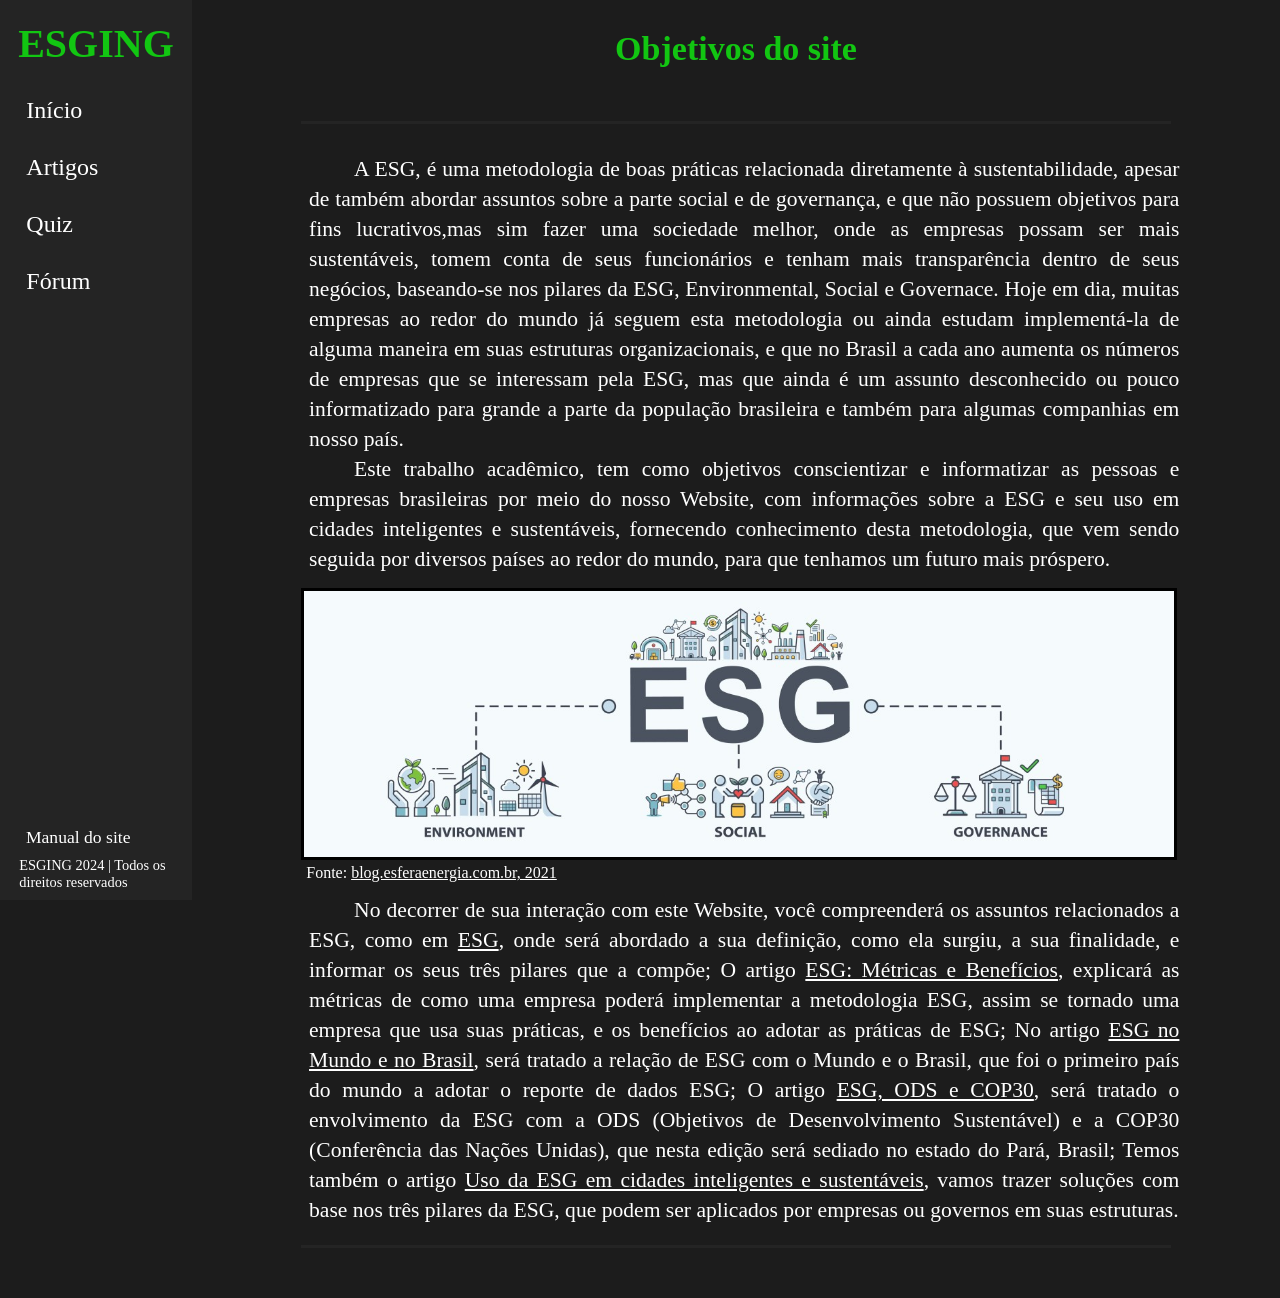
<file: index.html>
<!DOCTYPE html>
<html lang = "pt-br">
    <head>
        <title>ESGING - Início</title>
        <meta charset = "utf-8">
        <meta name = "viewport" content = "width=device-width, initial-scale=1.0">
        <link rel="stylesheet" href="CSS/style.css">
    </head>

    <body>

    <!--Menu vertical à esquerda, onde os usuários poderão se locomover pelas páginas do site-->
    <nav>
        <!--Logo do site, que fica à esquerda-->
        <header>
            <h1>ESGING</h1>
        </header>
        <ul>
            <a href="Index.html"><li>Início</li></a>
            <a href="artigos.html">
                <li class="t">Artigos
                <!--Submenu, que fica dentro de  "Artigos"-->
                <div class="submenu">
                    <ul>
                        <li><a href = "esg1.html">ESG</a></li>
                        <li><a href = "esg2.html">ESG: Métricas e Benefícios</a></li>
                        <li><a href = "esg3.html">ESG no Brasil e no Mundo</a></li>
                        <li><a href = "esg4.html">ESG, ODS e COP30</a></li>
                        <li><a href = "usoESG.html">Uso da ESG em cidades inteligentes e sustentáveis</a></li>
                    </ul>
                </div>
                </li>
            </a>
            <a href="quiz.html"><li>Quiz</li></a>
            <a href="forum.html"><li>Fórum</li></a>
        </ul>
        <!--Área inferior do site, que contém acesso ao "Manual do Site"-->
        <div id="rodape">
            <footer>
                <ul>
                    <a href = "manualSite.html"><li>Manual do site</li></a>
                </ul>
                <p>ESGING 2024 | Todos os direitos reservados</p>
            </footer>
        </div>
    </nav>

    <!--Conteúdo introdutório sobre o site e seus objetivos-->
    <main>
        <div id="caixa">

            <div class="texto">
                <h1>Objetivos do site</h1>
                
                <hr>

                <p>
                    A ESG, é uma metodologia de boas práticas relacionada diretamente 
                    à sustentabilidade, apesar de também abordar assuntos sobre a parte 
                    social e de governança, e que não possuem objetivos para fins 
                    lucrativos,mas sim fazer uma sociedade melhor, onde as empresas 
                    possam ser mais sustentáveis, tomem conta de seus funcionários e 
                    tenham mais transparência dentro de seus negócios, baseando-se nos 
                    pilares da ESG, Environmental, Social e Governace. Hoje em dia, 
                    muitas empresas ao redor do mundo já seguem esta metodologia ou ainda 
                    estudam implementá-la de alguma maneira em suas estruturas 
                    organizacionais, e que no Brasil a cada ano aumenta os números de 
                    empresas que se interessam pela ESG, mas que ainda é um assunto 
                    desconhecido ou pouco informatizado para grande a parte da população 
                    brasileira e também para algumas companhias em nosso país.
                </p>
                <p>
                    Este trabalho acadêmico, tem como objetivos conscientizar e 
                    informatizar as pessoas e empresas brasileiras por meio do nosso Website, 
                    com informações sobre a ESG e seu uso em cidades inteligentes e sustentáveis, 
                    fornecendo conhecimento desta metodologia, que vem sendo seguida por 
                    diversos países ao redor do mundo, para que tenhamos um futuro mais próspero.
                </p>
                <!--Imagem entre o texto-->
                <figure>
                    <img src = "Imagens/imgInicio.jpg" alt = "Imagem com ilustrações de cidades sobre ESG">
                    <figcaption>
                        Fonte: <a href = "https://blog.esferaenergia.com.br/sustentabilidade/esg" 
                        target = "_blank">blog.esferaenergia.com.br, 2021</a>
                    </figcaption>
                </figure>
                <p>
                    No decorrer de sua interação com este Website, você compreenderá os 
                    assuntos relacionados a ESG, como em <span><a href = "esg1.html">ESG</a></span>, 
                    onde será abordado a sua definição, como ela surgiu, a sua finalidade, e informar
                    os seus três pilares que a compõe; O artigo <span><a href = "esg2.html">ESG: 
                    Métricas e Benefícios</a></span>, explicará as métricas de como uma empresa
                    poderá implementar a metodologia ESG, assim se tornado uma empresa que usa
                    suas práticas, e os benefícios ao adotar as práticas de ESG; No artigo 
                    <span><a href = "esg3.html">ESG no Mundo e no Brasil</a></span>, será 
                    tratado a relação de ESG com o Mundo e o Brasil, que foi o primeiro país
                    do mundo a adotar o reporte de dados ESG; O artigo 
                    <span><a href = "esg4.html">ESG, ODS e COP30</a></span>, será tratado o 
                    envolvimento da ESG com a ODS (Objetivos de Desenvolvimento Sustentável) 
                    e a COP30 (Conferência das Nações Unidas), que nesta edição será sediado 
                    no estado do Pará, Brasil; Temos também o artigo <span><a href = "usoESG.html">
                    Uso da ESG em cidades inteligentes e sustentáveis</a></span>, vamos trazer 
                    soluções com base nos três pilares da ESG, que podem ser aplicados por empresas 
                    ou governos em suas estruturas.
                </p>
            </div>

            <hr>

        </div>
    </main>
    </body>
</html>
</file>
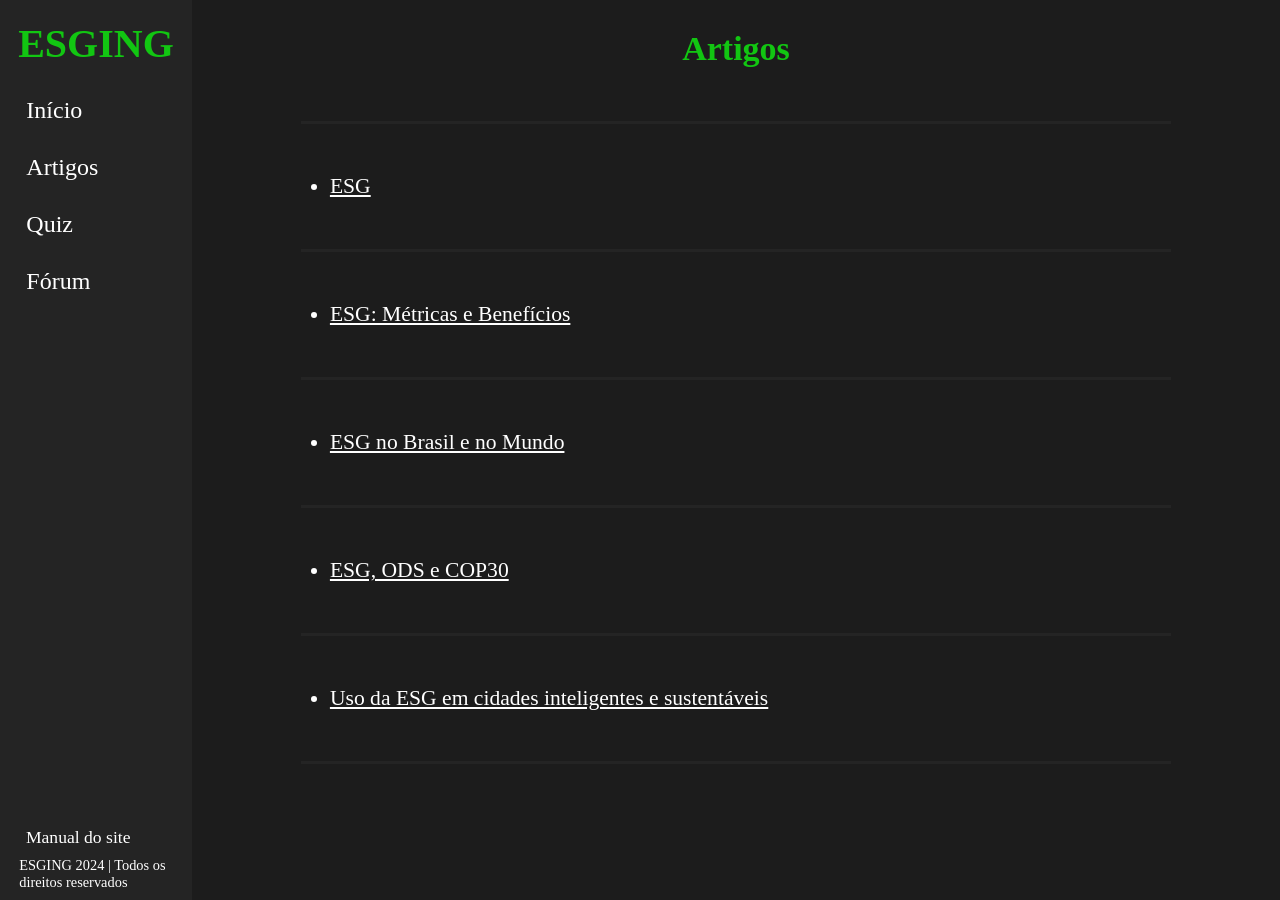
<file: artigos.html>
<!DOCTYPE html>
<html lang = "pt-br">
    <head>
        <title>ESGING - Artigos</title>
        <meta charset = "utf-8">
        <meta name = "viewport" content = "width=device-width, initial-scale=1.0">
        <link rel="stylesheet" href="CSS/style.css">
    </head>

    <body>
    
    <!--Menu vertical à esquerda, onde os usuários poderão se locomover pelas páginas do site-->
    <nav>
        <!--Logo do site, que fica à esquerda-->
        <header>
            <h1>ESGING</h1>
        </header>
        <ul>
            <a href="Index.html"><li>Início</li></a>
            <a href="artigos.html">
                <li class="t">Artigos
                <!--Submenu, que fica dentro de  "Artigos"-->
                <div class="submenu">
                    <ul>
                        <li><a href = "esg1.html">ESG</a></li>
                        <li><a href = "esg2.html">ESG: Métricas e Benefícios</a></li>
                        <li><a href = "esg3.html">ESG no Brasil e no Mundo</a></li>
                        <li><a href = "esg4.html">ESG, ODS e COP30</a></li>
                        <li><a href = "usoESG.html">Uso da ESG em cidades inteligentes e sustentáveis</a></li>
                    </ul>
                </div>
                </li>
            </a>
            <a href="quiz.html"><li>Quiz</li></a>
            <a href="forum.html"><li>Fórum</li></a>
        </ul>
        <!--Área inferior do site, que contém acesso ao "Manual do Site"-->
        <div id="rodape">
            <footer>
                <ul>
                    <a href = "manualSite.html"><li>Manual do site</li></a>
                </ul>
                <p>ESGING 2024 | Todos os direitos reservados</p>
            </footer>
        </div>
    </nav>

    <!--Links para acessar os nossos artigos-->
    <div id="caixa">
        <div class="texto">
            <h1>Artigos</h1>
        </div>

        <hr>

        <!--Link para a subpágina com o artigo ESG-->
        <Section>
            <div class = "artigosContainer">
                <ul>
                    <a href = "esg1.html"><li>ESG</li></a>
                </ul>
            </div>
        </Section>

        <hr>

        <!--Link para a subpágina com o artigo ESG: Métricas e Benefícios-->
        <section>
            <div class = "artigosContainer">
                <ul>
                    <a href = "esg2.html"><li>ESG: Métricas e Benefícios</li></a>
                </ul>
            </div>
        </section>

        <hr>

        <!--Link para a subpágina com o artigo ESG no Brasil e no Mundo-->
        <section>
            <div class = "artigosContainer">
                <ul>
                    <a href = "esg3.html"><li>ESG no Brasil e no Mundo</li></a>
                </ul>
            </div>
        </section>

        <hr>

        <!--Link para a subpágina com o artigo ESG, ODS e COP30-->
        <section>
            <div class = "artigosContainer">
                <ul>
                    <a href = "esg4.html"><li>ESG, ODS e COP30</li></a>
                </ul>
            </div>
        </section>

        <hr>

        <!--Link para a subpágina com o artigo Uso da ESG em cidades inteligentes e sustentáveis-->
        <section>
            <div class = "artigosContainer">
                <ul>
                    <a href = "usoESG.html"><li>Uso da ESG em cidades inteligentes e sustentáveis</li></a>
                </ul>
            </div>    
        </section>
        
        <hr>

    </div>
    </body>
</html>
</file>
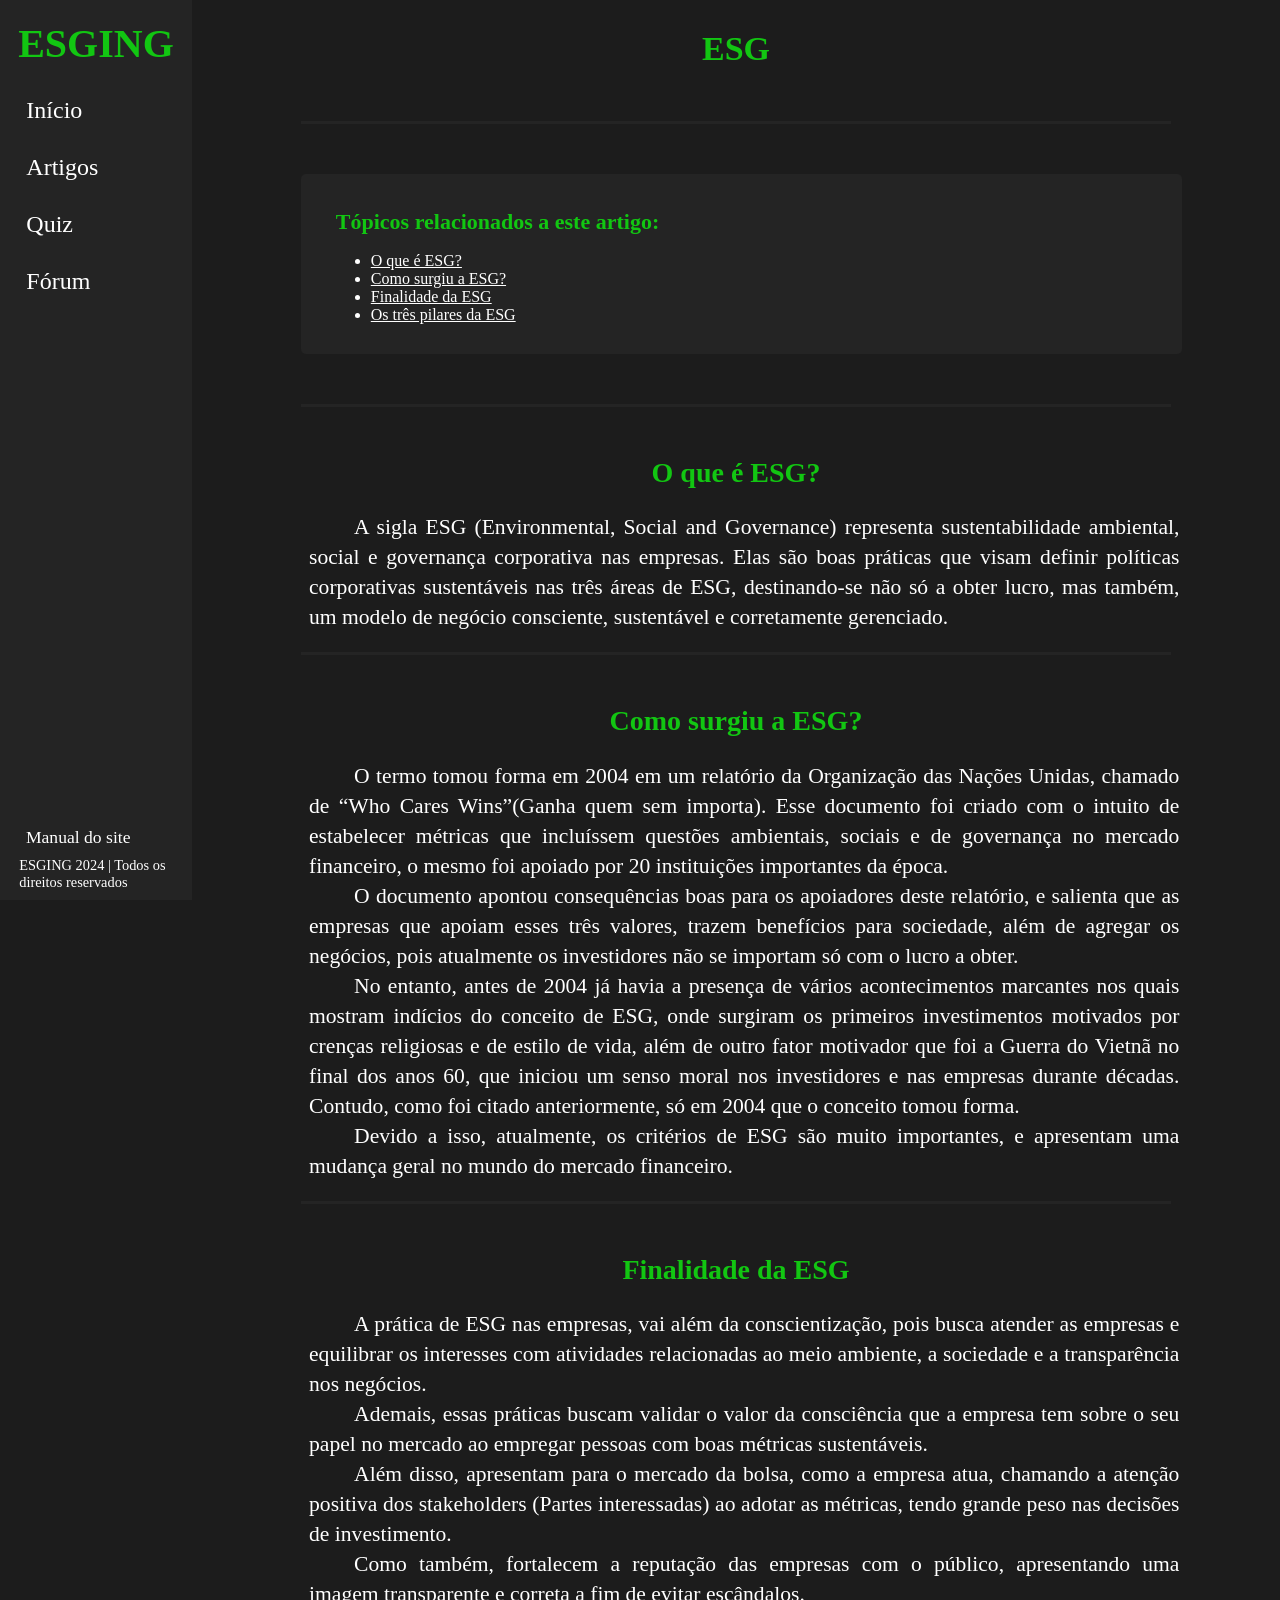
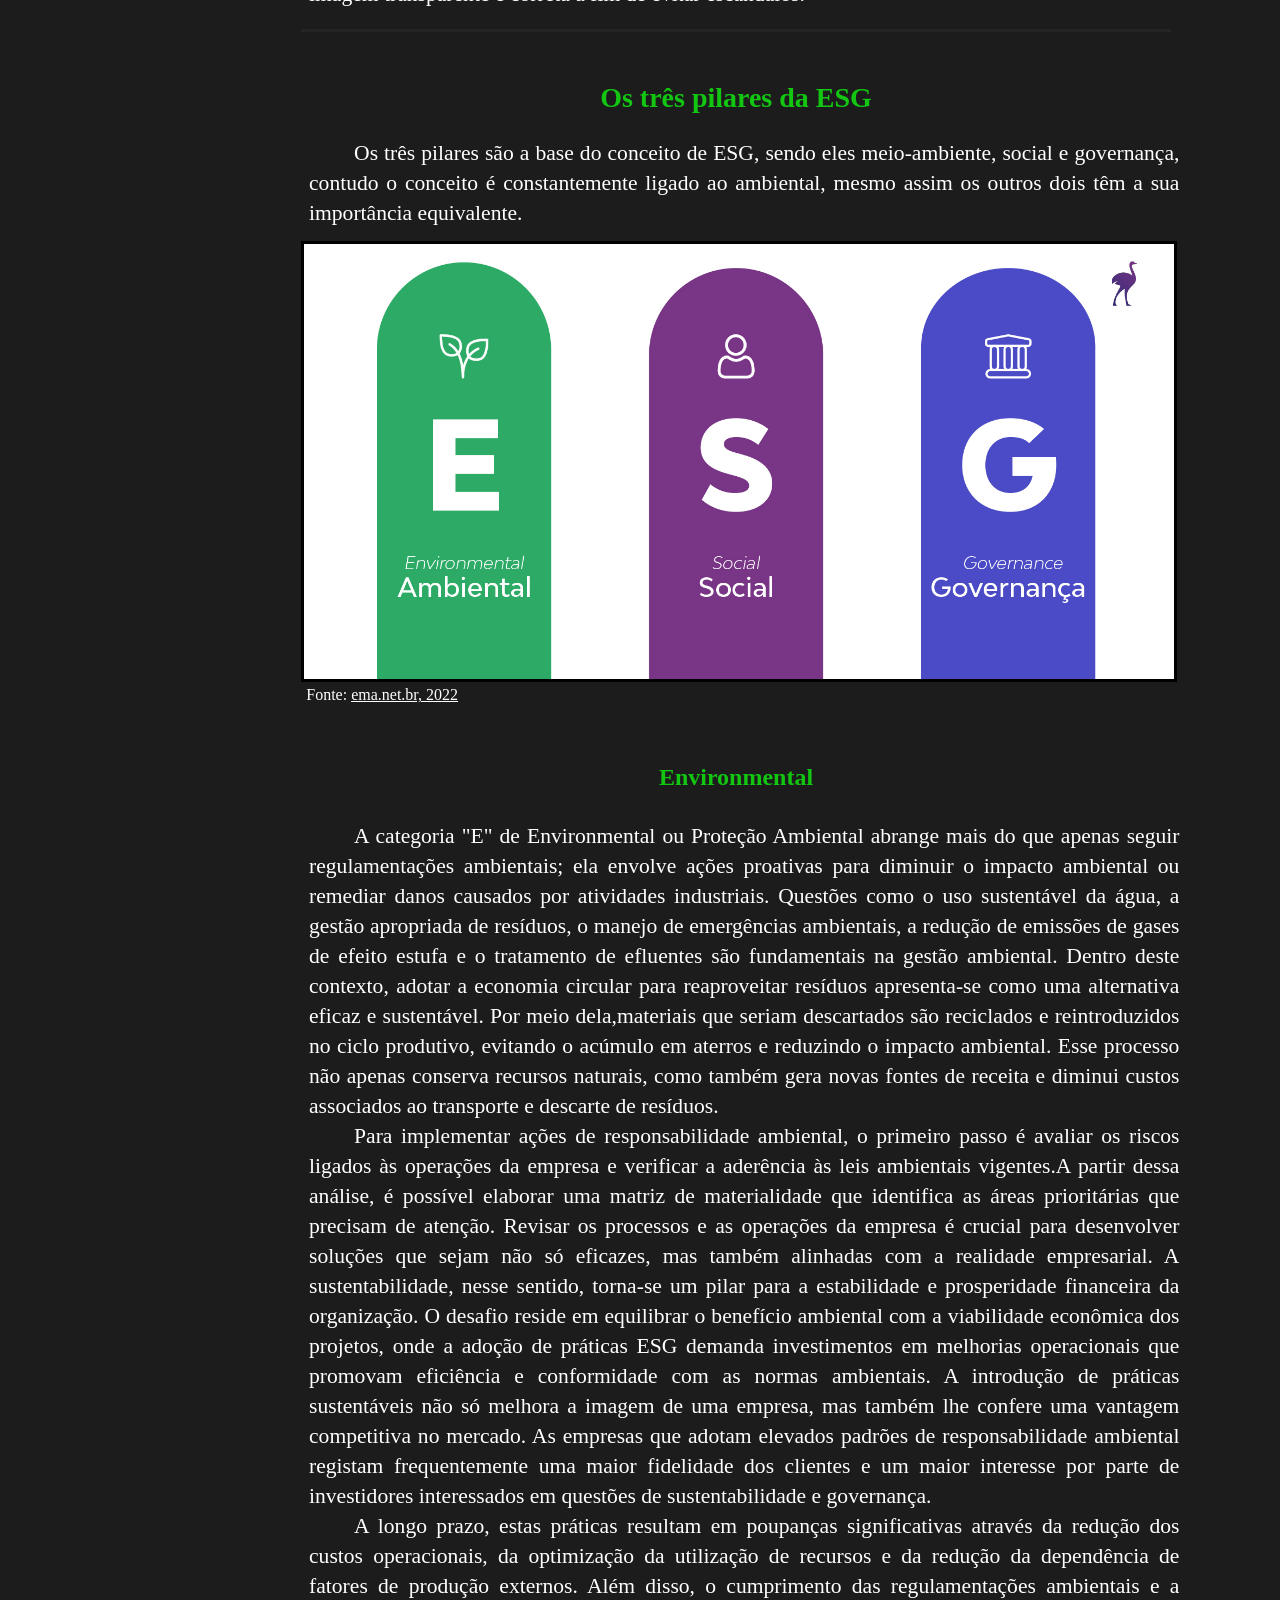
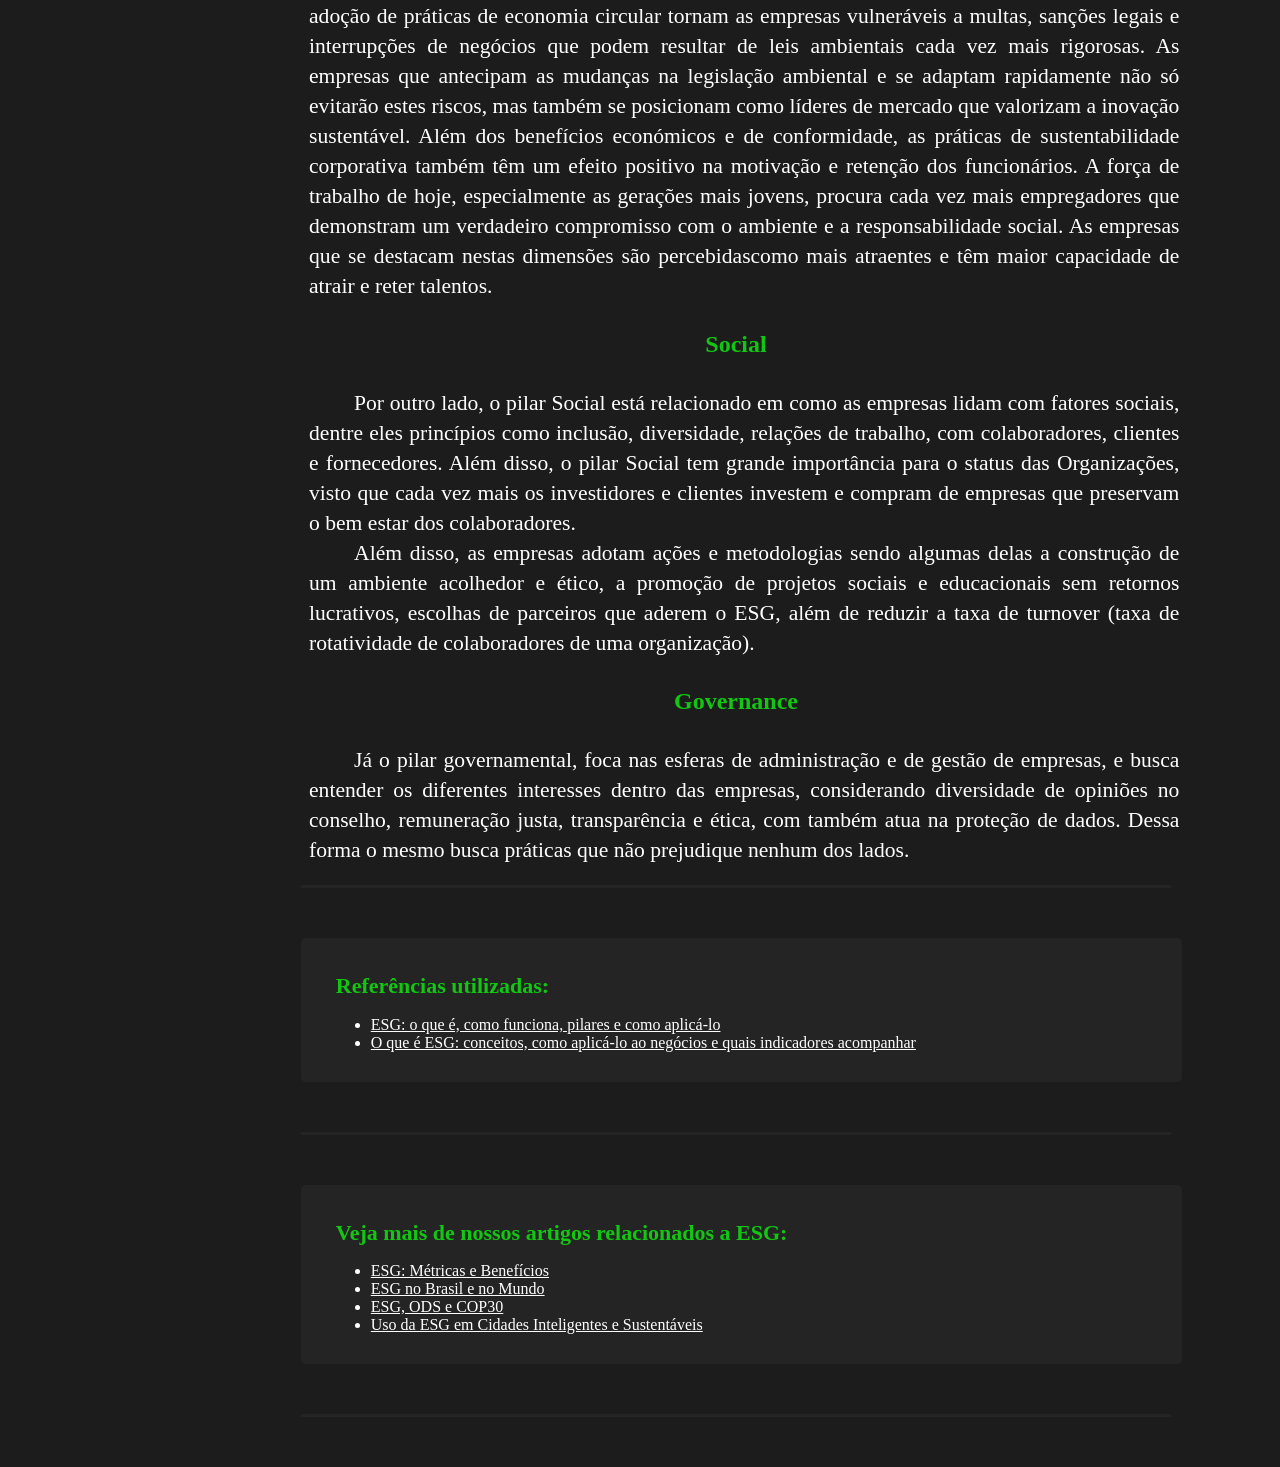
<file: esg1.html>
<!DOCTYPE html>
<html lang = "pt-br">
    <head>
        <title>ESGING - ESG</title>
        <meta charset = "utf-8">
        <meta name = "viewport" content = "width=device-width, initial-scale=1.0">
        <link rel="stylesheet" href="CSS/style.css">
    </head>

    <body>
    
    <!--Menu vertical à esquerda, onde os usuários poderão se locomover pelas páginas do site-->
    <nav>
        <!--Logo do site, que fica à esquerda-->
        <header>
            <h1>ESGING</h1>
        </header>
        <ul>
            <a href="Index.html"><li>Início</li></a>
            <a href="artigos.html">
                <li class="t">Artigos
                <!--Submenu, que fica dentro de  "Artigos"-->
                <div class="submenu">
                    <ul>
                        <li><a href = "esg1.html">ESG</a></li>
                        <li><a href = "esg2.html">ESG: Métricas e Benefícios</a></li>
                        <li><a href = "esg3.html">ESG no Brasil e no Mundo</a></li>
                        <li><a href = "esg4.html">ESG, ODS e COP30</a></li>
                        <li><a href = "usoESG.html">Uso da ESG em cidades inteligentes e sustentáveis</a></li>
                    </ul>
                </div>
                </li>
            </a>
            <a href="quiz.html"><li>Quiz</li></a>
            <a href="forum.html"><li>Fórum</li></a>
        </ul>
        <!--Área inferior do site, que contém acesso ao "Manual do Site"-->
        <div id="rodape">
            <footer>
                <ul>
                    <a href = "manualSite.html"><li>Manual do site</li></a>
                </ul>
                <p>ESGING 2024 | Todos os direitos reservados</p>
            </footer>
        </div>
    </nav>

    <!--Contéudo principal desta página-->
    <main>
        <div id = "caixa">
            <div class = "texto">
                <h1>ESG</h1>
            </div>

            <hr>

            <!--Área com os Tópicos do texto com âncora-->
            <section>
                <div class = "topicoContainer">
                    <h4>Tópicos relacionados a este artigo:</h4>
                    <ul>
                        <a href = "#irEsg"><li>O que é ESG?</li></a>
                        <a href = "#irComoSurgiu"><li>Como surgiu a ESG?</li></a>
                        <a href = "#irFinalidade"><li>Finalidade da ESG</li></a>
                        <a href = "#irPilares"><li>Os três pilares da ESG</li></a>
                    </ul>
                </div>
            </section>

            <hr>

            <!--Conteúdo sobre o que é ESG-->
            <article>
                <div class = "texto">
                    <a name = "irEsg"><h2>O que é ESG?</h2></a>
                    <p>
                        A sigla ESG (Environmental, Social and Governance) representa 
                        sustentabilidade ambiental, social e governança corporativa 
                        nas empresas. Elas são boas práticas  que visam definir 
                        políticas corporativas sustentáveis nas três áreas de ESG, 
                        destinando-se não só a obter lucro, mas também, um modelo de 
                        negócio consciente, sustentável e corretamente gerenciado.
                    </p>
                </div>
            </article>

            <hr>

            <!--Conteúdo sobre como surgiu a ESG-->
            <article>
                <div class = "texto">
                    <a name = "irComoSurgiu"><h2>Como surgiu a ESG?</h2></a>
                    <p>
                        O termo tomou forma em 2004 em um relatório da Organização das 
                        Nações Unidas, chamado de “Who Cares Wins”(Ganha quem sem importa). 
                        Esse documento foi criado com o intuito de estabelecer métricas que 
                        incluíssem questões ambientais, sociais e de governança no mercado 
                        financeiro, o mesmo foi apoiado por 20 instituições importantes da 
                        época.
                    </p>
                    <p>
                        O documento apontou consequências boas para os apoiadores deste 
                        relatório, e salienta que as empresas que apoiam esses três valores, 
                        trazem benefícios para sociedade, além de agregar os negócios, pois 
                        atualmente os investidores não se importam só com o lucro a obter.
                    </p>
                    <p>
                        No entanto, antes de 2004 já havia a presença de vários acontecimentos 
                        marcantes nos quais mostram indícios do conceito de ESG, onde surgiram 
                        os primeiros investimentos motivados por crenças religiosas e de estilo 
                        de vida, além de outro fator motivador que foi a Guerra do Vietnã no 
                        final dos anos 60, que iniciou um senso moral nos investidores e nas 
                        empresas durante décadas. Contudo, como foi citado anteriormente, só em 
                        2004 que o conceito tomou forma.
                    </p>
                    <p>
                        Devido a isso, atualmente, os critérios de ESG são muito importantes, 
                        e apresentam  uma mudança geral no mundo do mercado financeiro.
                    </p>
                </div>
            </article>

            <hr>

            <!--Conteúdo sobre a finalidade da ESG-->
            <article>
                <div class = "texto">
                    <a name = "irFinalidade"><h2>Finalidade da ESG</h2></a>
                    <p>
                        A prática de  ESG  nas empresas, vai além da conscientização, pois busca 
                        atender as empresas e equilibrar os interesses com atividades relacionadas 
                        ao meio ambiente, a sociedade e a transparência nos negócios.
                    </p>
                    <p>
                        Ademais, essas práticas buscam validar o valor da consciência que a empresa 
                        tem sobre o seu papel no mercado ao empregar pessoas com boas métricas 
                        sustentáveis.
                    </p>
                    <p>
                        Além disso, apresentam para o mercado da bolsa, como a empresa atua, chamando 
                        a atenção positiva dos stakeholders (Partes interessadas) ao adotar as métricas, 
                        tendo grande peso nas decisões de investimento.
                    </p>
                    <p>
                        Como também, fortalecem a reputação das empresas com o público, apresentando 
                        uma imagem transparente e correta a fim de evitar escândalos.
                    </p>
                </div>
            </article>

            <hr>

            <!--Conteúdo sobre os três pilares da ESG-->
            <article>
                <div class = "texto">
                    <a name = "irPilares"><h2>Os três pilares da ESG</h2></a>
                    <p>
                        Os três pilares são a base do conceito de ESG, sendo eles meio-ambiente, 
                        social e governança, contudo o conceito é constantemente ligado ao ambiental, 
                        mesmo assim os outros dois têm a sua importância equivalente.
                    </p>

                    <figure class = "figureAltura">
                        <img src = "Imagens/imgEsg1.jpg" alt = "Imagem com as letras E de Environmental, S de Social e G de Governance">
                        <figcaption>
                            Fonte: <a href = "https://ema.net.br/blog/2022/10/esg-o-que-e-pilares-e-como-aplicar-no-seu-negocio" 
                            target = "_blank">ema.net.br, 2022</a>
                        </figcaption>
                    </figure>
    
                    <a name = "irEnvironmental"><h3>Environmental</h3></a>
                    <p>
                        A categoria "E" de Environmental ou Proteção Ambiental abrange mais do 
                        que apenas seguir regulamentações ambientais; ela envolve ações 
                        proativas para diminuir o impacto ambiental ou remediar danos causados 
                        por atividades industriais. Questões como o uso sustentável da água, 
                        a gestão apropriada de resíduos, o manejo de emergências ambientais, 
                        a redução de emissões de gases de efeito estufa e o tratamento de 
                        efluentes são fundamentais na gestão ambiental. Dentro deste contexto,
                        adotar a economia circular para reaproveitar resíduos apresenta-se como
                        uma alternativa eficaz e sustentável. Por meio dela,materiais que seriam 
                        descartados são reciclados e reintroduzidos no ciclo produtivo, evitando o 
                        acúmulo em aterros e reduzindo o impacto ambiental. Esse processo não apenas 
                        conserva recursos naturais, como também gera novas fontes de receita e diminui 
                        custos associados ao transporte e descarte de resíduos.
                    </p>
                    <p>
                        Para implementar ações de responsabilidade ambiental, o primeiro passo é 
                        avaliar os riscos ligados às operações da empresa e verificar a aderência 
                        às leis ambientais vigentes.A partir dessa análise, é possível elaborar 
                        uma matriz de materialidade que identifica as áreas prioritárias que precisam 
                        de atenção. Revisar os processos e as operações da empresa é crucial para
                        desenvolver soluções que sejam não só eficazes, mas também alinhadas com a 
                        realidade empresarial. A sustentabilidade, nesse sentido, torna-se um pilar 
                        para a estabilidade e prosperidade financeira da organização. O desafio 
                        reside em equilibrar o benefício ambiental com a viabilidade econômica dos 
                        projetos, onde a adoção de práticas ESG demanda investimentos em melhorias 
                        operacionais que promovam eficiência e conformidade com as normas ambientais. 
                        A introdução de práticas sustentáveis ​​não só melhora a imagem de uma empresa,
                        mas também lhe confere uma vantagem competitiva no mercado. As empresas que 
                        adotam elevados padrões de responsabilidade ambiental registam frequentemente 
                        uma maior fidelidade dos clientes e um maior interesse por parte de investidores 
                        interessados ​​em questões de sustentabilidade e governança. 
                    </p>
                    <p>
                        A longo prazo, estas práticas resultam em poupanças significativas através 
                        da redução dos custos operacionais, da optimização da utilização de 
                        recursos e da redução da dependência de fatores de produção externos. 
                        Além disso, o cumprimento das regulamentações ambientais e a adoção de práticas 
                        de economia circular tornam as empresas vulneráveis ​​a multas, sanções legais e 
                        interrupções de negócios que podem resultar de leis ambientais cada vez mais 
                        rigorosas. As empresas que antecipam as mudanças na legislação ambiental e se
                        adaptam rapidamente não só evitarão estes riscos, mas também se posicionam como
                        líderes de mercado que valorizam a inovação sustentável. Além dos benefícios
                        económicos e de conformidade, as práticas de sustentabilidade corporativa 
                        também têm um efeito positivo na motivação e retenção dos funcionários. A força de 
                        trabalho de hoje, especialmente as gerações mais jovens, procura cada vez mais
                        empregadores que demonstram um verdadeiro compromisso com o ambiente e a
                        responsabilidade social. As empresas que se destacam nestas dimensões são 
                        percebidascomo mais atraentes e têm maior capacidade de atrair e reter talentos.
                    </p>
    
                    <a name = "irSocial"><h3>Social</h3></a>
                    <p>
                        Por outro lado, o pilar Social está relacionado em como as empresas lidam com 
                        fatores sociais, dentre eles princípios como inclusão, diversidade, relações
                        de trabalho, com colaboradores, clientes e fornecedores. Além disso, o pilar 
                        Social tem grande importância para o status das Organizações, visto que cada 
                        vez mais os investidores e clientes investem e compram de empresas que 
                        preservam o bem estar dos colaboradores.
                    </p>
                    <p>
                        Além disso, as empresas adotam ações e metodologias sendo algumas delas a 
                        construção de um ambiente acolhedor e ético, a promoção de projetos 
                        sociais e educacionais sem retornos lucrativos, escolhas de parceiros 
                        que  aderem o ESG, além de reduzir a taxa de turnover 
                        (taxa de rotatividade de colaboradores de uma organização).
                    </p>
    
                    <a name = "irGovernance"><h3>Governance</h3></a>
                    <p>
                        Já o pilar governamental, foca nas esferas de administração e de
                        gestão de empresas, e busca entender os diferentes interesses dentro
                        das empresas, considerando diversidade de opiniões no conselho, 
                        remuneração justa, transparência e ética, com também atua na proteção 
                        de dados. Dessa forma o mesmo  busca práticas que não prejudique nenhum 
                        dos lados.
                    </p>
                </div>
            </article>

            <hr>

            <!--Área com links com referências utilizadas para desenvolver o texto-->
            <section>
                <div class = "referenciasContainer">
                    <h4>Referências utilizadas:</h4>
                    <ul>
                        <a href = "https://www.totvs.com/blog/negocios/esg/" 
                        target = "_blank"><li>ESG: o que é, como funciona, pilares e como aplicá-lo</li>
                        </a>
                        <a href = "https://www.siteware.com.br/blog/tendencias/esg-o-que-e/#:~:text=A%20sigla%20em%20ingl%C3%AAs%20ESG,a%20deteriora%C3%A7%C3%A3o%20dos%20recursos%20naturais" 
                        target = "_blank"><li> O que é ESG: conceitos, como aplicá-lo ao negócios e quais indicadores acompanhar</li>
                        </a>
                    </ul>
                </div>
            </section>

            <hr>

            <!--Área com links para outros artigos do nosso site-->
            <section>
                <div class = "vejaMaisContainer">
                    <h4>Veja mais de nossos artigos relacionados a ESG:</h4>
                    <ul>
                        <a href = "esg2.html"><li>ESG: Métricas e Benefícios</li></a>
                        <a href = "esg3.html"><li>ESG no Brasil e no Mundo</li></a>
                        <a href = "esg4.html"><li>ESG, ODS e COP30</li></a>
                        <a href = "usoESG.html"><li>Uso da ESG em Cidades Inteligentes e Sustentáveis</li></a>
                    </ul>
                </div>
            </section>

            <hr>

        </div>
    </main>
    </body>
</html>
</file>
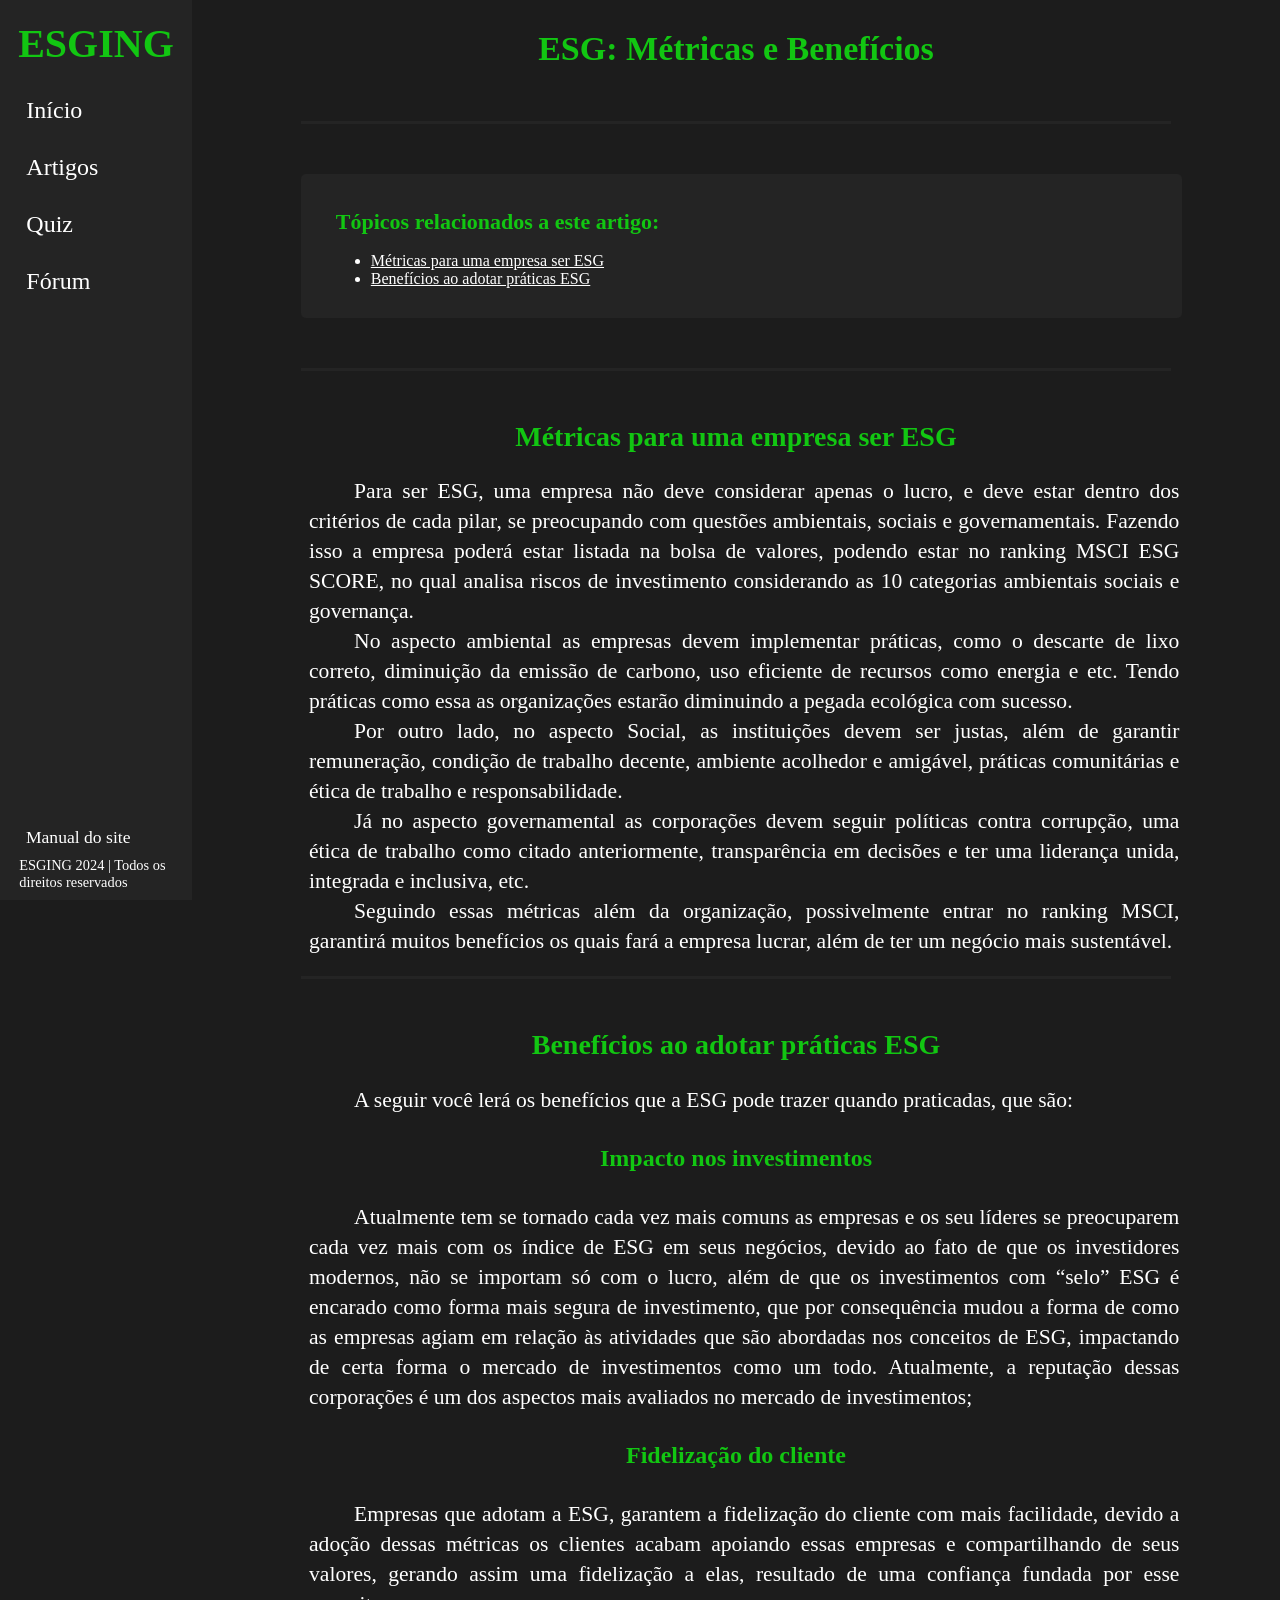
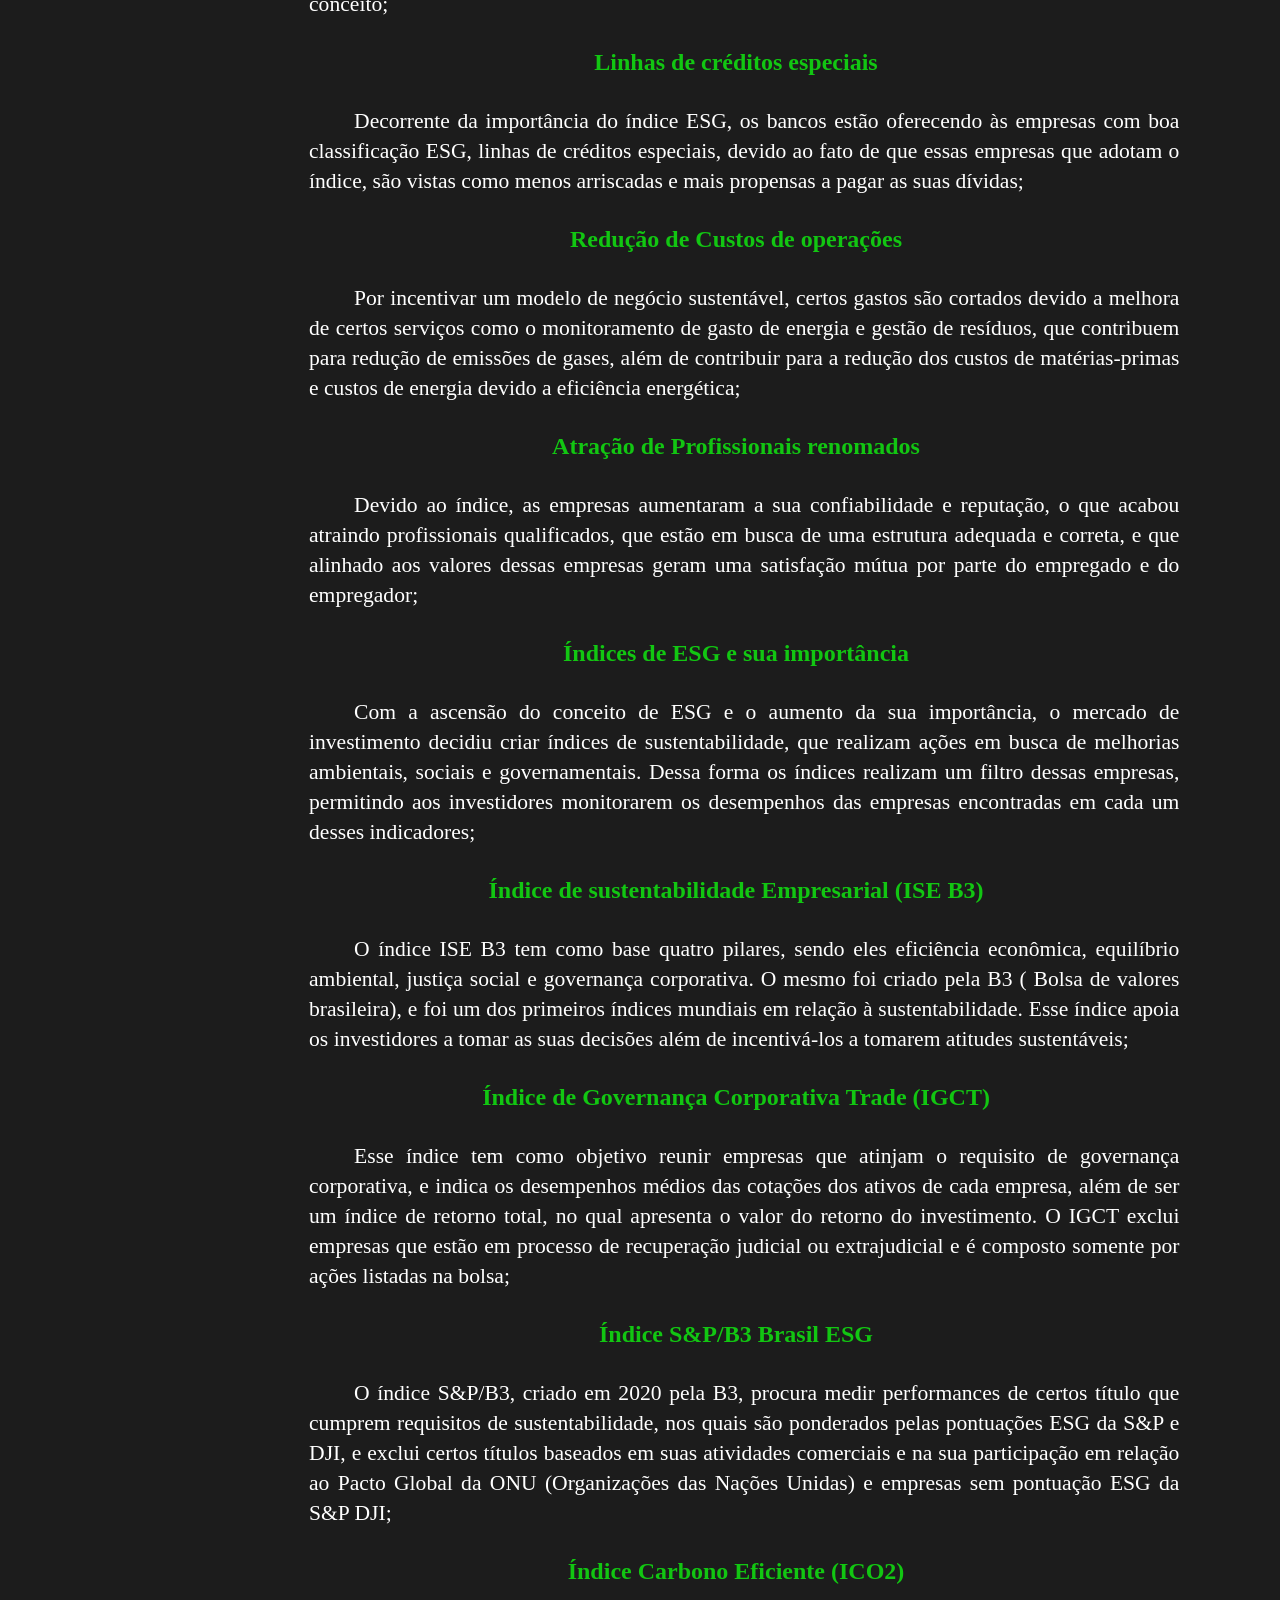
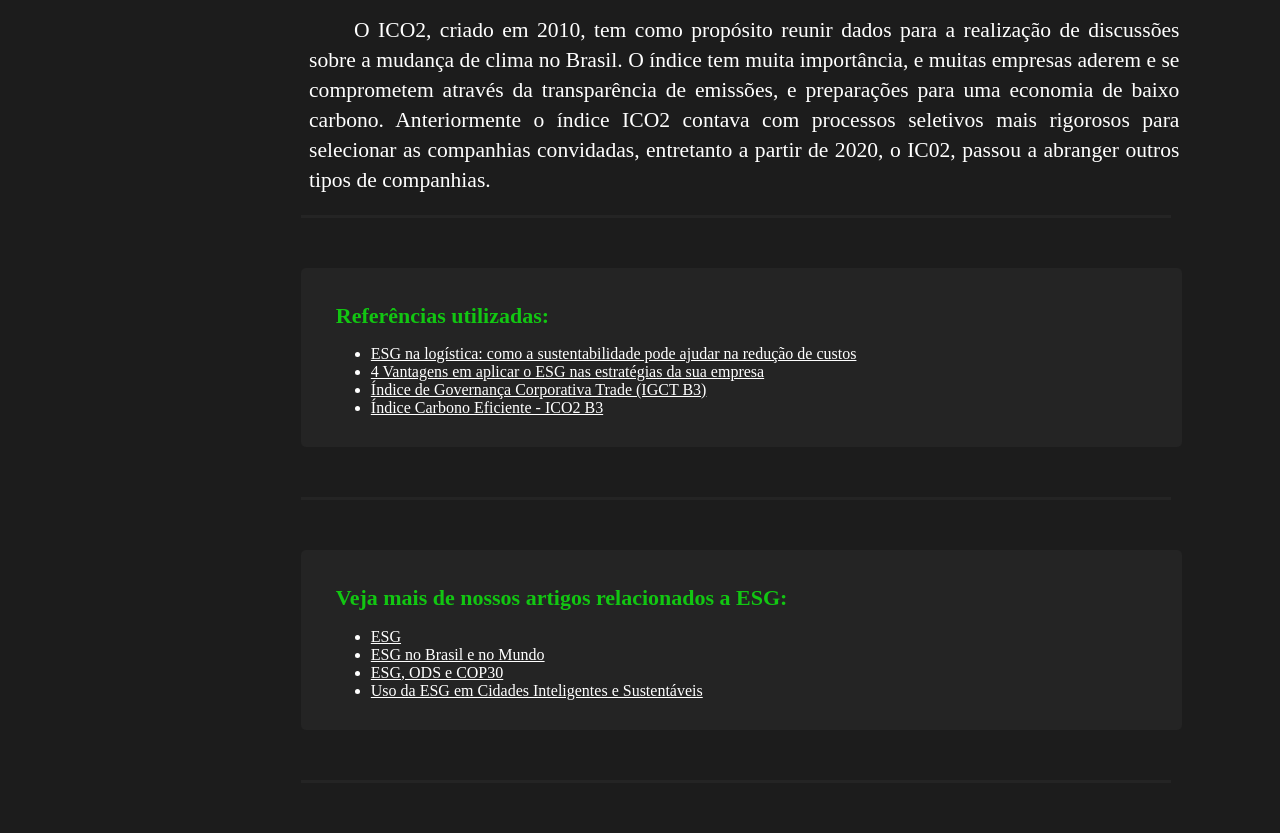
<file: esg2.html>
<!DOCTYPE html>
<html lang = "pt-br">
    <head>
        <title>ESGING - ESG: Métricas e Benefícios</title>
        <meta charset = "utf-8">
        <meta name = "viewport" content = "width=device-width, initial-scale=1.0">
        <link rel="stylesheet" href="CSS/style.css">
    </head>

    <body>
    
    <!--Menu vertical à esquerda, onde os usuários poderão se locomover pelas páginas do site-->
    <nav>
        <!--Logo do site, que fica à esquerda-->
        <header>
            <h1>ESGING</h1>
        </header>
        <ul>
            <a href="Index.html"><li>Início</li></a>
            <a href="artigos.html">
                <li class="t">Artigos
                <!--Submenu, que fica dentro de  "Artigos"-->
                <div class="submenu">
                    <ul>
                        <li><a href = "esg1.html">ESG</a></li>
                        <li><a href = "esg2.html">ESG: Métricas e Benefícios</a></li>
                        <li><a href = "esg3.html">ESG no Brasil e no Mundo</a></li>
                        <li><a href = "esg4.html">ESG, ODS e COP30</a></li>
                        <li><a href = "usoESG.html">Uso da ESG em cidades inteligentes e sustentáveis</a></li>
                    </ul>
                </div>
                </li>
            </a>
            <!--Área inferior do site, que contém acesso ao "Manual do Site"-->
            <a href="quiz.html"><li>Quiz</li></a>
            <a href="forum.html"><li>Fórum</li></a>
        </ul>
        <!--Área inferior do site, que contém acesso ao "Manual do Site"-->
        <div id="rodape">
            <footer>
                <ul>
                    <a href = "manualSite.html"><li>Manual do site</li></a>
                </ul>

                <p>ESGING 2024 | Todos os direitos reservados</p>
            </footer>
        </div>
    </nav>

    <!--Contéudo principal desta página-->
    <main>
        <div id = "caixa">
            <div class = "texto">
                <h1>ESG: Métricas e Benefícios</h1>
            </div>

            <hr>

            <!--Área com os Tópicos do texto com âncora-->
            <section>
                <div class = "topicoContainer">
                    <h4>Tópicos relacionados a este artigo:</h4>
                    <ul>
                        <a href = "#irMetricas"><li>Métricas para uma empresa ser ESG</li></a>
                        <a href = "#irBeneficios"><li>Benefícios ao adotar práticas ESG</li></a>
                    </ul>
                </div>
            </section>

            <hr>

            <!--Conteúdo sobre Métricas para uma empresa ser ESG-->
            <article>
                <div class = "texto">
                    <a name = "irMetricas"><h2>Métricas para uma empresa ser ESG</h2></a>
                    <p>
                        Para  ser ESG, uma empresa não deve considerar apenas o lucro, e 
                        deve estar dentro dos critérios de cada pilar, se preocupando com 
                        questões ambientais, sociais e governamentais. Fazendo isso a empresa 
                        poderá estar listada na bolsa de valores, podendo estar no ranking 
                        MSCI ESG SCORE, no qual analisa riscos de investimento considerando 
                        as 10 categorias ambientais sociais e governança.
                    </p>
                    <p>
                        No aspecto ambiental as empresas devem implementar práticas, como o 
                        descarte de lixo  correto, diminuição da emissão de carbono, uso 
                        eficiente de recursos como energia e etc. Tendo práticas como essa 
                        as organizações estarão diminuindo a pegada ecológica com sucesso.
                    </p>
                    <p>
                        Por outro lado, no aspecto Social, as instituições devem ser justas, 
                        além de garantir remuneração, condição de trabalho decente, ambiente 
                        acolhedor e amigável, práticas comunitárias e ética de trabalho e 
                        responsabilidade.
                    </p>
                    <p>
                        Já no aspecto governamental as corporações devem seguir políticas 
                        contra corrupção, uma ética de trabalho como citado anteriormente, 
                        transparência em decisões e ter uma liderança unida, integrada e 
                        inclusiva, etc.
                    </p>
                    <p>
                        Seguindo essas métricas além da organização, possivelmente entrar 
                        no ranking MSCI, garantirá muitos benefícios os quais fará a empresa 
                        lucrar, além de ter um negócio mais sustentável.
                    </p>
                </div>
            </article>

            <hr>

            <!--Conteúdo sobre os Benefícios ao adotar práticas ESG-->
            <article>
                <div class = "texto">
                    <a name = "irBeneficios"><h2>Benefícios ao adotar práticas ESG</h2></a>
                    <p>
                        A seguir você lerá os benefícios que a ESG pode trazer quando praticadas, 
                        que são:
                    </p>
                    
                    <h3>Impacto nos investimentos</h3>
                    <p>
                        Atualmente tem se tornado cada vez mais comuns as empresas e os seu 
                        líderes se preocuparem cada vez mais com os índice de ESG em seus 
                        negócios, devido ao fato de que os investidores modernos, não se 
                        importam só com o lucro, além de que os investimentos com “selo” 
                        ESG é encarado como forma mais segura de  investimento, que por 
                        consequência mudou a forma de como as empresas agiam em relação 
                        às atividades que são abordadas nos conceitos de ESG, impactando 
                        de certa forma o mercado de investimentos como um todo. Atualmente, 
                        a reputação dessas corporações é um dos aspectos mais avaliados no 
                        mercado de investimentos;
                    </p>
    
                    <h3>Fidelização do cliente</h3>
                    <p>
                        Empresas que adotam a ESG, garantem a fidelização do cliente com 
                        mais facilidade, devido a adoção dessas métricas os clientes acabam 
                        apoiando essas empresas e compartilhando de seus valores, gerando 
                        assim uma fidelização a elas, resultado de uma confiança fundada 
                        por esse conceito;
                    </p>
    
                    <h3>Linhas de créditos especiais</h3>
                    <p>
                        Decorrente da importância do índice ESG, os bancos estão oferecendo 
                        às empresas com boa classificação ESG,  linhas de créditos especiais, 
                        devido ao fato de que essas empresas  que adotam o índice, são vistas 
                        como menos arriscadas e mais propensas a pagar as suas dívidas;
                    </p>
    
                    <h3>Redução de Custos de operações</h3>
                    <p>
                        Por incentivar um modelo de negócio sustentável, certos gastos são 
                        cortados devido a melhora de certos serviços  como o monitoramento 
                        de gasto de energia e gestão de resíduos, que contribuem para redução 
                        de emissões de gases, além de contribuir para a redução dos custos de 
                        matérias-primas e custos de energia  devido a eficiência energética;
                    </p>
    
                    <h3>Atração de Profissionais renomados</h3>
                    <p>
                        Devido ao índice, as empresas  aumentaram  a sua confiabilidade e 
                        reputação, o que acabou atraindo profissionais qualificados, que 
                        estão em busca de uma estrutura adequada e correta, e que alinhado 
                        aos valores dessas empresas geram uma satisfação mútua por parte do 
                        empregado e do empregador;
                    </p>
    
                    <h3>Índices de ESG e sua importância</h3>
                    <p>
                        Com a ascensão do conceito de ESG e o aumento da sua importância, o 
                        mercado de investimento decidiu criar índices de sustentabilidade, 
                        que realizam ações em busca de melhorias ambientais, sociais e 
                        governamentais. Dessa forma os índices realizam um filtro dessas 
                        empresas, permitindo aos investidores monitorarem os desempenhos 
                        das empresas encontradas em cada um desses indicadores;
                    </p>
    
                    <h3>Índice de sustentabilidade Empresarial (ISE B3)</h3>
                    <p>
                        O índice ISE B3 tem como base quatro pilares, sendo eles eficiência 
                        econômica, equilíbrio ambiental,  justiça social e governança corporativa. 
                        O mesmo foi criado pela B3 ( Bolsa de valores brasileira), e foi um dos 
                        primeiros índices mundiais em relação à sustentabilidade. Esse índice 
                        apoia os investidores a tomar as suas decisões além de incentivá-los a 
                        tomarem atitudes sustentáveis;
                    </p>
    
                    <h3>Índice de Governança Corporativa Trade (IGCT)</h3>
                    <p>
                        Esse índice tem como objetivo reunir empresas que atinjam o requisito 
                        de governança corporativa, e indica os desempenhos médios das cotações
                        dos ativos de cada empresa, além de ser um índice de retorno total, 
                        no  qual apresenta o valor do retorno do investimento. O IGCT exclui 
                        empresas que estão em processo de recuperação judicial ou extrajudicial
                        e é composto somente por ações listadas na bolsa;
                    </p>
    
                    <h3>Índice S&P/B3 Brasil ESG</h3>
                    <p>
                        O índice  S&P/B3, criado em 2020 pela B3,  procura  medir performances
                        de certos  título que cumprem  requisitos  de sustentabilidade, nos quais 
                        são ponderados pelas pontuações ESG da S&P e DJI, e exclui certos títulos
                        baseados em suas atividades comerciais e na sua participação em relação 
                        ao Pacto Global da ONU (Organizações das Nações Unidas) e empresas sem
                        pontuação ESG da S&P DJI;
                    </p>
    
                    <h3>Índice Carbono Eficiente (ICO2)</h3>
                    <p>
                        O ICO2, criado em 2010, tem como  propósito reunir dados para a realização 
                        de discussões sobre a mudança de clima no Brasil. O índice tem muita 
                        importância, e muitas empresas aderem e se comprometem através da 
                        transparência de emissões, e preparações para uma economia de baixo 
                        carbono. Anteriormente o índice ICO2 contava com processos seletivos
                        mais rigorosos para selecionar as companhias convidadas, entretanto 
                        a partir de 2020, o IC02, passou a abranger outros tipos de companhias.
                    </p>
                </div>
            </article>

            <hr>

            <!--Área com links com referências utilizadas para desenvolver o texto-->
            <section>
                <div class = "referenciasContainer">
                    <h4>Referências utilizadas:</h4>
                    <ul>
                        <a href = "https://logisticaemobilidade.com.br/logistica/esg-na-logistica-como-a-sustentabilidade-pode-ajudar-na-reducao-de-custos/#:~:text=ESG%20%C3%A9%20um%20conjunto%20de,impacto%20social%20positivo%20das%20opera%C3%A7%C3%B5es" 
                        target = "_blank"><li>ESG na logística: como a sustentabilidade pode ajudar na redução de custos</li>
                        </a>
                        <a href = "https://info.opersan.com.br/vantagens-esg-nas-estrategias-da-empresa" 
                        target = "_blank"><li>4 Vantagens em aplicar o ESG nas estratégias da sua empresa</li>
                        </a>
                        <a href = "https://www.b3.com.br/pt_br/market-data-e-indices/indices/indices-de-governanca/indice-de-governanca-corporativa-trade-igct.htm" 
                        target = "_blank"><li>Índice de Governança Corporativa Trade (IGCT B3)</li>
                        </a>
                        <a href = "https://www.b3.com.br/pt_br/market-data-e-indices/indices/indices-de-sustentabilidade/indice-carbono-eficiente-ico2-b3.htm" 
                        target = "_blank"><li>Índice Carbono Eficiente - ICO2 B3</li>
                        </a>
                    </ul>
                </div>
            </section>

            <hr>

            <!--Área com links para outros artigos do nosso site-->
            <section>
                <div class = "vejaMaisContainer">
                    <h4>Veja mais de nossos artigos relacionados a ESG:</h4>
                    <ul>
                        <a href = "esg1.html"><li>ESG</li></a>
                        <a href = "esg3.html"><li>ESG no Brasil e no Mundo</li></a>
                        <a href = "esg4.html"><li>ESG, ODS e COP30</li></a>
                        <a href = "usoESG.html"><li>Uso da ESG em Cidades Inteligentes e Sustentáveis</li></a>
                    </ul>
                </div>
            </section>

            <hr>

        </div>
    </main>
    </body>
</html>
</file>
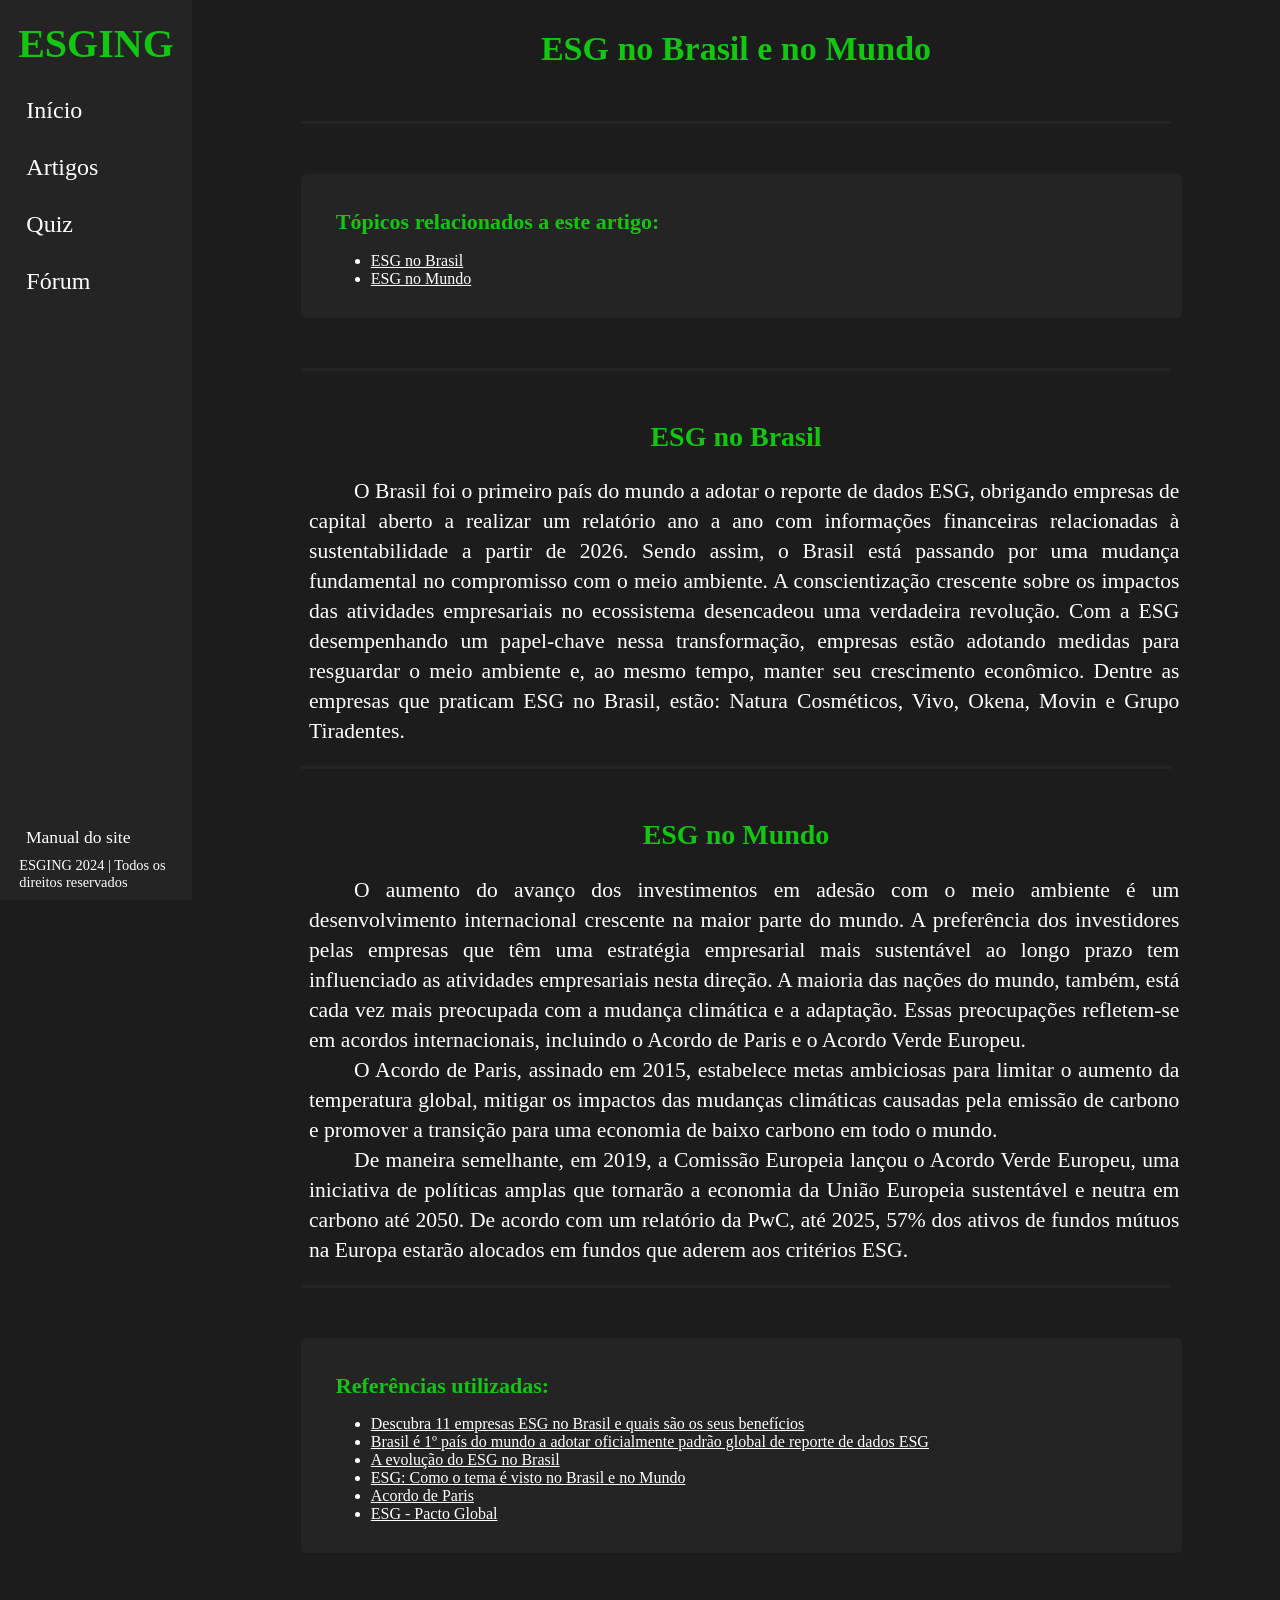
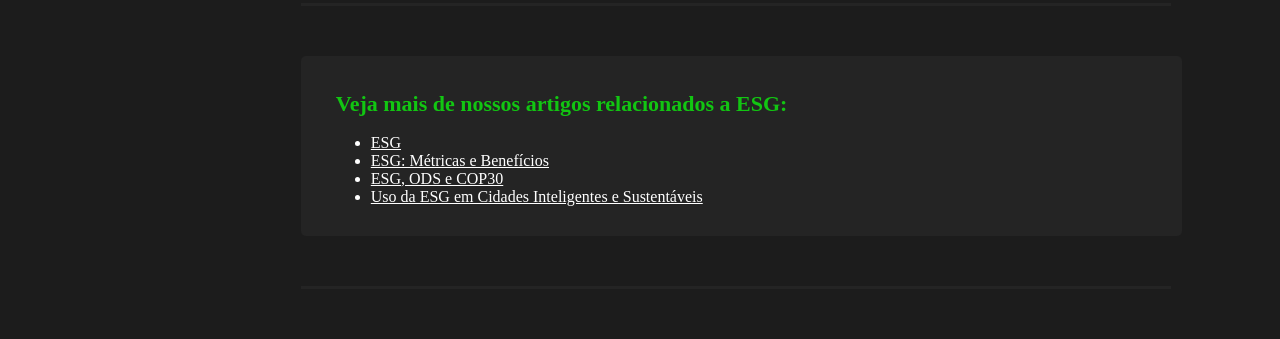
<file: esg3.html>
<!DOCTYPE html>
<html lang = "pt-br">
    <head>
        <title>ESGING - ESG no Brasil e no Mundo</title>
        <meta charset = "utf-8">
        <meta name = "viewport" content = "width=device-width, initial-scale=1.0">
        <link rel="stylesheet" href="CSS/style.css">
    </head>

    <body>
    
    <!--Menu vertical à esquerda, onde os usuários poderão se locomover pelas páginas do site-->
    <nav>
        <!--Logo do site, que fica à esquerda-->
        <header>
            <h1>ESGING</h1>
        </header>
        <ul>
            <a href="Index.html"><li>Início</li></a>
            <a href="artigos.html">
                <li class="t">Artigos
                <!--Submenu, que fica dentro de  "Artigos"-->
                <div class="submenu">
                    <ul>
                        <li><a href = "esg1.html">ESG</a></li>
                        <li><a href = "esg2.html">ESG: Métricas e Benefícios</a></li>
                        <li><a href = "esg3.html">ESG no Brasil e no Mundo</a></li>
                        <li><a href = "esg4.html">ESG, ODS e COP30</a></li>
                        <li><a href = "usoESG.html">Uso da ESG em cidades inteligentes e sustentáveis</a></li>
                    </ul>
                </div>
                </li>
            </a>
            <!--Área inferior do site, que contém acesso ao "Manual do Site"-->
            <a href="quiz.html"><li>Quiz</li></a>
            <a href="forum.html"><li>Fórum</li></a>
        </ul>
        <!--Área inferior do site, que contém acesso ao "Manual do Site"-->
        <div id="rodape">
            <footer>
                <ul>
                    <a href = "manualSite.html"><li>Manual do site</li></a>
                </ul>

                <p>ESGING 2024 | Todos os direitos reservados</p>
            </footer>
        </div>
    </nav>

    <!--Contéudo principal desta página site-->
    <main>
        <div id = "caixa">
            <div class = "texto">
                <h1>ESG no Brasil e no Mundo</h1>
            </div>

            <hr>

            <!--Área com os Tópicos do texto com âncora-->
            <section>
                <div class = "topicoContainer">
                    <h4>Tópicos relacionados a este artigo:</h4>
                    <ul>
                        <a href = "#irEsgBrasil"><li>ESG no Brasil</li></a>
                        <a href = "#irEsgMundo"><li>ESG no Mundo</li></a>
                    </ul>
                </div>
            </section>

            <hr>

            <!--Conteúdo sobre ESG no Brasil-->
            <article>
                <div class = "texto">
                    <a name = "irEsgBrasil"><h2>ESG no Brasil</h2></a>
                    <p>
                        O Brasil foi o primeiro país do mundo a adotar o reporte de dados ESG, 
                        obrigando empresas de capital aberto a realizar um relatório ano a ano 
                        com informações financeiras relacionadas à sustentabilidade a partir de 
                        2026. Sendo assim, o Brasil está passando por uma mudança fundamental no 
                        compromisso com o meio ambiente. A conscientização crescente sobre os 
                        impactos das atividades empresariais no ecossistema desencadeou uma 
                        verdadeira revolução. Com a ESG desempenhando um papel-chave nessa 
                        transformação, empresas estão adotando medidas para resguardar o meio 
                        ambiente e, ao mesmo tempo, manter seu crescimento econômico. Dentre 
                        as empresas que praticam ESG no Brasil, estão: Natura Cosméticos, 
                        Vivo, Okena, Movin e Grupo Tiradentes.
                    </p>
                </div>
            </article>

            <hr>

            <!--Conteúdo sobre no Mundo-->
            <article>
                <div class = "texto">
                    <a name = "irEsgMundo"><h2>ESG no Mundo</h2></a>
                    <p>
                        O aumento do avanço dos investimentos em adesão com o meio ambiente é 
                        um desenvolvimento internacional crescente na maior parte do mundo. A 
                        preferência dos investidores pelas empresas que têm uma estratégia 
                        empresarial mais sustentável ao longo prazo tem influenciado as atividades 
                        empresariais nesta direção. A maioria das nações do mundo, também, está 
                        cada vez mais preocupada com a mudança climática e a adaptação. Essas 
                        preocupações refletem-se em acordos internacionais, incluindo o Acordo 
                        de Paris e o Acordo Verde Europeu.
                    </p>
                    <p>
                        O Acordo de Paris, assinado em 2015, estabelece metas ambiciosas para 
                        limitar o aumento da temperatura global, mitigar os impactos das mudanças
                            climáticas causadas pela emissão de carbono e promover a transição para 
                            uma economia de baixo carbono em todo o mundo.
                    </p>
                    <p>
                        De maneira semelhante, em 2019, a Comissão Europeia lançou o Acordo 
                        Verde Europeu, uma iniciativa de políticas amplas que tornarão a 
                        economia da União Europeia sustentável e neutra em carbono até 2050. 
                        De acordo com um relatório da PwC, até 2025, 57% dos ativos de fundos 
                        mútuos na Europa estarão alocados em fundos que aderem aos critérios ESG.
                    </p>
                </div>
            </article>

            <hr>

            <!--Área com links com referências utilizadas para desenvolver o texto-->
            <section>
                <div class = "referenciasContainer">
                    <h4>Referências utilizadas:</h4>
                    <ul>
                        <a href = "https://sebrae.com.br/sites/PortalSebrae/ufs/pe/artigos/descubra-11-empresas-esg-no-brasil-e-quais-sao-seus-beneficios,74c1f4cc304ac710VgnVCM100000d701210aRCRD" 
                        target = "_blank"><li>Descubra 11 empresas ESG no Brasil e quais são os seus benefícios</li>
                    </a>
                        <a href = "https://www.estadao.com.br/economia/governanca/cvm-resolucao-obriga-publicacao-relatorios-sustentaveis/#:~:text=O%20Brasil%20se%20tornou%20o,normas%20do%20International%20Financial%20Reporting" 
                        target = "_blank"><li>Brasil é 1º país do mundo a adotar oficialmente padrão global de reporte de dados ESG</li>
                    </a>
                        <a href = "https://portaldoesg.com.br/a-evolucao-do-esg-no-brasil/" target = "_blank"><li>A evolução do ESG no Brasil</li></a>
                        <a href = "https://ambipar.com/latam/pt/noticias/esg-como-o-tema-e-visto-no-brasil-e-no-mundo/" 
                        target = "_blank"><li>ESG: Como o tema é visto no Brasil e no Mundo</li>
                    </a>
                        <a href = "https://antigo.mma.gov.br/clima/convencao-das-nacoes-unidas/acordo-de-paris.html#:~:text=O%20Acordo%20de%20Paris%20foi,no%20contexto%20do%20desenvolvimento%20sustent%C3%A1vel" 
                        target = "_blank"><li>Acordo de Paris</li>
                    </a>
                        <a href = "https://www.pactoglobal.org.br/esg/#:~:text=No%20Brasil%2C%20fundos%20ESG%20captaram,do%20Pacto%20Global%20e%20Stilingue" 
                        target = "_blank"><li>ESG - Pacto Global</li>
                    </a>
                    </ul>
                </div>
            </section>

            <hr>

            <!--Área com links para outros artigos do nosso site-->
            <section>
                <div class = "vejaMaisContainer">
                    <h4>Veja mais de nossos artigos relacionados a ESG:</h4>
                    <ul>
                        <a href = "esg1.html"><li>ESG</li></a>
                        <a href = "esg2.html"><li>ESG: Métricas e Benefícios</li></a>
                        <a href = "esg4.html"><li>ESG, ODS e COP30</li></a>
                        <a href = "usoESG.html"><li>Uso da ESG em Cidades Inteligentes e Sustentáveis</li></a>
                    </ul>
                </div>
            </section>

            <hr>

        </div>
    </main>
    </body>
</html>
</file>
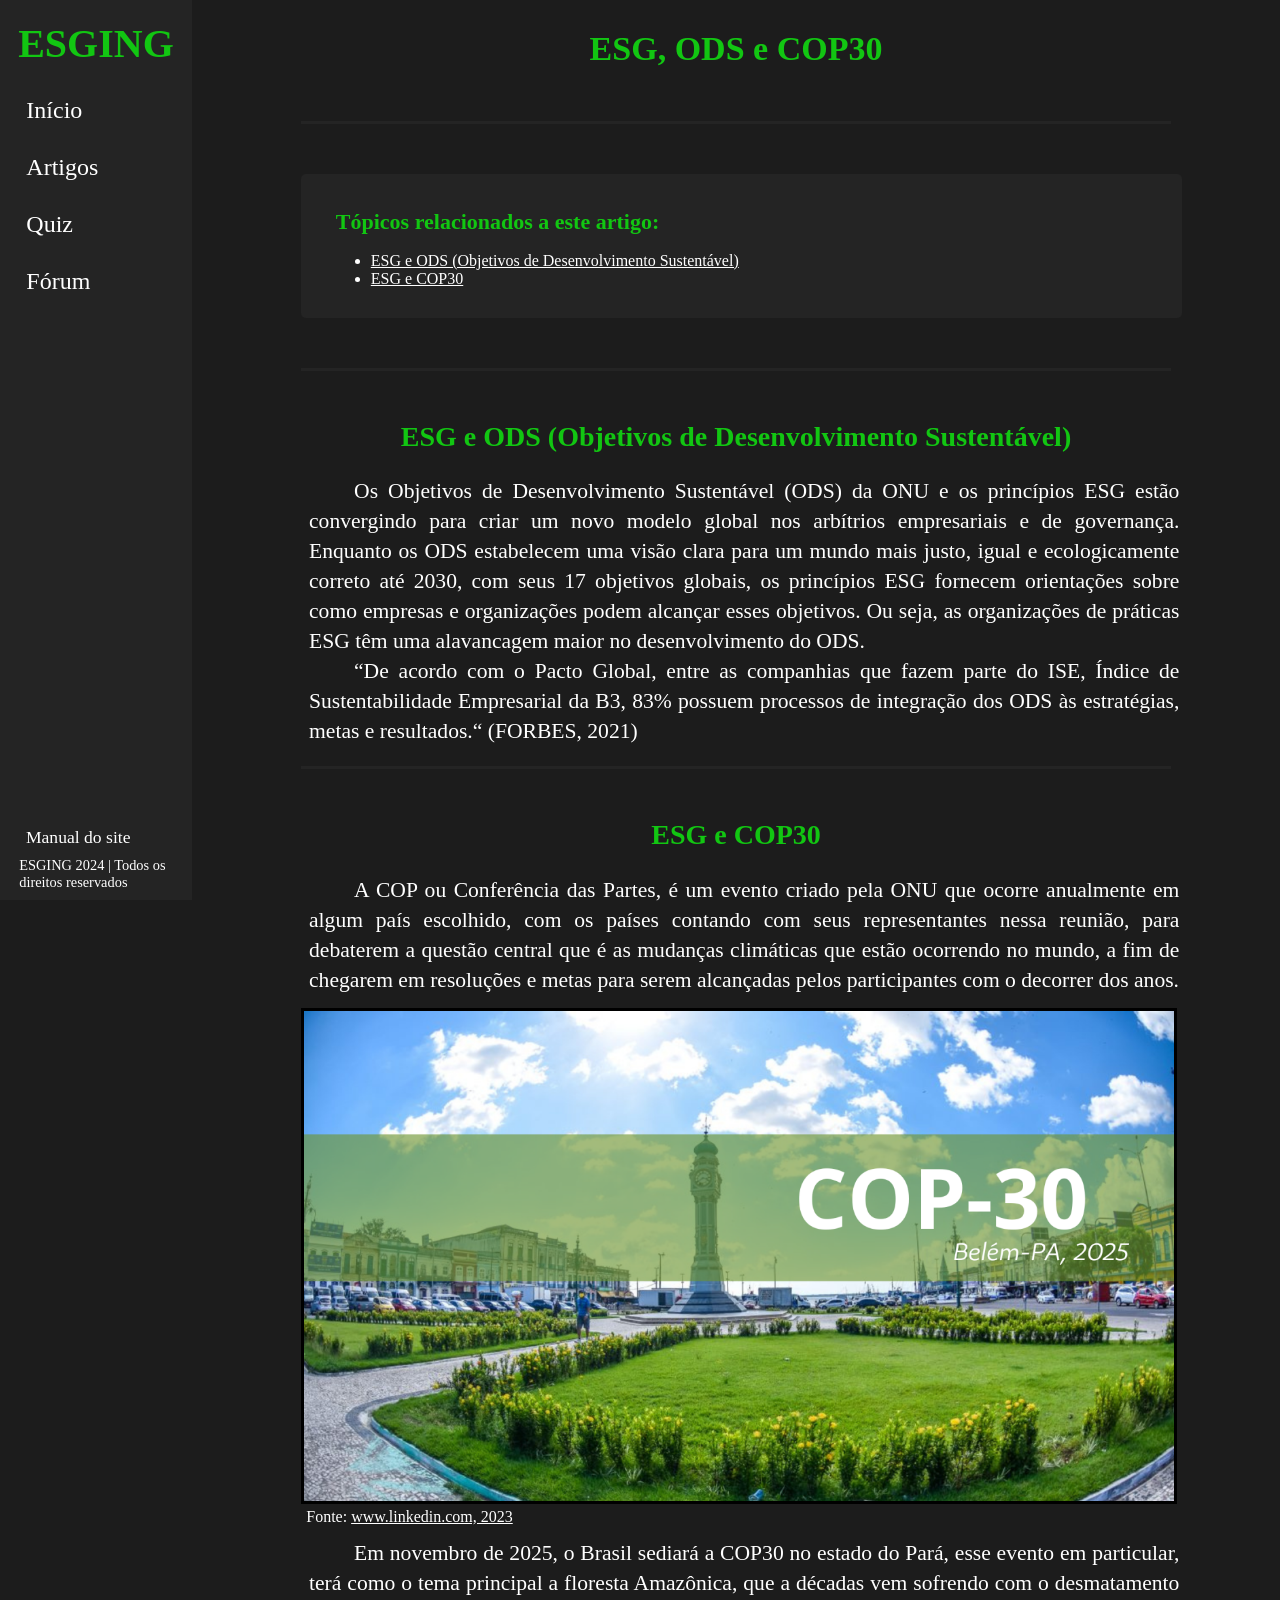
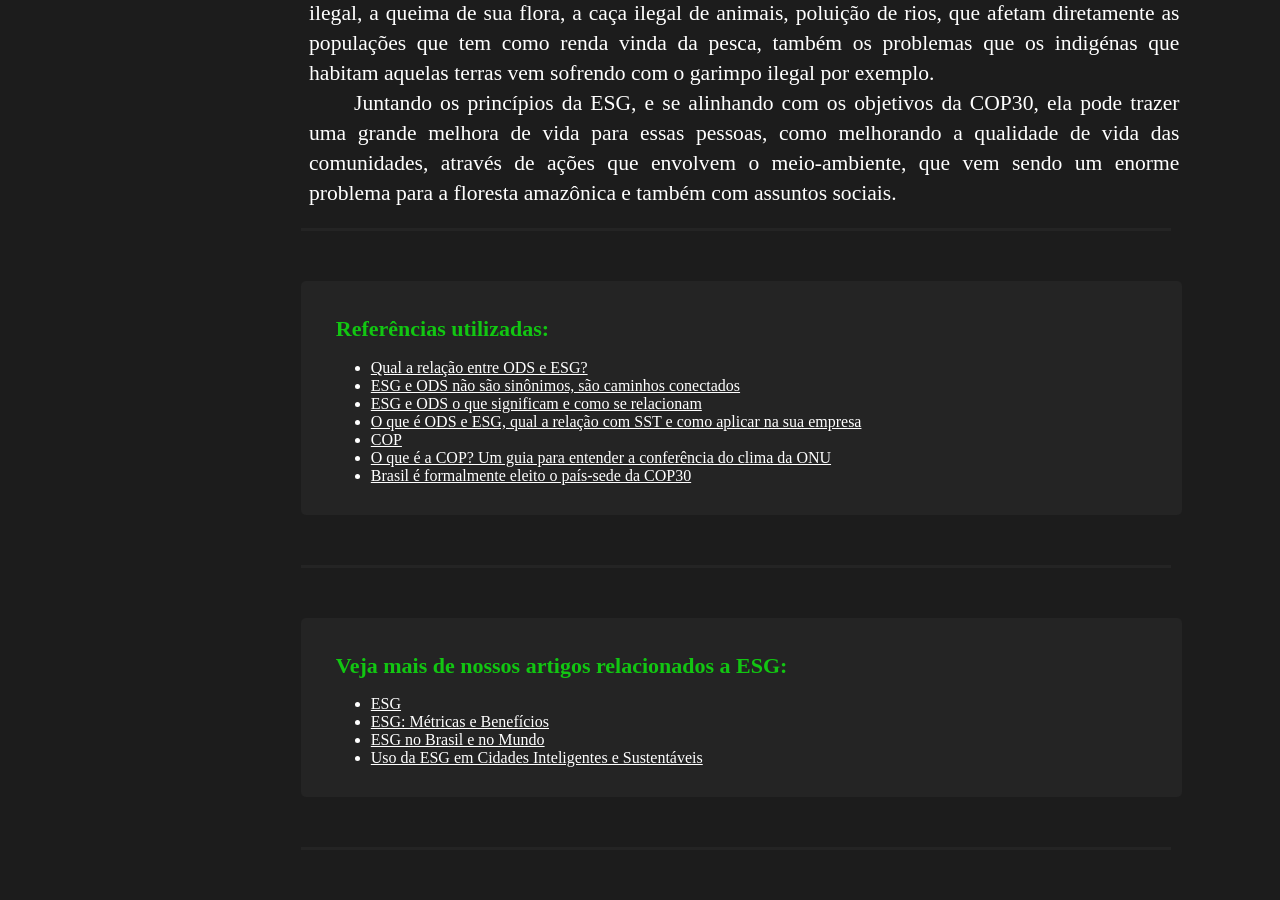
<file: esg4.html>
<!DOCTYPE html>
<html lang = "pt-br">
    <head>
        <title>ESGING - ESG, ODS e COP30</title>
        <meta charset = "utf-8">
        <meta name = "viewport" content = "width=device-width, initial-scale=1.0">
        <link rel="stylesheet" href="CSS/style.css">
    </head>

    <body>
    
    <!--Menu vertical à esquerda, onde os usuários poderão se locomover pelas páginas do site-->
    <nav>
        <!--Logo do site, que fica à esquerda-->
        <header>
            <h1>ESGING</h1>
        </header>
        <ul>
            <a href="Index.html"><li>Início</li></a>
            <a href="artigos.html">
                <li class="t">Artigos
                <!--Submenu, que fica dentro de  "Artigos"-->
                <div class="submenu">
                    <ul>
                        <li><a href = "esg1.html">ESG</a></li>
                        <li><a href = "esg2.html">ESG: Métricas e Benefícios</a></li>
                        <li><a href = "esg3.html">ESG no Brasil e no Mundo</a></li>
                        <li><a href = "esg4.html">ESG, ODS e COP30</a></li>
                        <li><a href = "usoESG.html">Uso da ESG em cidades inteligentes e sustentáveis</a></li>
                    </ul>
                </div>
                </li>
            </a>
            <!--Área inferior do site, que contém acesso ao "Manual do Site"-->
            <a href="quiz.html"><li>Quiz</li></a>
            <a href="forum.html"><li>Fórum</li></a>
        </ul>
        <!--Área inferior do site, que contém acesso ao "Manual do Site"-->
        <div id="rodape">
            <footer>
                <ul>
                    <a href = "manualSite.html"><li>Manual do site</li></a>
                </ul>

                <p>ESGING 2024 | Todos os direitos reservados</p>
            </footer>
        </div>
    </nav>

    <!--Contéudo principal desta página site-->
    <main>
        <div id = "caixa">
            <div class = "texto">
                <h1>ESG, ODS e COP30</h1>
            </div>

            <hr>

            <!--Área com os Tópicos do texto com âncora-->
            <section>
                <div class = "topicoContainer">
                    <h4>Tópicos relacionados a este artigo:</h4>
                    <ul>
                        <a href = "#irODS"><li>ESG e ODS (Objetivos de Desenvolvimento Sustentável)</li></a>
                        <a href = "#irCOP"><li>ESG e COP30</li></a>
                    </ul>
                </div>
            </section>

            <hr>

            <!--Conteúdo sobre ESG e ODS-->
            <article>
                <div class = "texto">
                    <a name = "irODS"><h2>ESG e ODS (Objetivos de Desenvolvimento Sustentável)</h2></a>
                    <p>
                        Os Objetivos de Desenvolvimento Sustentável (ODS) da ONU e os princípios ESG 
                        estão convergindo para criar um novo modelo global nos arbítrios empresariais e 
                        de governança. Enquanto os ODS estabelecem uma visão clara para um mundo mais 
                        justo, igual e ecologicamente correto até 2030, com seus 17 objetivos globais, 
                        os princípios ESG fornecem orientações sobre como empresas e organizações podem 
                        alcançar esses objetivos. Ou seja, as organizações de práticas ESG têm uma
                            alavancagem maior no desenvolvimento do ODS.
                    </p>
                    <p>
                        “De acordo com o Pacto Global, entre as companhias que fazem parte do ISE, 
                        Índice de Sustentabilidade Empresarial da B3, 83% possuem processos de integração 
                        dos ODS às estratégias, metas e resultados.“ (FORBES, 2021)
                    </p>
                </div>
            </article>

            <hr>

            <!--Conteúdo sobre ESG e COP30-->
            <article>
                <div class = "texto">
                    <a name = "irCOP"><h2>ESG e COP30</h2></a>
                    <p>
                        A COP ou Conferência das Partes, é um evento criado pela ONU que ocorre 
                        anualmente em algum país escolhido, com os países contando com seus 
                        representantes nessa reunião, para debaterem a questão central que 
                        é as mudanças climáticas que estão ocorrendo no mundo, a fim de 
                        chegarem em resoluções e metas para serem alcançadas pelos participantes 
                        com o decorrer dos anos.
                    </p>
                    <figure>
                        <img src = "Imagens/imgEsg4.png" alt = "Imagem da Praça Siqueira Campos, Belém, Pará.">
                        <figcaption>
                            Fonte: <a href = "https://www.linkedin.com/pulse/bel%C3%A9m-do-par%C3%A1-e-cop-30-desafios-oportunidades-para-amaz%C3%B4nia-cruz/" 
                            target = "_blank">www.linkedin.com, 2023</a>
                        </figcaption>
                    </figure>
                    <p>
                        Em novembro de 2025, o Brasil sediará a COP30 no estado do Pará,
                        esse evento em particular, terá como o tema principal a floresta 
                        Amazônica, que a décadas vem sofrendo com o desmatamento ilegal, 
                        a queima de sua flora, a caça ilegal de animais, poluição de rios, 
                        que afetam diretamente as populações que tem como renda vinda da pesca, 
                        também os problemas que os indigénas que habitam aquelas terras vem 
                        sofrendo com o garimpo ilegal por exemplo.
                    </p>
                    <p>
                        Juntando os princípios da ESG, e se alinhando com os objetivos da 
                        COP30, ela pode trazer uma grande melhora de vida para essas pessoas, 
                        como melhorando a qualidade de vida das comunidades, através de ações 
                        que envolvem o meio-ambiente, que vem sendo um enorme problema para a 
                        floresta amazônica e também com assuntos sociais.
                    </p>
                </div>
            </article>

            <hr>

            <!--Área com links com referências utilizadas para desenvolver o texto-->
            <section>
                <div class = "referenciasContainer">
                    <h4>Referências utilizadas:</h4>
                    <ul>
                        <a href = "https://www.escolaaberta3setor.org.br/qual-a-relacao-entre-ods-e-esg/" 
                        target = "_blank"><li>Qual a relação entre ODS e ESG?</li>
                    </a>
                        <a href = "https://forbes.com.br/forbes-collab/2021/04/haroldo-rodrigues-esg-e-ods-nao-sao-sinonimos-sao-caminhos-conectados/" 
                        target = "_blank"><li>ESG e ODS não são sinônimos, são caminhos conectados</li>
                    </a>
                        <a href = "https://vlma.com.br/index.php/publicacoes/esg-e-ods-o-que-significam-e-como-se-relacionam" 
                        target = "_blank"><li>ESG e ODS o que significam e como se relacionam</li>
                    </a>
                        <a href = "https://sistemaescudo.com.br/artigos/ods-e-esg/" 
                        target = "_blank"><li>O que é ODS e ESG, qual a relação com SST e como aplicar na sua empresa</li>
                    </a>
                        <a href = "https://www12.senado.leg.br/noticias/entenda-o-assunto/cop" 
                        target = "_blank"><li>COP</li>
                    </a>
                        <a href = "https://capitalreset.uol.com.br/clima/cop/o-que-e-a-cop-entenda-a-reuniao-do-clima-da-onu/" 
                        target = "_blank"><li>O que é a COP? Um guia para entender a conferência do clima da ONU</li>
                    </a>
                        <a href = "https://www.gov.br/planalto/pt-br/acompanhe-o-planalto/noticias/2023/12/brasil-e-formalmente-eleito-pais-sede-da-cop-30" 
                        target = "_blank"><li>Brasil é formalmente eleito o país-sede da COP30</li>
                    </a>
                    </ul>
                </div>
            </section>

            <hr>

            <!--Área com links para outros artigos do nosso site-->
            <section>
                <div class = "vejaMaisContainer">
                    <h4>Veja mais de nossos artigos relacionados a ESG:</h4>
                    <ul>
                        <a href = "esg1.html"><li>ESG</li></a>
                        <a href = "esg2.html"><li>ESG: Métricas e Benefícios</li></a>
                        <a href = "esg3.html"><li>ESG no Brasil e no Mundo</li></a>
                        <a href = "usoESG.html"><li>Uso da ESG em Cidades Inteligentes e Sustentáveis</li></a>
                    </ul>
                </div>
            </section>

            <hr>

        </div>
    </main>
    </body>
</html>
</file>
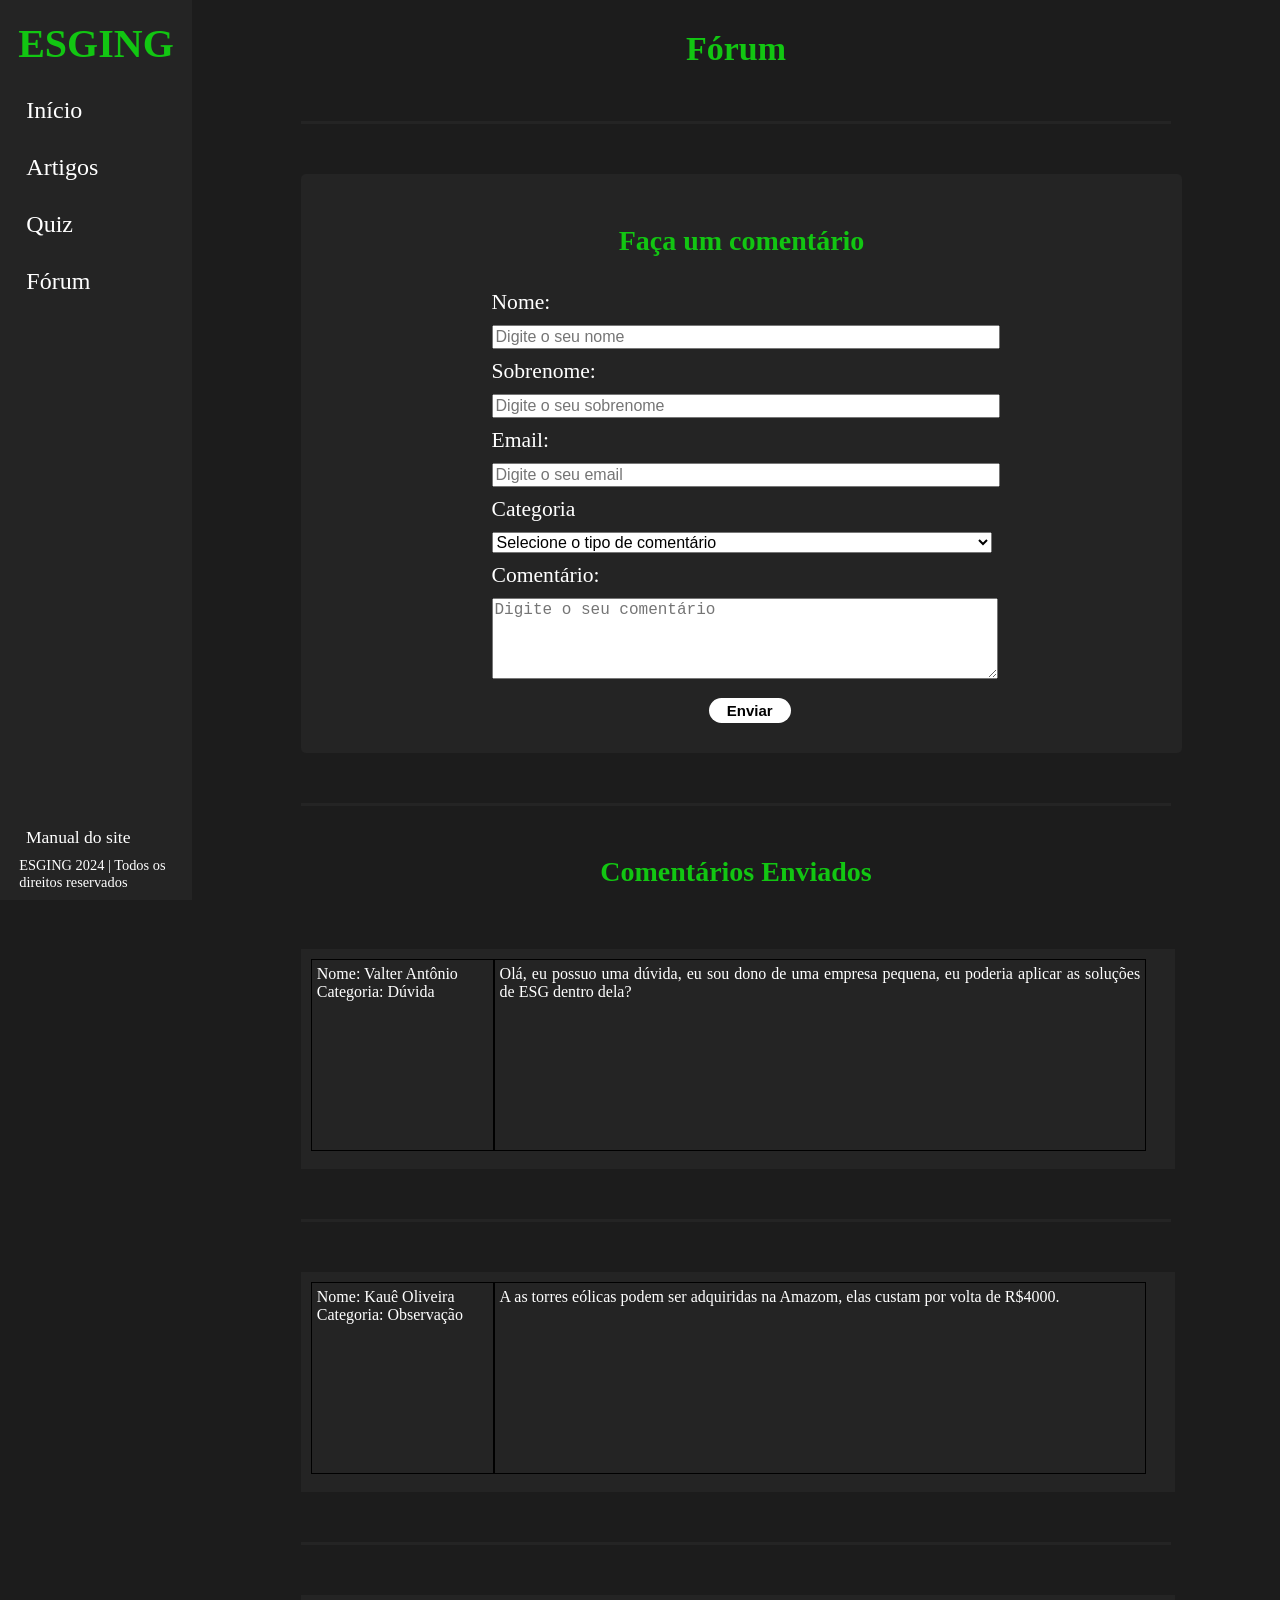
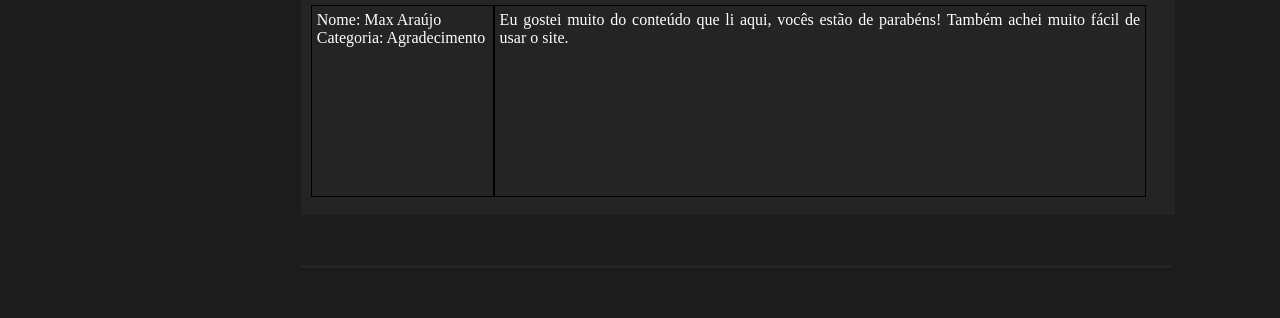
<file: forum.html>
<!DOCTYPE html>
<html lang = "pt-br">
    <head>
        <title>ESGING - Fórum</title>
        <meta charset = "utf-8">
        <meta name = "viewport" content = "width=device-width, initial-scale=1.0">
        <link rel="stylesheet" href="CSS/style.css">
        <script src="JS/Codigos.js"></script>
    </head>

    <body>
    
    <!--Menu vertical à esquerda, onde os usuários poderão se locomover pelas páginas do site-->
    <nav>
        <!--Logo do site, que fica à esquerda-->
        <header>
            <h1>ESGING</h1>
        </header>
        <ul>
            <a href="Index.html"><li>Início</li></a>
            <a href="artigos.html">
                <li class="t">Artigos
                <!--Submenu, que fica dentro de  "Artigos"-->
                <div class="submenu">
                    <ul>
                        <li><a href = "esg1.html">ESG</a></li>
                        <li><a href = "esg2.html">ESG: Métricas e Benefícios</a></li>
                        <li><a href = "esg3.html">ESG no Brasil e no Mundo</a></li>
                        <li><a href = "esg4.html">ESG, ODS e COP30</a></li>
                        <li><a href = "usoESG.html">Uso da ESG em cidades inteligentes e sustentáveis</a></li>
                    </ul>
                </div>
                </li>
            </a>
            <!--Área inferior do site, que contém acesso ao "Manual do Site"-->
            <a href="quiz.html"><li>Quiz</li></a>
            <a href="forum.html"><li>Fórum</li></a>
        </ul>
        <!--Área inferior do site, que contém acesso ao "Manual do Site"-->
        <div id="rodape">
            <footer>
                <ul>
                    <a href = "manualSite.html"><li>Manual do site</li></a>
                </ul>

                <p>ESGING 2024 | Todos os direitos reservados</p>
            </footer>
        </div>
    </nav>

    <!--Aréa de comentários do site-->
    <div id = "caixa">
        <div class = "texto">
            <h1>Fórum</h1>
        </div>

        <hr>
        
        <!--Formulário para enviar comentários-->
        <section>
            <div class = "texto">
                <form>
                    <h2>Faça um comentário</h2>
                    <div id = "nome">
                        <label for = "nome">Nome:</label>
                        <input type = "text" id = "nome" name = "nome" placeholder = "Digite o seu nome">
                    </div>
                    
                    <div id = "sobrenome">
                        <label for = "sobrenome">Sobrenome:</label>
                        <input type = "text" id = "sobrenome" name = "sobrenome" placeholder = "Digite o seu sobrenome">
                    </div>
                    
                    <div id = "email">
                        <label for = "email">Email:</label>
                        <input type = "email" id = "email" name = "email" placeholder = "Digite o seu email">
                    </div>
                    
                    <div id="categoria">
                        <label for="categoria">Categoria</label><br>
                            <select name="" id="categoria">
                                <option value="">Selecione o tipo de comentário</option>
                                <option value="">Dúvida</option>
                                <option value="">Observação</option>
                                <option value="">Agradecimento</option>
                                <option value="">Reclamação</option>
                            </select>
                    </div>
                    
                    <div id = "comentario">
                        <label for = "comentario">Comentário:</label>
                        <textarea id = "comentario" name = "comentario"  row = "3" colums = "63" placeholder = "Digite o seu comentário"></textarea>
                    </div>

                    <div id = "containerEnviar">
                        <button id = "btnEnviar" onclick = "comEnviado()">Enviar</button>
                    </div>
                </form>
            </div>
        </section>

        <hr>

        <!--Aréa de comentários enviados-->
        <section>
            <h2>Comentários Enviados</h2><br>

            <div class="respostaforum">

                <div class="Res1">
                    <p>Nome: Valter Antônio</p>
                    <p>Categoria: Dúvida</p>
                </div>
                
                <div class="Res2">
                    <p>
                        Olá, eu possuo uma dúvida, eu sou dono de uma empresa pequena, eu poderia aplicar as soluções de ESG dentro dela?
                    </p>
                </div>
            </div>
        </section>

        <hr>

        <section>
            <div class="respostaforum">

                <div class="Res1">
                    <p>Nome: Kauê Oliveira</p>
                    <p>Categoria: Observação</p>
                </div>

                <div class="Res2">
                    <p>
                        A as torres eólicas podem ser adquiridas na Amazom, elas custam por volta de R$4000.
                    </p>
                </div>
            </div>
        </section>

        <hr>

        <section>
            <div class="respostaforum">

                <div class="Res1">
                    <p>Nome: Max Araújo</p>
                    <p>Categoria: Agradecimento</p>
                </div>

                <div class="Res2">
                    <p>
                        Eu gostei muito do conteúdo que li aqui, vocês estão de parabéns! Também achei muito fácil de usar o site.
                    </p>
                </div>
            </div>
        </section>

        <hr>

    </div>
    </body>
</html>
</file>
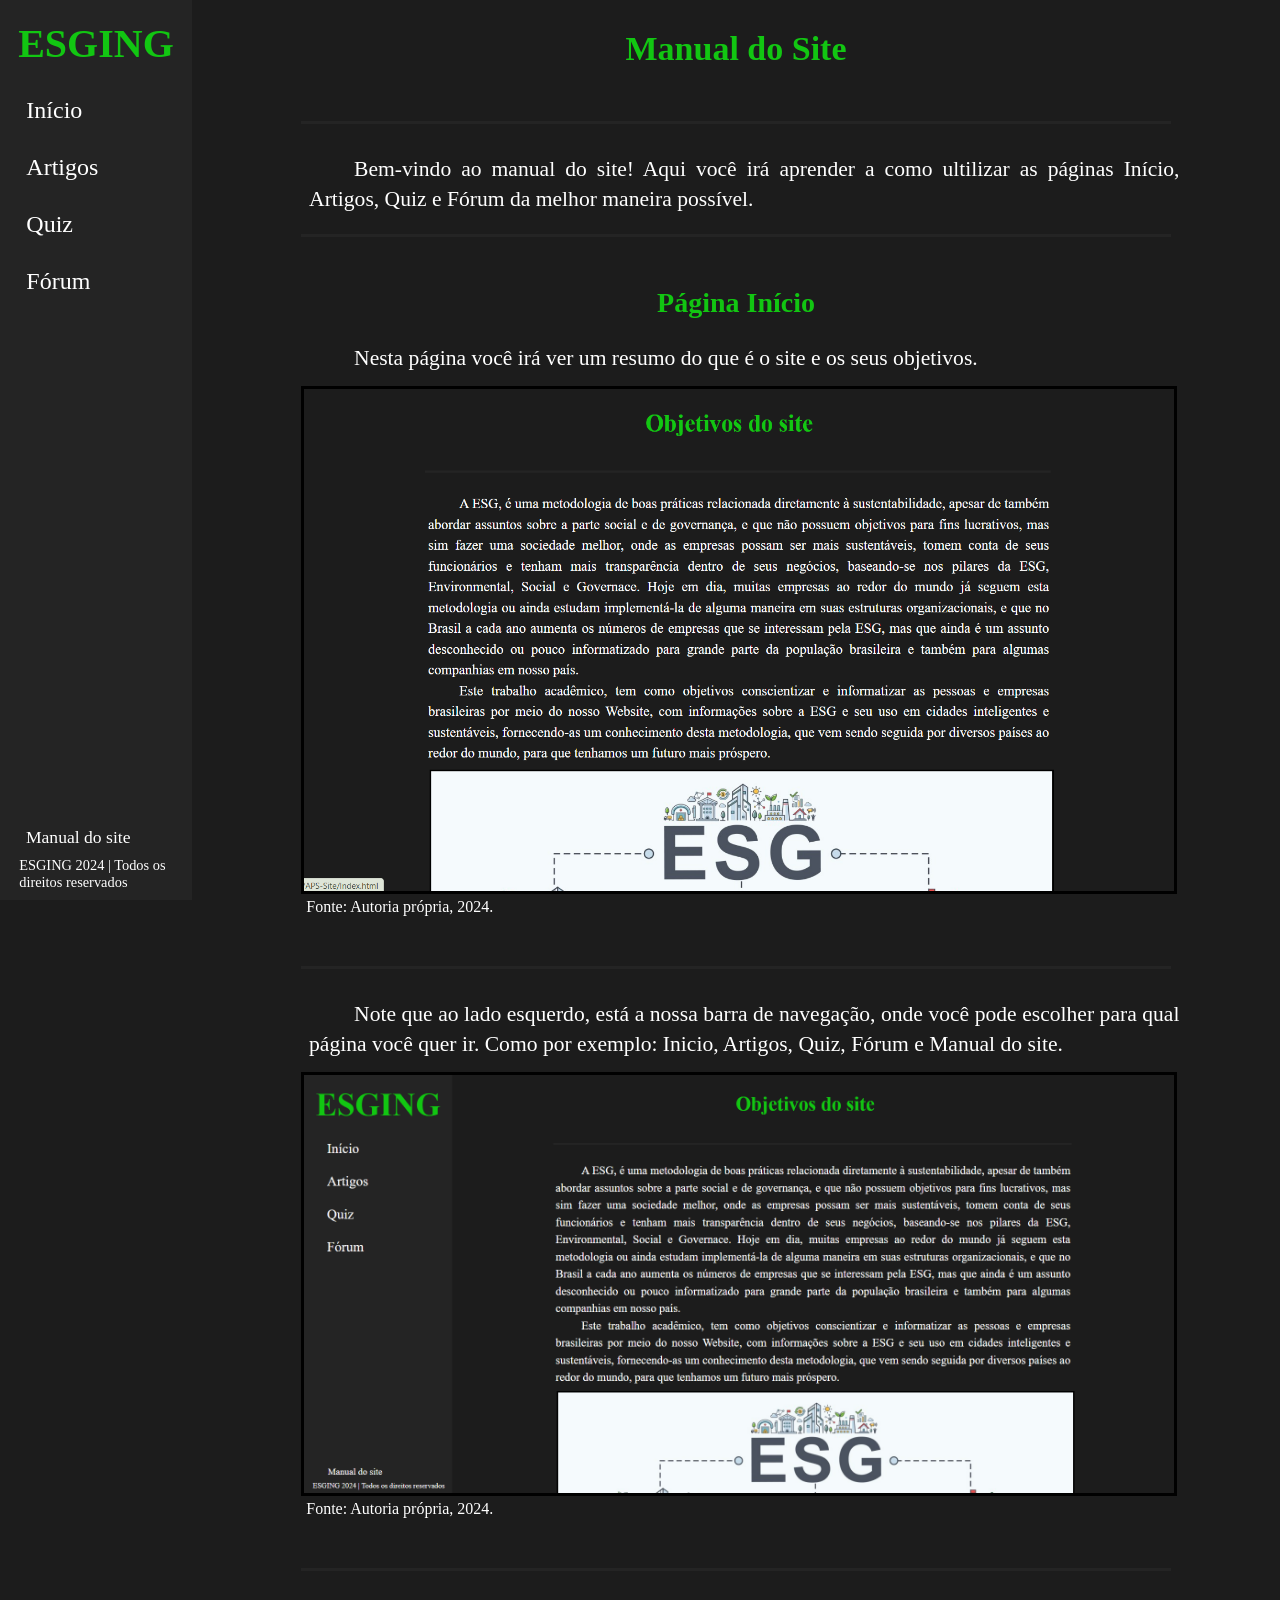
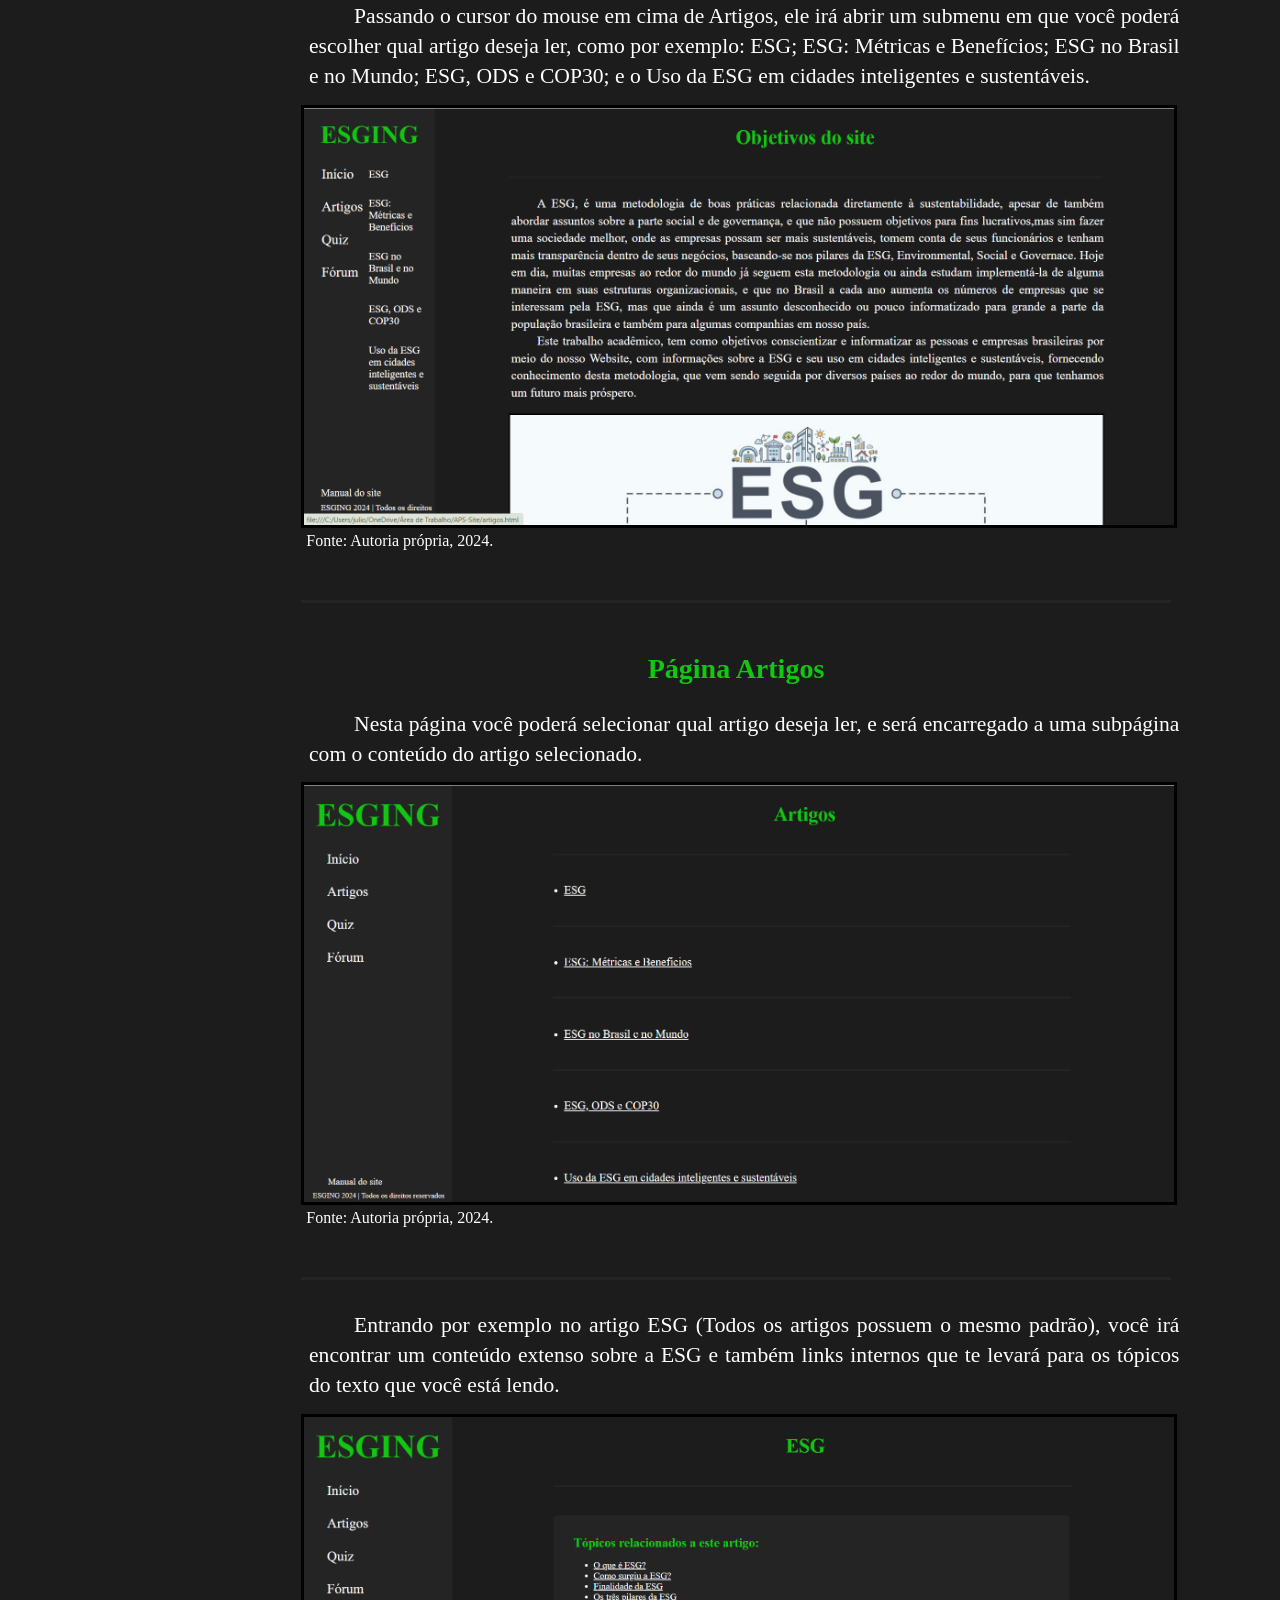
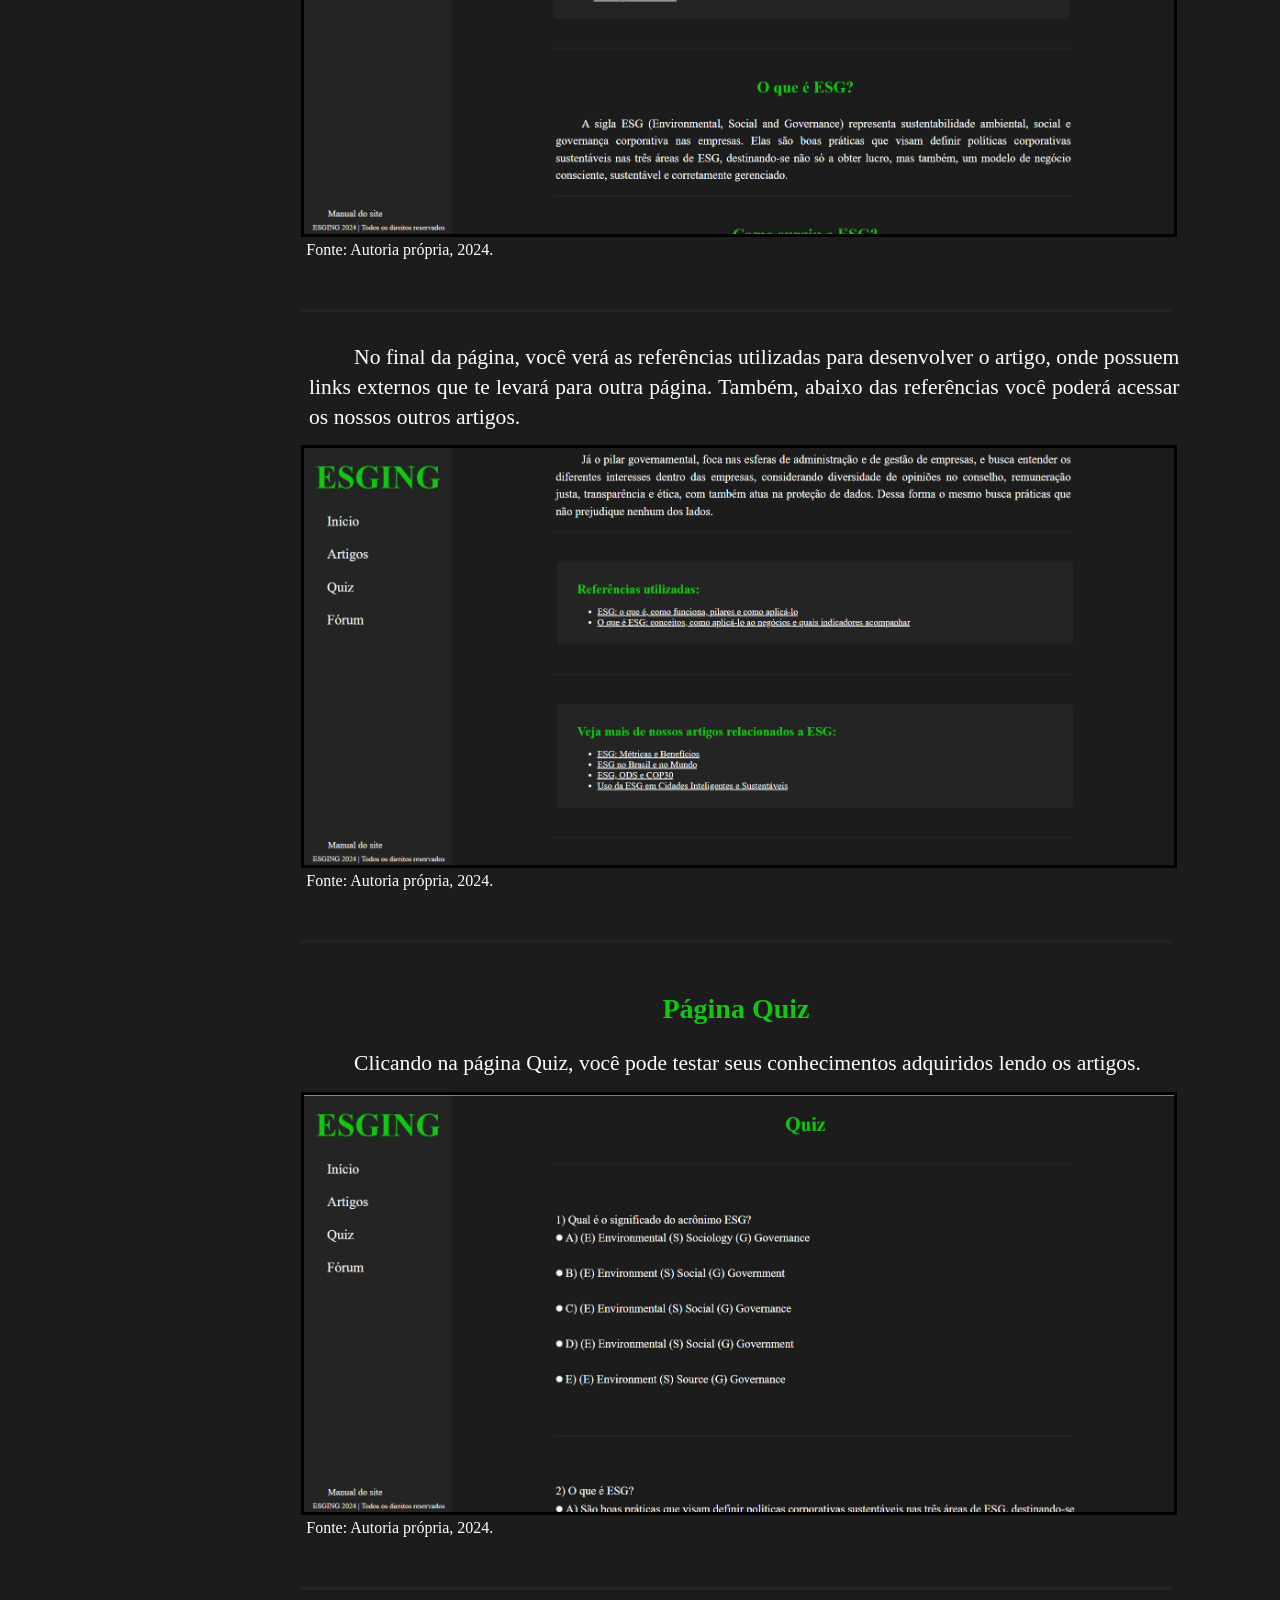
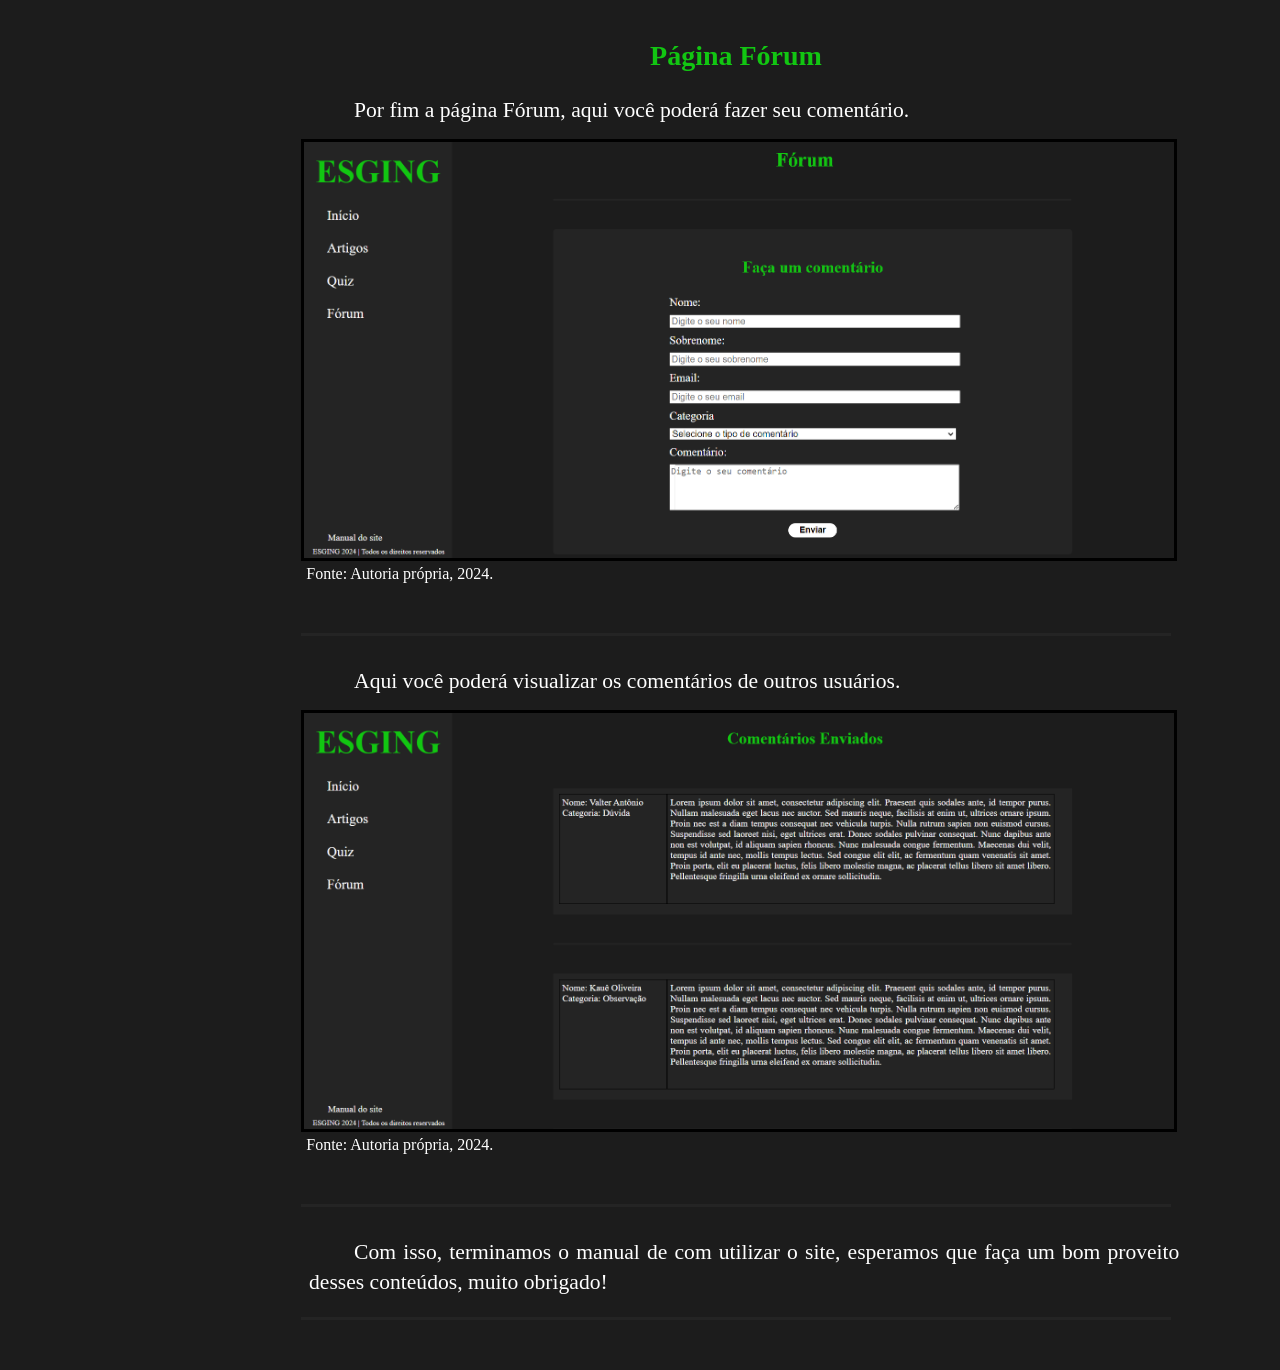
<file: manualSite.html>
<!DOCTYPE html>
<html lang = "pt-br">
    <head>
        <title>ESGING - Manual do Site</title>
        <meta charset = "utf-8">
        <meta name = "viewport" content = "width=device-width, initial-scale=1.0">
        <link rel="stylesheet" href="CSS/style.css">
    </head>

    <body>
    
    <!--Menu vertical à esquerda, onde os usuários poderão se locomover pelas páginas do site-->
    <nav>
        <!--Logo do site, que fica à esquerda-->
        <header>
            <h1>ESGING</h1>
        </header>
        <ul>
            <a href="Index.html"><li>Início</li></a>
            <a href="artigos.html">
                <li class="t">Artigos
                <!--Submenu, que fica dentro de  "Artigos"-->
                <div class="submenu">
                    <ul>
                        <li><a href = "esg1.html">ESG</a></li>
                        <li><a href = "esg2.html">ESG: Métricas e Benefícios</a></li>
                        <li><a href = "esg3.html">ESG no Brasil e no Mundo</a></li>
                        <li><a href = "esg4.html">ESG, ODS e COP30</a></li>
                        <li><a href = "usoESG.html">Uso da ESG em cidades inteligentes e sustentáveis</a></li>
                    </ul>
                </div>
                </li>
            </a>
            <!--Área inferior do site, que contém acesso ao "Manual do Site"-->
            <a href="quiz.html"><li>Quiz</li></a>
            <a href="forum.html"><li>Fórum</li></a>
        </ul>
        <!--Área inferior do site, que contém acesso ao "Manual do Site"-->
        <div id="rodape">
            <footer>
                <ul>
                    <a href = "manualSite.html"><li>Manual do site</li></a>
                </ul>

                <p>ESGING 2024 | Todos os direitos reservados</p>
            </footer>
        </div>
    </nav>

    <!--Manual de como utilizar as páginas do site-->
    <main>
        <div id = "caixa">
            <div class = "texto">
                <h1>Manual do Site</h1>
            <hr>  

                <p>
                    Bem-vindo ao manual do site! Aqui você irá aprender a como ultilizar as 
                    páginas Início, Artigos, Quiz e Fórum da melhor maneira possível.
                </p>   
                
            <hr>

            <h2>Página Início</h2>
            <p>Nesta página você irá ver um resumo do que é o site e os seus objetivos.</p>

            <figure>
                <img src = "Imagens/figura1.png" alt = "Imagem do site da página Início.">
                <figcaption>Fonte: Autoria própria, 2024.</figcaption>
            </figure>

            <hr>

            <p>
                Note que ao lado esquerdo, está a nossa barra de navegação, onde você pode 
                escolher para qual página você quer ir. Como por exemplo: Inicio, Artigos, 
                Quiz, Fórum e Manual do site.
            </p>

            <figure>
                <img src = "Imagens/figura2.png" alt = "Imagem do site da página Início.">
                <figcaption>Fonte: Autoria própria, 2024.</figcaption>
            </figure>

            <hr>

            <p>
                Passando o cursor do mouse em cima de Artigos, ele irá abrir um submenu em
                que você poderá escolher qual artigo deseja ler, como por exemplo: ESG; 
                ESG: Métricas e Benefícios; ESG no Brasil e no Mundo; ESG, ODS e COP30; 
                e o Uso da ESG em cidades inteligentes e sustentáveis.
            </p>

            <figure>
                <img src = "Imagens/figura3.png" alt = "Imagem do site da página Início.">
                <figcaption>Fonte: Autoria própria, 2024.</figcaption>
            </figure>

            <hr>

            <h2>Página Artigos</h2>
            <p>
                Nesta página você poderá selecionar qual artigo deseja ler, e será 
                encarregado a uma subpágina com o conteúdo do artigo selecionado.
            </p>

            <figure>
                <img src = "Imagens/figura4.png" alt = "Imagem do site da página Artigos">
                <figcaption>Fonte: Autoria própria, 2024.</figcaption>
            </figure>

            <hr>

            <p>
                Entrando por exemplo no artigo ESG (Todos os artigos possuem o mesmo padrão), 
                você irá encontrar um conteúdo extenso sobre a ESG e também links internos 
                que te levará para os tópicos do texto que você está lendo.
            </p>

            <figure>
                <img src = "Imagens/figura5.png" alt = "Imagem do site da página Artigos">
                <figcaption>Fonte: Autoria própria, 2024.</figcaption>
            </figure>

            <hr>

            <p>
                No final da página, você verá as referências utilizadas para desenvolver o 
                artigo, onde possuem links externos que te levará para outra página. 
                Também, abaixo das referências você poderá acessar os nossos outros artigos.
            </p>

            <figure>
                <img src = "Imagens/figura6.png" alt = "Imagem do site da página Artigos">
                <figcaption>Fonte: Autoria própria, 2024.</figcaption>
            </figure>

            <hr>

            <h2>Página Quiz</h2>
            <p>Clicando na página Quiz, você pode testar seus conhecimentos adquiridos lendo os artigos.</p>

            <figure>
                <img src = "Imagens/figura7.png" alt = "Imagem do site da página Quiz">
                <figcaption>Fonte: Autoria própria, 2024.</figcaption>
            </figure>

            <hr>

            <h2>Página Fórum</h2>
            <p>Por fim a página Fórum, aqui você poderá fazer seu comentário.</p>

            <figure>
                <img src = "Imagens/figura8.png" alt = "Imagem do site da página Fórum">
                <figcaption>Fonte: Autoria própria, 2024.</figcaption>
            </figure>

            <hr>

            <p>Aqui você poderá visualizar os comentários de outros usuários.</p>

            <figure>
                <img src = "Imagens/figura9.png" alt = "Imagem do site da página Fórum">
                <figcaption>Fonte: Autoria própria, 2024.</figcaption>
            </figure>

            <hr>

            <p>
                Com isso, terminamos o manual de com utilizar o site, esperamos que faça um 
                bom proveito desses conteúdos, muito obrigado!
            </p>
            
            <hr>

            </div>
        </div>
    </main>
    </body>
</html>
</file>
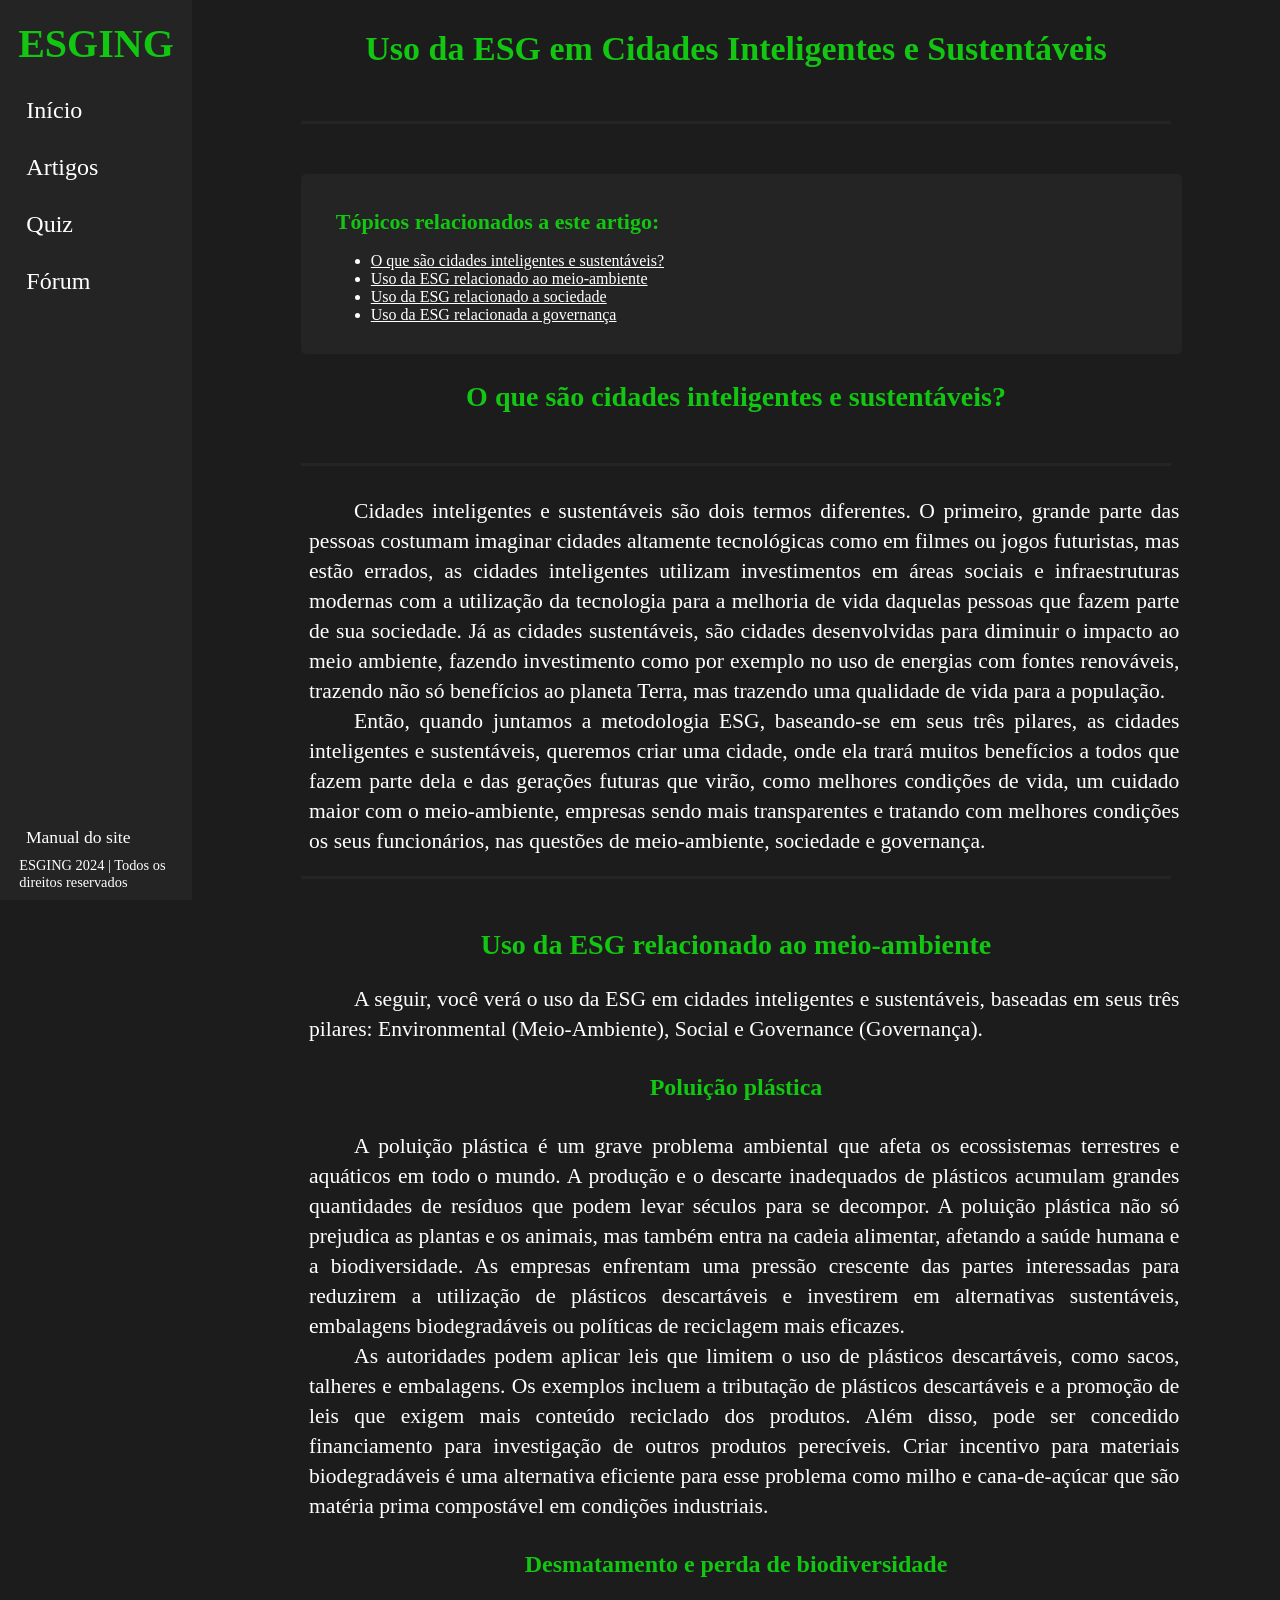
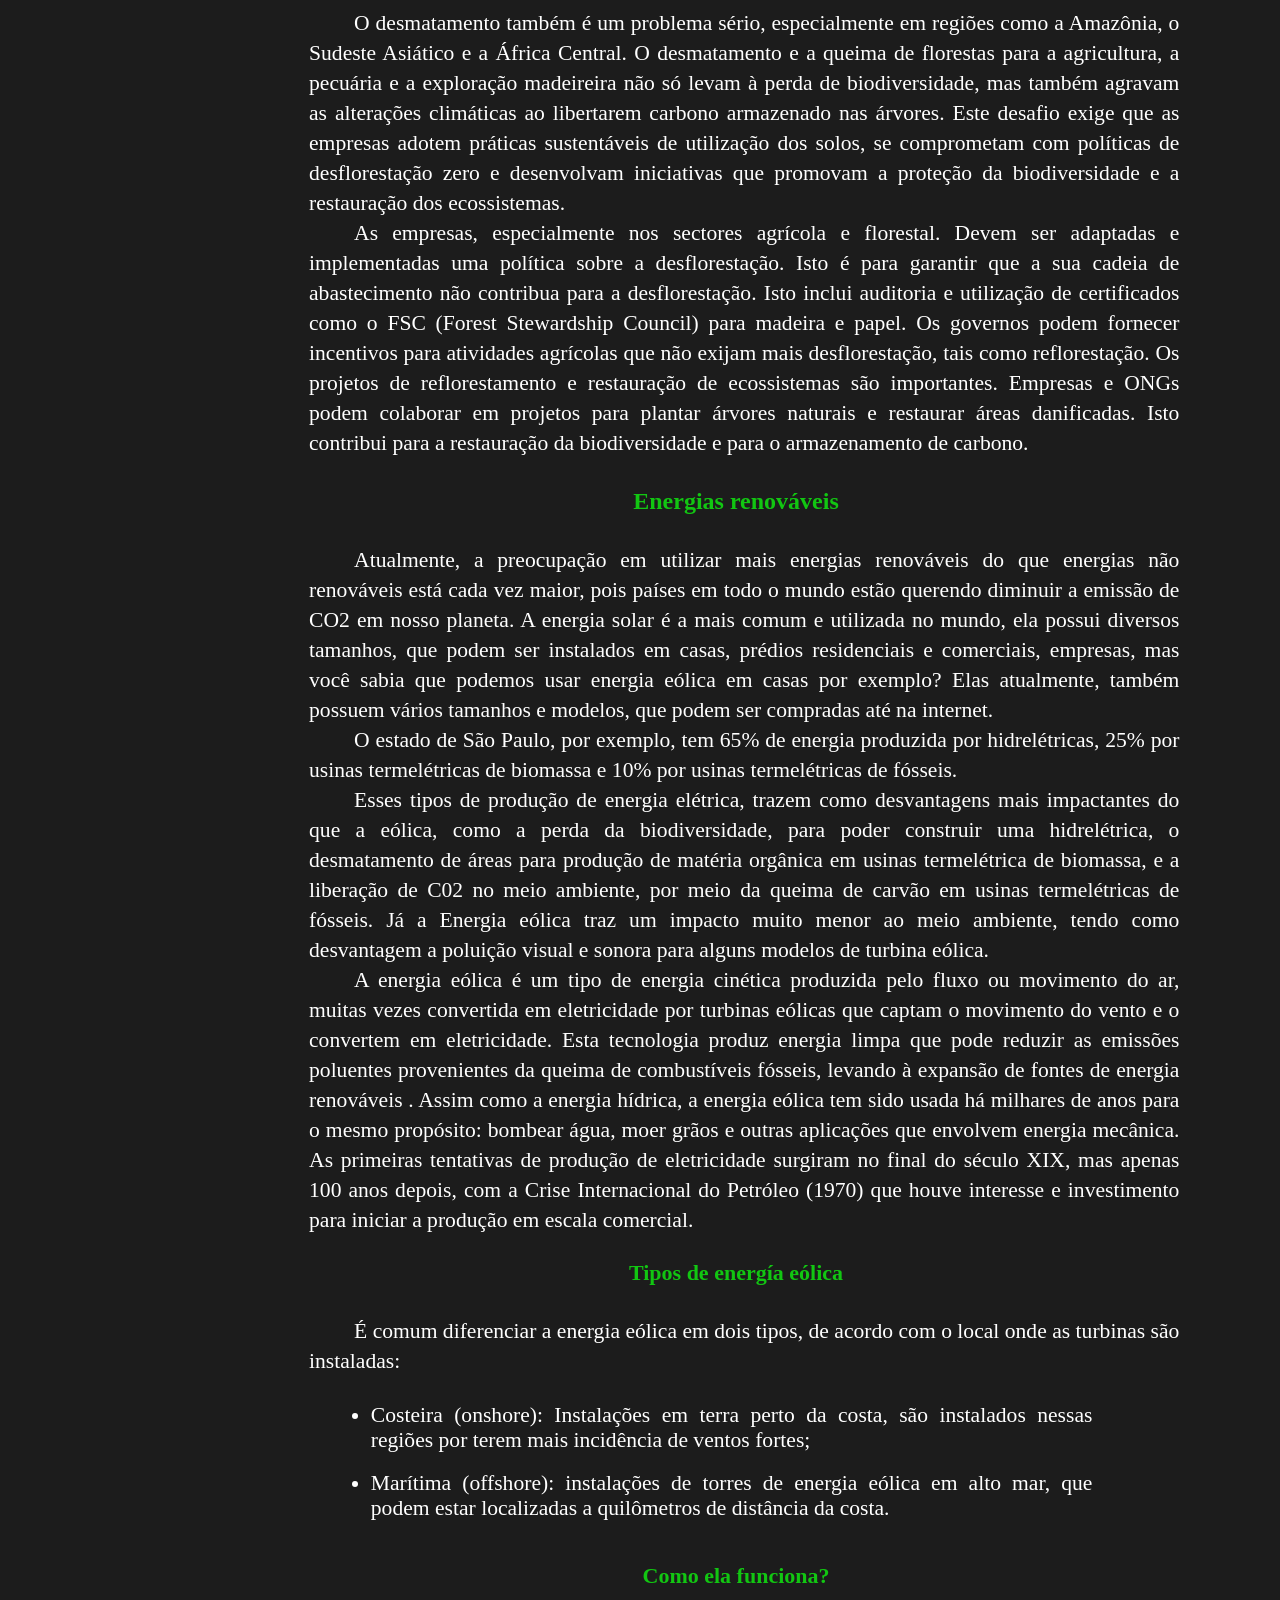
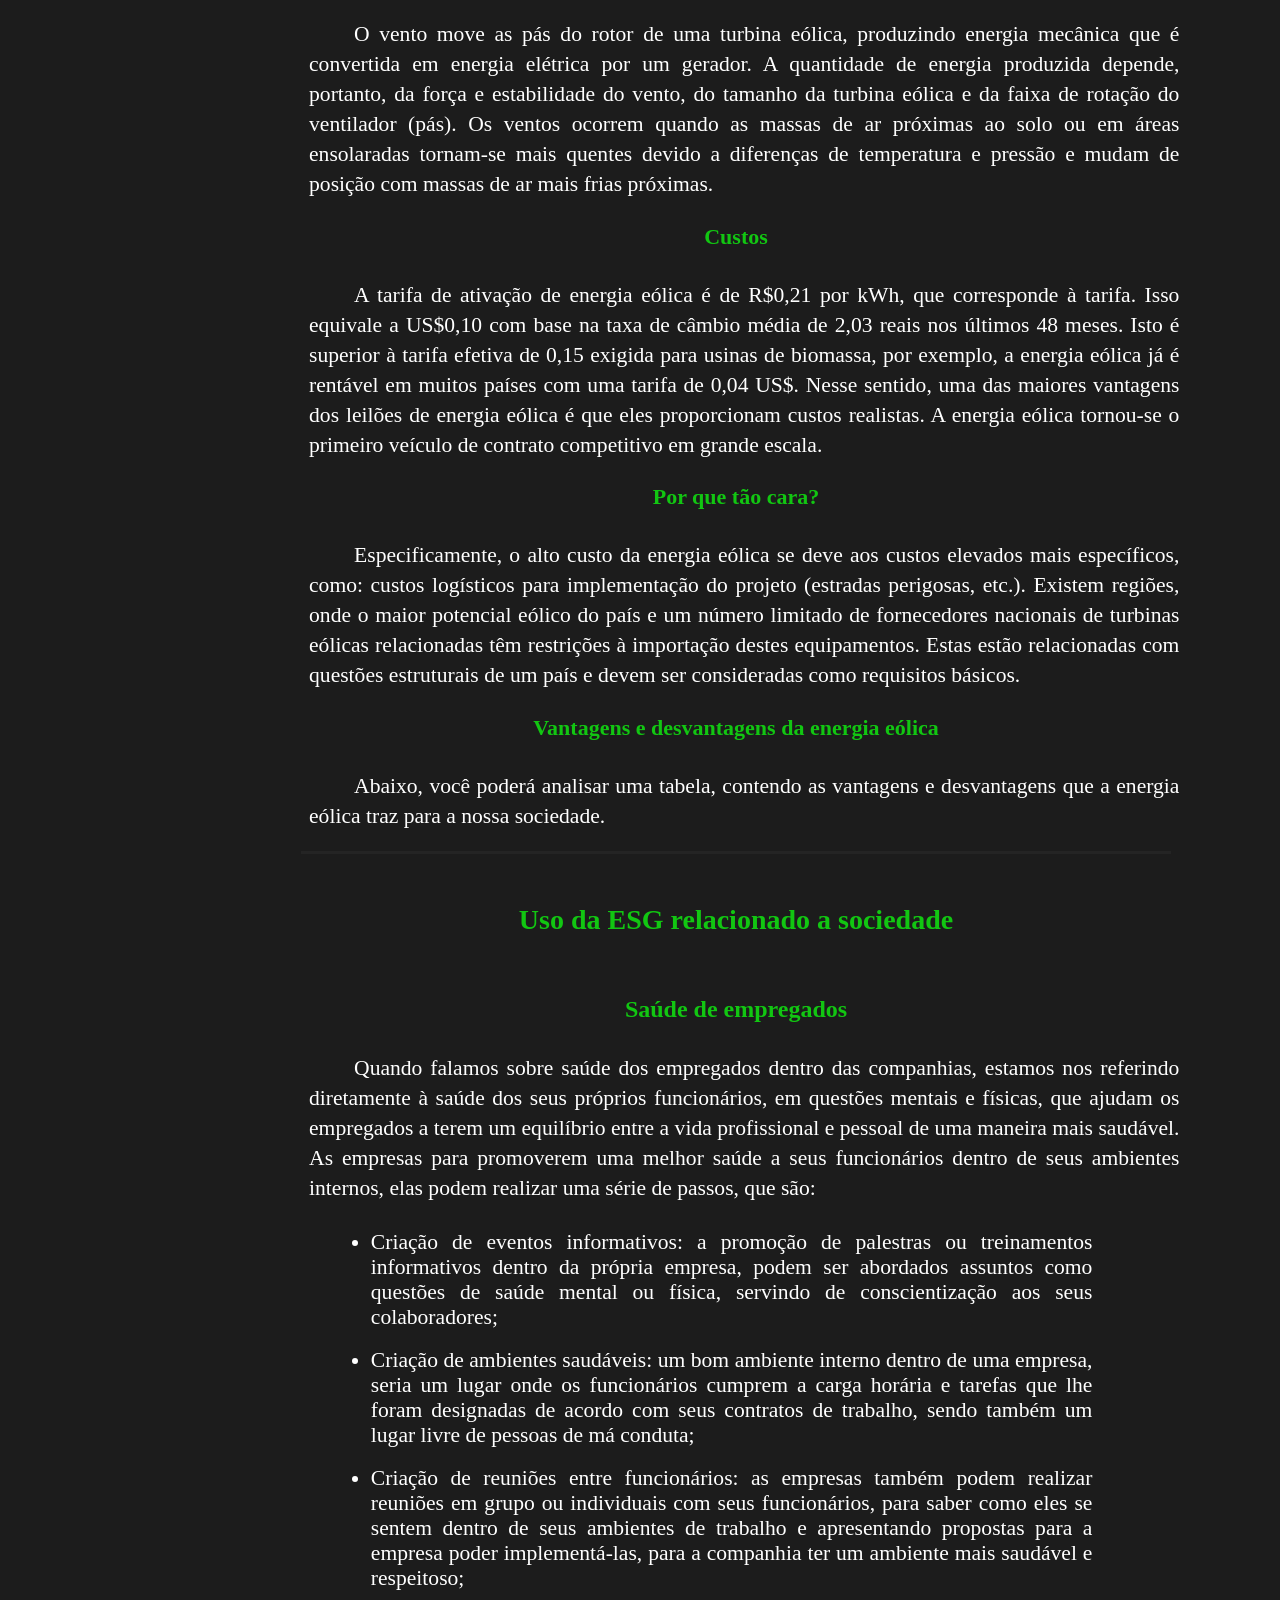
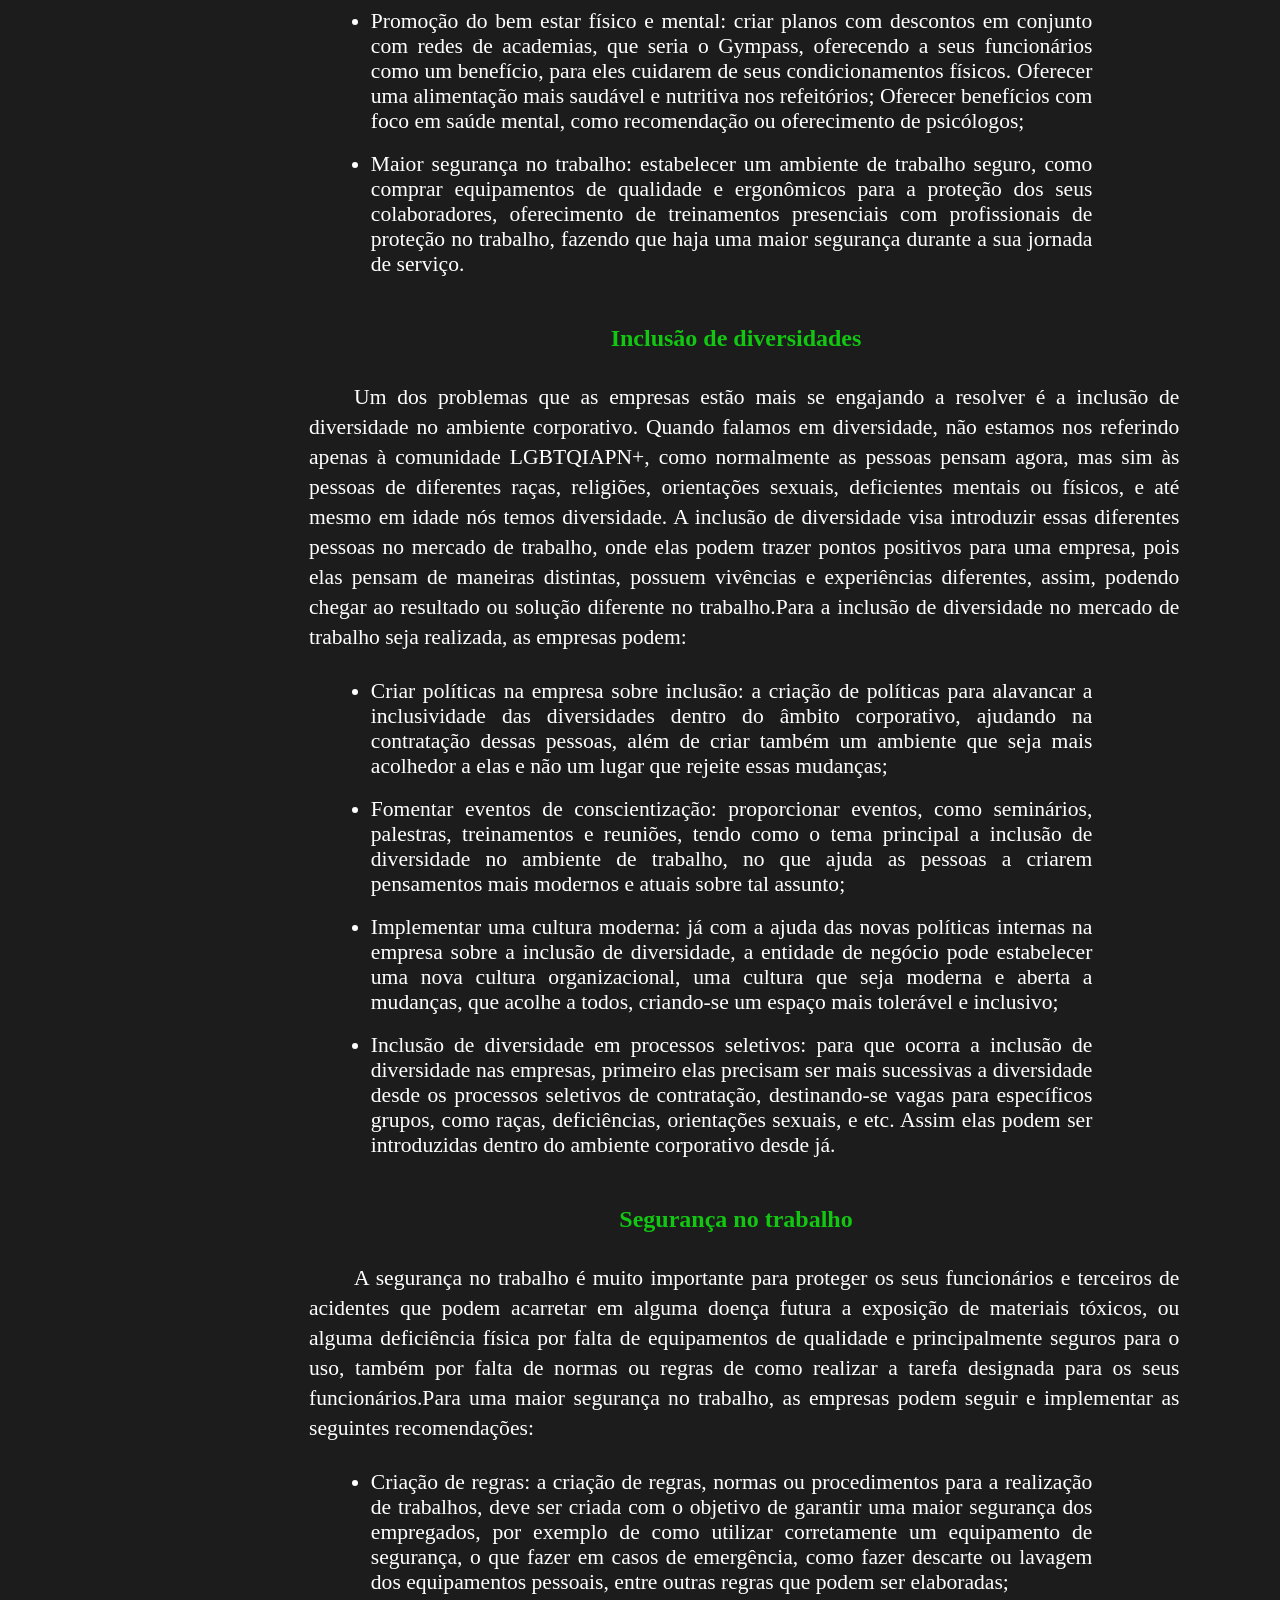
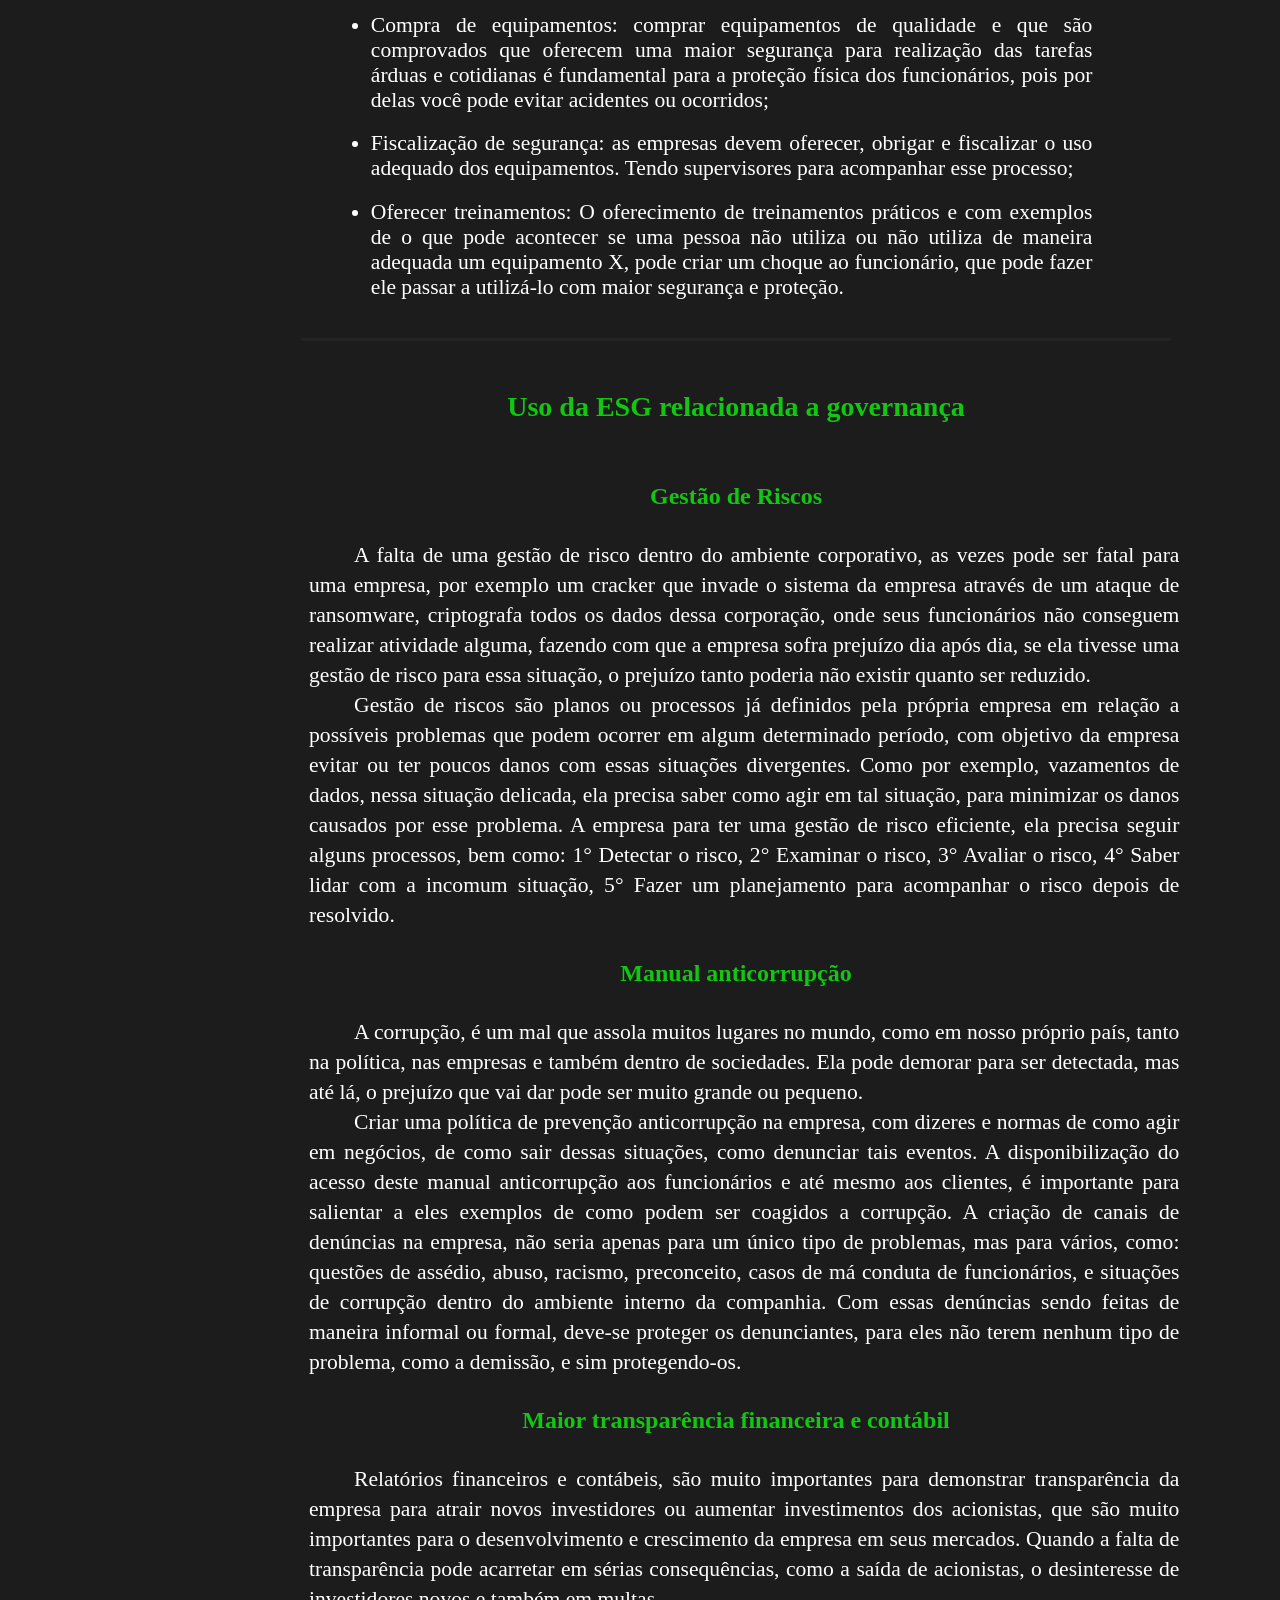
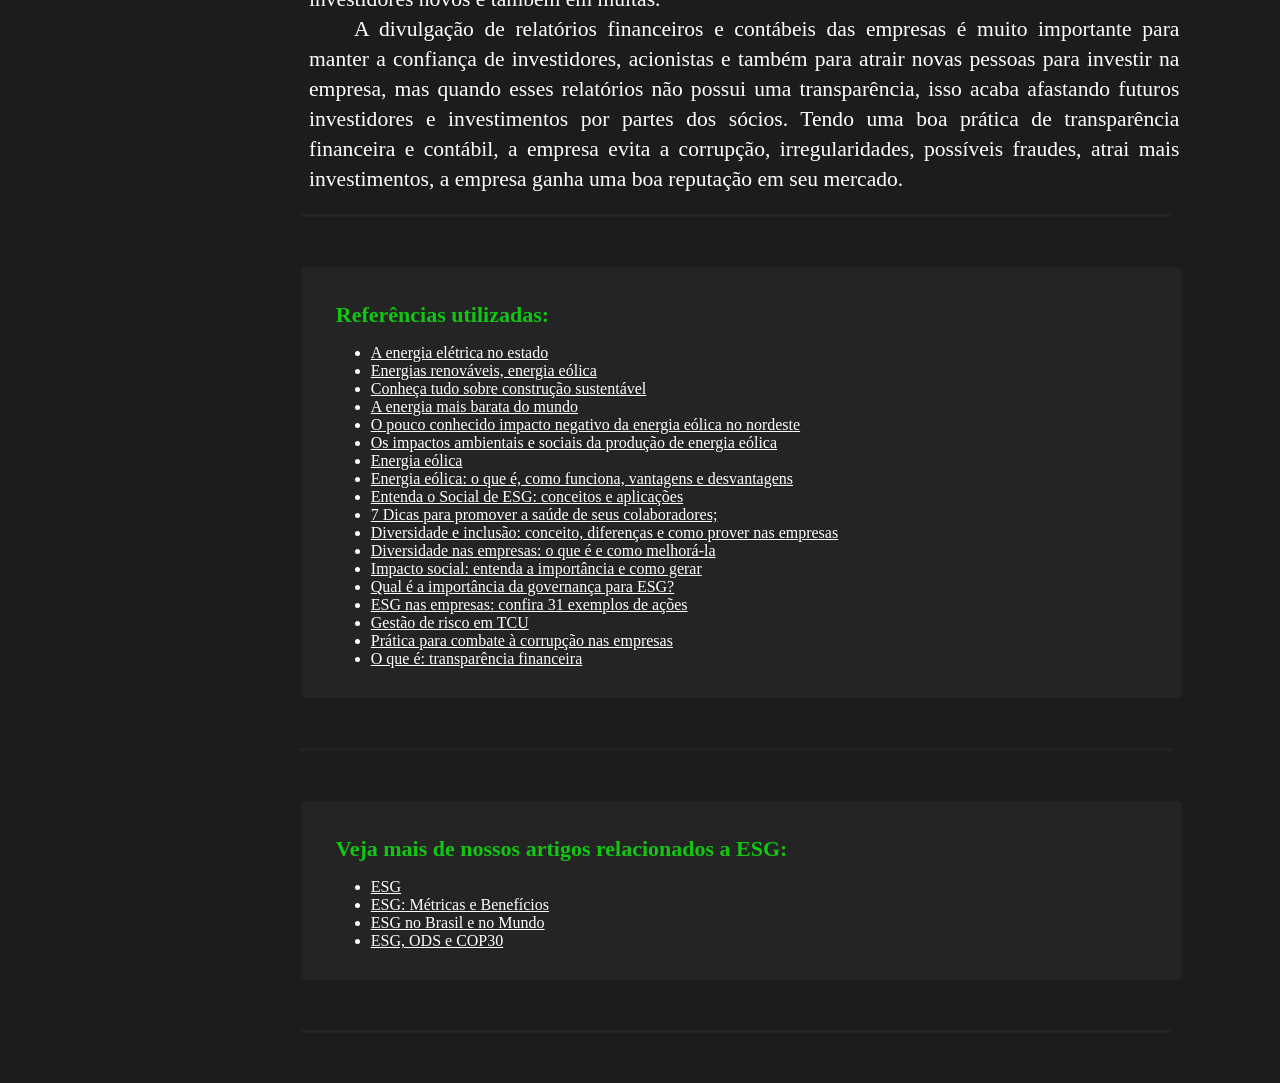
<file: usoESG.html>
<!DOCTYPE html>
<html lang = "pt-br">
    <head>
        <title>ESGING - Uso da ESG em Cidades Inteligentes e Sustentáveis</title>
        <meta charset = "utf-8">
        <meta name = "viewport" content = "width=device-width, initial-scale=1.0">
        <link rel="stylesheet" href="CSS/style.css">
    </head>

    <body>
    
    <!--Menu vertical à esquerda, onde os usuários poderão se locomover pelas páginas do site-->
    <nav>
        <!--Logo do site, que fica à esquerda-->
        <header>
            <h1>ESGING</h1>
        </header>
        <ul>
            <a href="Index.html"><li>Início</li></a>
            <a href="artigos.html">
                <li class="t">Artigos
                <!--Submenu, que fica dentro de  "Artigos"-->
                <div class="submenu">
                    <ul>
                        <li><a href = "esg1.html">ESG</a></li>
                        <li><a href = "esg2.html">ESG: Métricas e Benefícios</a></li>
                        <li><a href = "esg3.html">ESG no Brasil e no Mundo</a></li>
                        <li><a href = "esg4.html">ESG, ODS e COP30</a></li>
                        <li><a href = "usoESG.html">Uso da ESG em cidades inteligentes e sustentáveis</a></li>
                    </ul>
                </div>
                </li>
            </a>
            <!--Área inferior do site, que contém acesso ao "Manual do Site"-->
            <a href="quiz.html"><li>Quiz</li></a>
            <a href="forum.html"><li>Fórum</li></a>
        </ul>
        <!--Área inferior do site, que contém acesso ao "Manual do Site"-->
        <div id="rodape">
            <footer>
                <ul>
                    <a href = "manualSite.html"><li>Manual do site</li></a>
                </ul>

                <p>ESGING 2024 | Todos os direitos reservados</p>
            </footer>
        </div>
    </nav>

    <!--Contéudo principal desta página site-->
    <main>
        <div id = "caixa">
            <div class = "texto">
                <h1>Uso da ESG em Cidades Inteligentes e Sustentáveis</h1>
            </div>

            <hr>

            <!--Área com os Tópicos do texto com âncora-->
            <section>
                <div class = "topicoContainer">
                    <h4>Tópicos relacionados a este artigo:</h4>
                    <ul>
                        <a href = "#irIot"><li>O que são cidades inteligentes e sustentáveis?</li></a>
                        <a href = "#irMeioAmbiente"><li>Uso da ESG relacionado ao meio-ambiente</li></a>
                        <a href = "#irSocial"><li>Uso da ESG relacionado a sociedade</li></a>
                        <a href = "#irGovernanca"><li>Uso da ESG relacionada a governança</li></a>
                    </ul>
                </div>
            </section>

            <!--Conteúdo sobre o que são cidades inteligentes e sustentáveis-->
            <article>
                <div class = "texto">
                    <a name = "irIot"><h2>O que são cidades inteligentes e sustentáveis?</h2></a>

                    <hr>

                    <p>
                        Cidades inteligentes e sustentáveis são dois termos diferentes. 
                        O primeiro, grande parte das pessoas costumam imaginar cidades 
                        altamente tecnológicas como em filmes ou jogos futuristas, mas estão 
                        errados, as cidades inteligentes utilizam investimentos em áreas sociais 
                        e infraestruturas modernas com a utilização da tecnologia para a melhoria 
                        de vida daquelas pessoas que fazem parte de sua sociedade. Já as cidades 
                        sustentáveis, são cidades desenvolvidas para diminuir o impacto ao meio 
                        ambiente, fazendo investimento como por exemplo no uso de energias com 
                        fontes renováveis, trazendo não só benefícios ao planeta Terra, 
                        mas trazendo uma qualidade de vida para a população.
                    </p>
                    <p>
                        Então, quando juntamos a metodologia ESG, baseando-se em seus três pilares, 
                        as cidades inteligentes e sustentáveis, queremos criar uma cidade, onde ela  
                        trará muitos benefícios a todos que fazem parte dela e das gerações futuras 
                        que virão, como melhores condições de vida, um cuidado maior com o meio-ambiente, 
                        empresas sendo mais transparentes e tratando com melhores condições os seus 
                        funcionários, nas questões de meio-ambiente, sociedade e governança.
                    </p>
                </div>
            </article>

            <hr>

            <!--Conteúdo sobre o Uso da ESG relacionado ao meio-ambiente-->
            <article>
                <div class = "texto">
                    <a name = "irMeioAmbiente"><h2>Uso da ESG relacionado ao meio-ambiente</h2></a>

                    <p>
                        A seguir, você verá o uso da ESG em cidades inteligentes e sustentáveis, 
                        baseadas em seus três pilares: Environmental (Meio-Ambiente), Social e 
                        Governance (Governança).
                    </p>
                    
                    <h3>Poluição plástica</h3>
                    <p>
                        A poluição plástica é um grave problema ambiental que afeta os ecossistemas 
                        terrestres e aquáticos em todo o mundo. A produção e o descarte inadequados 
                        de plásticos acumulam grandes quantidades de resíduos que podem levar séculos 
                        para se decompor. A poluição plástica não só prejudica as plantas e os animais, 
                        mas também entra na cadeia alimentar, afetando a saúde humana e a biodiversidade. 
                        As empresas enfrentam uma pressão crescente das partes interessadas para reduzirem 
                        a utilização de plásticos descartáveis ​​e investirem em alternativas sustentáveis, 
                        embalagens biodegradáveis ​​ou políticas de reciclagem mais eficazes. 
                    </p>
                    <p>
                        As autoridades podem aplicar leis que limitem o uso de plásticos descartáveis, 
                        como sacos, talheres e embalagens. Os exemplos incluem a tributação de plásticos 
                        descartáveis e a promoção de leis que exigem mais conteúdo reciclado dos produtos. 
                        Além disso, pode ser concedido financiamento para investigação de outros produtos 
                        perecíveis. Criar incentivo para materiais biodegradáveis é uma alternativa eficiente 
                        para esse problema como milho e cana-de-açúcar que são matéria prima compostável em 
                        condições industriais.
                    </p>
    
                    <h3>Desmatamento e perda de biodiversidade</h3>
                    <p>
                        O desmatamento também é um problema sério, especialmente em regiões como a 
                        Amazônia, o Sudeste Asiático e a África Central. O desmatamento e a queima de 
                        florestas para a agricultura, a pecuária e a exploração madeireira não só levam 
                        à perda de biodiversidade, mas também agravam as alterações climáticas ao 
                        libertarem carbono armazenado nas árvores. Este desafio exige que as empresas 
                        adotem práticas sustentáveis ​​de utilização dos solos, se comprometam com 
                        políticas de desflorestação zero e desenvolvam iniciativas que promovam 
                        a proteção da biodiversidade e a restauração dos ecossistemas.
                    </p>
                    <p>
                        As empresas, especialmente nos sectores agrícola e florestal. Devem ser adaptadas 
                        e implementadas uma política sobre a desflorestação. Isto é para garantir que a sua 
                        cadeia de abastecimento não contribua para a desflorestação. Isto inclui auditoria 
                        e utilização de certificados como o FSC (Forest Stewardship Council) para madeira 
                        e papel. Os governos podem fornecer incentivos para atividades agrícolas que não 
                        exijam mais desflorestação, tais como reflorestação. Os projetos de reflorestamento 
                        e restauração de ecossistemas são importantes. Empresas e ONGs podem colaborar em 
                        projetos para plantar árvores naturais e restaurar áreas danificadas. Isto contribui 
                        para a restauração da biodiversidade e para o armazenamento de carbono.
                    </p>
    
                    <h3>Energias renováveis</h3>
                    <p>
                        Atualmente, a preocupação em utilizar mais energias renováveis do que energias 
                        não renováveis está cada vez maior, pois países em todo o mundo estão querendo 
                        diminuir a emissão de CO2 em nosso planeta. A energia solar é a mais comum e 
                        utilizada no mundo, ela possui diversos tamanhos, que podem ser instalados 
                        em casas, prédios residenciais e comerciais, empresas, mas você sabia que 
                        podemos usar energia eólica em casas por exemplo? Elas atualmente, também 
                        possuem vários tamanhos e modelos, que podem ser compradas até na internet. 
                    </p>
                    <p>
                        O estado de São Paulo, por exemplo, tem 65% de energia produzida por 
                        hidrelétricas, 25% por usinas termelétricas de biomassa e 10% por 
                        usinas termelétricas de fósseis. 
                    </p>
                    <p>
                        Esses tipos de produção de energia elétrica, trazem como desvantagens 
                        mais impactantes do que a eólica, como a perda da biodiversidade, para 
                        poder construir uma hidrelétrica, o desmatamento de áreas para produção 
                        de matéria orgânica em usinas termelétrica de biomassa, e a liberação 
                        de C02 no meio ambiente, por meio da queima de carvão em usinas termelétricas
                            de fósseis. Já a Energia eólica traz um impacto muito menor ao meio ambiente, 
                            tendo como desvantagem a poluição visual e sonora para alguns modelos de turbina 
                            eólica.
                    </p>
                    <p>
                        A energia eólica é um tipo de energia cinética produzida pelo fluxo ou movimento 
                        do ar, muitas vezes convertida em eletricidade por turbinas eólicas que captam o 
                        movimento do vento e o convertem em eletricidade. Esta tecnologia produz energia 
                        limpa que pode reduzir as emissões poluentes provenientes da queima de combustíveis 
                        fósseis, levando à expansão de fontes de energia renováveis . Assim como a energia 
                        hídrica, a energia eólica tem sido usada há milhares de anos para o mesmo propósito: 
                        bombear água, moer grãos e outras aplicações que envolvem energia mecânica. As primeiras 
                        tentativas de produção de eletricidade surgiram no final do século XIX, mas apenas 100 anos 
                        depois, com a Crise Internacional do Petróleo (1970) que houve interesse e investimento 
                        para iniciar a produção em escala comercial.
                    </p>
                    
                    <h4>Tipos de energía eólica</h4>
                    <p>
                        É comum diferenciar a energia eólica em dois tipos, de acordo com o local onde 
                        as turbinas são instaladas:
                    </p>
                    <div class = "textoLista">
                        <ul>
                            <li>Costeira (onshore): Instalações em terra perto da costa, são instalados 
                                nessas regiões por terem mais incidência de ventos fortes;
                            </li>
                            <li>Marítima (offshore): instalações de torres de energia eólica em alto mar, 
                                que podem estar localizadas a quilômetros de distância da costa.
                            </li>
                        </ul>
                    </div>
                    
                    <h4>Como ela funciona?</h4>
                    <p>
                        O vento move as pás do rotor de uma turbina eólica, produzindo energia mecânica 
                        que é convertida em energia elétrica por um gerador. A quantidade de energia 
                        produzida depende, portanto, da força e estabilidade do vento, do tamanho da 
                        turbina eólica e da faixa de rotação do ventilador (pás). Os ventos ocorrem 
                        quando as massas de ar próximas ao solo ou em áreas ensolaradas tornam-se mais 
                        quentes devido a diferenças de temperatura e pressão e mudam de posição com 
                        massas de ar mais frias próximas.
                    </p>
                    
                    <h4>Custos</h4>
                    <p>
                        A tarifa de ativação de energia eólica é de R$0,21 por kWh, que corresponde à 
                        tarifa. Isso equivale a US$0,10 com base na taxa de câmbio média de 2,03 reais 
                        nos últimos 48 meses. Isto é superior à tarifa efetiva de 0,15 exigida para 
                        usinas de biomassa, por exemplo, a energia eólica já é rentável em muitos 
                        países com uma tarifa de 0,04 US$. Nesse sentido, uma das maiores vantagens 
                        dos leilões de energia eólica é que eles proporcionam custos realistas. 
                        A energia eólica tornou-se o primeiro veículo de contrato competitivo em grande escala.
                    </p>
                    
                    <h4>Por que tão cara?</h4>
                    <p>
                        Especificamente, o alto custo da energia eólica se deve aos custos elevados 
                        mais específicos, como: custos logísticos para implementação do projeto 
                        (estradas perigosas, etc.). Existem regiões, onde o maior potencial eólico 
                        do país e um número limitado de fornecedores nacionais de turbinas eólicas 
                        relacionadas têm restrições à importação destes equipamentos. Estas estão 
                        relacionadas com questões estruturais de um país e devem ser consideradas 
                        como requisitos básicos.
                    </p>
                    
                    <h4>Vantagens e desvantagens da energia eólica</h4>
                    <p>
                        Abaixo, você poderá analisar uma tabela, contendo as vantagens e desvantagens 
                        que a energia eólica traz para a nossa sociedade.
                    </p>
                </div>
            </article>

            <hr>

            <!--Conteúdo sobre o Uso da ESG relacionado a sociedade-->
            <article>
                <div class = "texto">
                    <a name = "irSocial"><h2>Uso da ESG relacionado a sociedade</h2></a>
    
                    <h3>Saúde de empregados</h3>
                    <p>
                        Quando falamos sobre saúde dos empregados dentro das companhias, estamos 
                        nos referindo diretamente à saúde dos seus próprios funcionários, em 
                        questões mentais e físicas, que ajudam os empregados a terem um equilíbrio 
                        entre a vida profissional e pessoal de uma maneira mais saudável. As empresas 
                        para promoverem uma melhor saúde a seus funcionários dentro de seus ambientes
                        internos, elas podem realizar uma série de passos, que são:
                    </p>
                    
                    <div class = "textoLista">
                        <ul>
                            <li>Criação de eventos informativos: a promoção de palestras ou treinamentos 
                                informativos dentro da própria empresa, podem ser abordados assuntos como 
                                questões de saúde mental ou física, servindo de conscientização aos seus 
                                colaboradores;
                            </li>
                            <li>Criação de ambientes saudáveis: um bom ambiente interno dentro de uma empresa, 
                                seria um lugar onde os funcionários cumprem a carga horária e tarefas que lhe 
                                foram designadas de acordo com seus contratos de trabalho, sendo também um lugar 
                                livre de pessoas de má conduta;
                            </li>
                            <li>Criação de reuniões entre funcionários: as empresas também podem realizar 
                                reuniões em grupo ou individuais com seus funcionários, para saber como eles 
                                se sentem dentro de seus ambientes de trabalho e apresentando propostas para 
                                a empresa poder implementá-las, para a companhia ter um ambiente mais saudável 
                                e respeitoso;
                            </li>
                            <li>Promoção do bem estar físico e mental: criar planos com descontos em conjunto 
                                com redes de academias, que seria o Gympass, oferecendo a seus funcionários 
                                como um benefício, para eles cuidarem de seus condicionamentos físicos. 
                                Oferecer uma alimentação mais saudável e nutritiva nos refeitórios; 
                                Oferecer benefícios com foco em saúde mental, como recomendação ou 
                                oferecimento de psicólogos;
                            </li>
                            <li>Maior segurança no trabalho: estabelecer um ambiente de trabalho seguro, como 
                                comprar equipamentos de qualidade e ergonômicos para a proteção dos seus 
                                colaboradores, oferecimento de treinamentos presenciais com profissionais 
                                de proteção no trabalho, fazendo que haja uma maior segurança durante a sua 
                                jornada de serviço.
                            </li>
                        </ul>
                    </div>
    
                    <h3>Inclusão de diversidades</h3>
                    <p>
                        Um dos problemas que as empresas estão mais se engajando a resolver é a inclusão 
                        de diversidade no ambiente corporativo. Quando falamos em diversidade, não estamos 
                        nos referindo apenas à comunidade LGBTQIAPN+, como normalmente as pessoas pensam 
                        agora, mas sim às pessoas de diferentes raças, religiões, orientações sexuais, 
                        deficientes mentais ou físicos, e até mesmo em idade nós temos diversidade. A 
                        inclusão de diversidade visa introduzir essas diferentes pessoas no mercado de 
                        trabalho, onde elas podem trazer pontos positivos para uma empresa, pois elas 
                        pensam de maneiras distintas, possuem vivências e experiências diferentes, assim, 
                        podendo chegar ao resultado ou solução diferente no trabalho.Para a inclusão de 
                        diversidade no mercado de trabalho seja realizada, as empresas podem:
                    </p>
    
                    <div class = "textoLista">
                        <ul>
                            <li>Criar políticas na empresa sobre inclusão: a criação de políticas para 
                                alavancar a inclusividade das diversidades dentro do âmbito corporativo, 
                                ajudando na contratação dessas pessoas, além de criar também um ambiente 
                                que seja mais acolhedor a elas e não um lugar que rejeite essas mudanças;
                            </li>
                            <li>Fomentar eventos de conscientização: proporcionar eventos, como seminários, 
                                palestras, treinamentos e reuniões, tendo como o tema principal a inclusão 
                                de diversidade no ambiente de trabalho, no que ajuda as pessoas a criarem 
                                pensamentos mais modernos e atuais sobre tal assunto;
                            </li>
                            <li>Implementar uma cultura moderna: já com a ajuda das novas políticas internas 
                                na empresa sobre a inclusão de diversidade, a entidade de negócio pode 
                                estabelecer uma nova cultura organizacional, uma cultura que seja moderna 
                                e aberta a mudanças, que acolhe a todos, criando-se um espaço mais tolerável 
                                e inclusivo;
                            </li>
                            <li>Inclusão de diversidade em processos seletivos: para que ocorra a inclusão 
                                de diversidade nas empresas, primeiro elas precisam ser mais sucessivas  
                                a diversidade desde os processos seletivos de contratação, destinando-se 
                                vagas para específicos grupos, como raças, deficiências, orientações 
                                sexuais, e etc. Assim elas podem ser introduzidas dentro do ambiente 
                                corporativo desde já.
                            </li>
                        </ul>
                    </div>
    
                    <h3>Segurança no trabalho</h3>
                    <p>
                        A segurança no trabalho é muito importante para proteger os seus funcionários 
                        e terceiros de acidentes que podem acarretar em alguma doença futura a exposição 
                        de materiais tóxicos, ou alguma deficiência física por falta de equipamentos de 
                        qualidade e principalmente seguros para o uso, também por falta de normas ou 
                        regras de como realizar a tarefa designada para os seus funcionários.Para uma
                        maior segurança no trabalho, as empresas podem seguir e implementar as seguintes 
                        recomendações:
                    </p>
    
                    <div class = "textoLista">
                        <ul>
                            <li>Criação de regras: a criação de regras, normas ou procedimentos para a 
                                realização de trabalhos, deve ser criada com o objetivo de garantir uma
                                    maior segurança dos empregados, por exemplo de como utilizar corretamente 
                                    um equipamento de segurança, o que fazer em casos de emergência, como fazer 
                                    descarte ou lavagem dos equipamentos pessoais, entre outras regras que podem 
                                    ser elaboradas;
                            </li>
                            <li>Compra de equipamentos: comprar equipamentos de qualidade e que são 
                                comprovados que oferecem uma maior segurança para realização das 
                                tarefas árduas e cotidianas é fundamental para a proteção física 
                                dos funcionários, pois por delas você pode evitar acidentes ou ocorridos;
                            </li>
                            <li>Fiscalização de segurança: as empresas devem oferecer, obrigar e 
                                fiscalizar o uso adequado dos equipamentos. Tendo supervisores para 
                                acompanhar esse processo;
                            </li>
                            <li>Oferecer treinamentos: O oferecimento de treinamentos práticos e 
                                com exemplos de o que pode acontecer se uma pessoa não utiliza ou 
                                não utiliza de maneira adequada um equipamento X, pode criar um 
                                choque ao funcionário, que pode fazer ele passar a utilizá-lo com 
                                maior segurança e proteção.
                            </li>
                        </ul>
                    </div>
        
                </div>
            </article>

            <hr>

            <!--Conteúdo sobre o Uso da ESG relacionada a governança-->
            <article>
                <div class = "texto">
                    <a name = "irGovernanca"><h2>Uso da ESG relacionada a governança</h2></a>
    
                    <h3>Gestão de Riscos</h3>
                    <p>
                        A falta de uma gestão de risco dentro do ambiente corporativo, as 
                        vezes pode ser fatal para uma empresa, por exemplo um cracker que 
                        invade o sistema da empresa através de um ataque de ransomware, 
                        criptografa todos os dados dessa corporação, onde seus funcionários 
                        não conseguem realizar atividade alguma, fazendo com que a empresa 
                        sofra prejuízo dia após dia, se ela tivesse uma gestão de risco para 
                        essa situação, o prejuízo tanto poderia não existir quanto ser reduzido.
                    </p>
                    <p>
                        Gestão de riscos são planos ou processos já definidos pela própria 
                        empresa em relação a possíveis problemas que podem ocorrer em algum 
                        determinado período, com objetivo da empresa evitar ou ter poucos 
                        danos com essas situações divergentes. Como por exemplo, vazamentos 
                        de dados, nessa situação delicada, ela precisa saber como agir em tal 
                        situação, para minimizar os danos causados por esse problema. 
                        A empresa para ter uma gestão de risco eficiente, ela precisa 
                        seguir alguns processos, bem como: 1° Detectar o risco, 2° 
                        Examinar o risco, 3° Avaliar o risco, 4° Saber lidar com a 
                        incomum situação, 5° Fazer um planejamento para acompanhar 
                        o risco depois de resolvido.
                    </p>
    
                    <h3>Manual anticorrupção</h3>
                    <p>
                        A corrupção, é um mal que assola muitos lugares no mundo, 
                        como em nosso próprio país, tanto na política, nas empresas 
                        e também dentro de sociedades. Ela pode demorar para ser 
                        detectada, mas até lá, o prejuízo que vai dar pode ser muito 
                        grande ou pequeno. 
                    </p>
                    <p>
                        Criar uma política de prevenção anticorrupção na empresa, 
                        com dizeres e normas de como agir em negócios, de como sair 
                        dessas situações, como denunciar tais eventos. A disponibilização 
                        do acesso deste manual anticorrupção aos funcionários e até 
                        mesmo aos clientes, é importante para salientar a eles exemplos 
                        de como podem ser coagidos a corrupção. A criação de canais de 
                        denúncias na empresa, não seria apenas para um único tipo de 
                        problemas, mas para vários, como: questões de assédio, abuso, 
                        racismo, preconceito, casos de má conduta de funcionários, e 
                        situações de corrupção dentro do ambiente interno da companhia. 
                        Com essas denúncias sendo feitas de maneira informal ou formal, 
                        deve-se proteger os denunciantes, para eles não terem nenhum tipo 
                        de problema, como a demissão, e sim protegendo-os.
                    </p>
    
                    <h3>Maior transparência financeira e contábil</h3>
                    <p>
                        Relatórios  financeiros e contábeis, são muito importantes para 
                        demonstrar transparência da empresa para atrair novos investidores 
                        ou aumentar investimentos dos acionistas, que são muito importantes 
                        para o desenvolvimento e crescimento da empresa em seus mercados. 
                        Quando a falta de transparência pode acarretar em sérias consequências, 
                        como a saída de acionistas, o desinteresse de investidores novos e também em multas.
                    </p>
                    <p>
                        A divulgação de relatórios financeiros e contábeis das empresas é 
                        muito importante para manter a confiança de investidores, acionistas 
                        e também para atrair novas pessoas para investir na empresa, mas quando 
                        esses relatórios não possui uma transparência, isso acaba afastando 
                        futuros investidores e investimentos por partes dos sócios. Tendo uma 
                        boa prática de transparência financeira e contábil, a empresa evita a 
                        corrupção, irregularidades, possíveis fraudes, atrai mais investimentos, 
                        a empresa ganha uma boa reputação em seu mercado.
                    </p>
                </div>
            </article>

            <hr>

            <!--Área com links com referências utilizadas para desenvolver o texto-->
            <section>
                <div class = "referenciasContainer">
                    <h4>Referências utilizadas:</h4>
                    <ul>
                        <a href = "https://fflorestal.sp.gov.br/energias-eletrica-e-renovaveis/a-energia-eletrica-no-estado/#:~:text=As%20hidrel%C3%A9tricas%20s%C3%A3o%20respons%C3%A1veis%20por,t%C3%AAm%20representatividade%20na%20matriz%20estadual" 
                        target = "_blank"><li>A energia elétrica no estado</li>
                        </a>
                        <a href = "https://www.iberdrola.com/sustentabilidade/energia-eolica#:~:text=O%20que%20%C3%A9%20a%20energ%C3%ADa%20e%C3%B3lica&text=Por%20meio%20de%20um%20aerogerador,dita%20energia%20mec%C3%A2nica%20em%20el%C3%A9trica)" 
                        target = "_blank"><li>Energias renováveis, energia eólica</li>
                        </a>
                        <a href = "https://portais.univasf.edu.br/sustentabilidade/noticias-sustentaveis/conheca-tudo-sobre-construcao-sustentavel#:~:text=A%20constru%C3%A7%C3%A3o%20sustent%C3%A1vel%20%C3%A9%20uma,naturais%2C%20como%20%C3%A1gua%20e%20energia" 
                        target = "_blank"><li>Conheça tudo sobre construção sustentável</li>
                        </a>
                        <a href = "https://www.portalsolar.com.br/energia-mais-barata-do-mundo" 
                        target = "_blank"><li>A energia mais barata do mundo</li>
                        </a>
                        <a href = "https://www.bbc.com/portuguese/geral-49858734" 
                        target = "_blank"><li>O pouco conhecido impacto negativo da energia eólica no nordeste</li>
                        </a>
                        <a href = "https://agencia.ufc.br/os-impactos-ambientais-e-sociais-da-producao-de-energia-eolica/" 
                        target = "_blank"><li>Os impactos ambientais e sociais da produção de energia eólica</li>
                        </a>
                        <a href = "https://livroaberto.ibict.br/bitstream/1/582/7/06%20-%20Energia%20E%C2%BElica%283%29.pdf" 
                        target = "_blank"><li>Energia eólica</li>
                        </a>
                        <a href = "https://www.portalsolar.com.br/energia-eolica" 
                        target = "_blank"><li>Energia eólica: o que é, como funciona, vantagens e desvantagens</li>
                        </a>
                        <a href = "https://www.benjaminconsultoria.com.br/post/entenda-o-social-de-esg-conceitos-e-aplica%C3%A7%C3%B5es#:~:text=O%20Social%20de%20ESG%20%C3%A9,Governance)%20nos%20dias%20de%20hoje" target = "_blank"><li>Entenda o Social de ESG: conceitos e aplicações</li>
                        </a>
                        <a href = "https://blog.manpowergroup.com.br/dicas-promover-a-saude-dos-colaboradores" 
                        target = "_blank"><li>7 Dicas para promover a saúde de seus colaboradores;</li>
                        </a>
                        <a href = "https://www.cnnbrasil.com.br/nacional/diversidade-e-inclusao/" 
                        target = "_blank"><li>Diversidade e inclusão: conceito, diferenças e como prover nas empresas</li>
                        </a>
                        <a href = "https://www.gupy.io/blog/diversidade-nas-empresas" 
                        target = "_blank"><li>Diversidade nas empresas: o que é e como melhorá-la</li>
                        </a>
                        <a href = "https://scooto.co/impacto-social/#:~:text=A%20transpar%C3%AAncia%20nas%20rela%C3%A7%C3%B5es%20tamb%C3%A9m,comprometimento%20com%20o%20impacto%20social" 
                        target = "_blank"><li>Impacto social: entenda a importância e como gerar</li>
                        </a>
                        <a href = "https://institucional.ifood.com.br/noticias/esg-governanca/#:~:text=J%C3%A1%20no%20que%20diz%20respeito,de%20Licita%C3%A7%C3%B5es%20e%20Contratos%20Administrativos" 
                        target = "_blank"><li>Qual é a importância da governança para ESG?</li>
                        </a>
                        <a href = "https://blog.randoncorp.com/esg-nas-empresas-exemplos/" 
                        target = "_blank"><li>ESG nas empresas: confira 31 exemplos de ações</li>
                        </a>
                        <a href = "https://portal.tcu.gov.br/planejamento-governanca-e-gestao/gestao-de-riscos/gestao-de-riscos/governanca-e-gestao-de-riscos.htm#:~:text=Nesse%20sentido%2C%20a%20gest%C3%A3o%20de,minimizada%20ou%20at%C3%A9%20mesmo%20evitada" 
                        target = "_blank"><li>Gestão de risco em TCU</li>
                        </a>
                        <a href = "https://sebrae.com.br/Sebrae/Portal%20Sebrae/Arquivos/ebook_sebrae_praticas-para-combate-corrupcao-nas-empresas.pdf" 
                        target = "_blank"><li>Prática para combate à corrupção nas empresas</li>
                        </a>
                        <a href = "https://sensisaude.com.br/glossario/o-que-e-transparencia-financeira/#:~:text=Transpar%C3%AAncia%20financeira%20%C3%A9%20um%20conceito,investimentos%2C%20entre%20outros%20dados%20relevantes" 
                        target = "_blank"><li>O que é: transparência financeira</li>
                        </a>
                    </ul>
                </div>
            </section>

            <hr>

            <!--Área com links para outros artigos do nosso site-->
            <section>
                <div class = "vejaMaisContainer">
                    <h4>Veja mais de nossos artigos relacionados a ESG:</h4>
                    <ul>
                        <a href = "esg1.html"><li>ESG</li></a>
                        <a href = "esg2.html"><li>ESG: Métricas e Benefícios</li></a>
                        <a href = "esg3.html"><li>ESG no Brasil e no Mundo</li></a>
                        <a href = "esg4.html"><li>ESG, ODS e COP30</li></a>
                    </ul>
                </div>
            </section>

            <hr>
            
        </div>
    </main>
    </body>
</html>
</file>
<file: CSS/style.css>
/*Altera toda a página*/
* {
    padding: auto;
    margin: auto;
    color: white;
}
/*Define a cor padrão de fundo*/
body {
    background-color: #1c1c1c;
}
/*DIV "caixa"*/
#caixa {
    float: right;
    margin: 20px 20px;
    margin: auto;
    padding: auto;
    background-color: #1c1c1c;
    color: white;
    display: block;    
    width: 85%; 
}
/*Altera o título h1 (principal) da DIV "caixa"*/
#caixa .texto h1 {
    color: #12c612;
    text-align: center; 
    margin: 5px;
    margin-bottom: -2%;
    padding: 25px;
    font-size: 212.5%;
}
/*Altera o título h2*/
h2 {
    color: #12c612;
    text-align: center;
    margin: 5px;
    margin-top: 2.5%;
    margin-bottom: 4%;
    font-size: 175%;
}
/*Altera o título h3*/
h3 {
    color: #12c612;
    text-align: center;
    margin: 5px;
    margin-top: 60px;
    margin-bottom: 50px;
    font-size: 150%;
}
/*Altera o título h4*/
h4 {
    color: #12c612;
    text-align: center;
    margin: 5px;
    margin-bottom: 50px;
    font-size: 137.5%;
}
/*Altera o título h4 dentro da DIV "texto"*/
.texto h4 {
    margin-top: 5%;
}
/*Altera a barra horizontal*/
hr {
    width: 80%;
    height: 3px;
    border: 0px;
    background-color: #242424;
    margin: 50px auto;
    margin-left: 10%;
}
/*Altera os parágrafos dentro da DIV "texto"*/
.texto p {
    margin: 5px;
    margin: auto;
    margin-bottom: -60px;
    margin-left: 8%;
    margin-top: -50px;
    padding: 30px;
    font-size: 135%;
    text-align: justify;
    text-indent: 45px; /*Altera o récuo de linha*/
    line-height: 30px; /*Altera o espaçamento de linhas*/
    width: 80%;
}
/*Adiciona um efeito nos links na página de Início*/
span a:hover {
    transition: 1s;
    color: #12c612;
    border-bottom: white;
    text-decoration: white;
}
/*Altera as listas dentro da DIV "textoLista"*/
.textoLista {
    margin: 5px;
    margin: auto;
    margin-top: 2.5%;
    margin-bottom: -60px;
    margin-left: 10%;
    padding: 30px;
    font-size: 135%;
    text-align: justify;
    width: 70%;
}
/*Dá espaço entre as lista da DIV "textoLista"*/
.textoLista ul li {
    margin-bottom: 2.5%;
}
/*Parte de imagens*/
/*Altera as imagens*/
figure img {
    width: 80%;
    height: 50%;
    margin-left: 10%;
    margin-top: 4%;
    border: 3px solid black;
}
/*Altera a legenda das imagens*/
figcaption{
    margin-left: 10.5%;
    margin-bottom: 3%;
}
/*Adiciona um efeito no figcaption*/
figcaption a:hover {
    transition: 1s;
    color: #12c612;
    border-bottom: white;
    text-decoration: white;
}
/*Menu que fica a esquerda do site*/
/*Altera o Menu*/
nav {
    height: 100%;        
    width: 15%;
    margin: 0%;
    padding: 0%;
    float: left;
    position: fixed;
    background-color: #242424;
}
/*Retira a decoração dos links do Menu*/
nav a {
    text-decoration: none;
}
/*Altera o título do Menu*/
nav h1 {
    font-size: 275%;
    color: #12c612;
    margin: 5px;
    margin-top: 20px;
    text-align: center;
}
/*Altera a lista do Menu*/
nav ul li {
    margin: 30px 0px;  
    margin-left: -12.5%;  
    display: block;
    list-style: none;
    font-size: 150%;
}
/*Adiciona um efeito ao passar nos links do Menu*/
nav ul li:hover {
    transition: 1s;
    color: #12c612;
    border-bottom: white;
    text-decoration: white;
}
/*Altera o Submenu de Artigos*/
.submenu {
    display: none;
    position: absolute;
    margin-top: -83px;
    margin-left: -25px;
    width: 135px;
    font-size: 45%;
}
/*Adiciona um efeito no submenu*/
.t:hover .submenu{
    display: inline-block;
}
/*Altera o footer do Menu*/
#rodape ul li{
   /*margin-top: 270px;*/
   position: absolute;
   bottom: 2.5%;
   left: 22.5%;
   font-size: 110%;
}
/*Altera o paragráfo do footer no Menu*/
#rodape p {
    /*text-align: center;*/
    position: absolute;
    bottom: 1%;
    left: 10%;
    font-size: 90%;
}
/*Página Artigos*/
/*Altera a DIV artigosContainer*/
.artigosContainer {
    text-align: left;
    margin-left: 9%;
}
/*Altera a lista*/
.artigosContainer ul li {
    font-size: 135%;
}
/*Adiciona um efeito nos links da DIV artigosContainer*/
.artigosContainer ul li:hover {
    transition: 1s;
    color: #12c612;
    border-bottom: white;
    text-decoration: white;
}
/*DIV de tópicos dos conteúdos*/
/*Altera a DIV "topicoContainer"*/
.topicoContainer {
    margin: auto;
    margin-left: 10%;
    padding: 30px;
    width: 75.5%;
    height: 40%;
    border-radius: 5px;
    background: #242424;
    text-decoration-color: white;
}
/*Adiciona um efeito nos links da DIV "topicoContainer"*/
.topicoContainer ul li:hover {
    transition: 1s;
    color: #12c612;
    border-bottom: white;
    text-decoration: white;
}
/*Altera o título h4 da DIV "topicoContainer"*/
.topicoContainer h4 {
    text-align: left;
    margin-bottom: 2%;
}
/*Altera os links para outros sites da DIV "referenciasContainer"*/
.referenciasContainer {
    margin: auto;
    margin-left: 10%;
    padding: 30px;
    width: 75.5%;
    height: 40%;
    border-radius: 5px;
    background: #242424;
    text-decoration-color: white;
}
/*Adiciona um efeito nos links para outros sites da DIV "referenciasContainer"*/
.referenciasContainer ul li:hover {
    transition: 1s;
    color: #12c612;
    border-bottom: white;
    text-decoration: white;
}
/*Altera o título h4 da DIV "referenciasContainer"*/
.referenciasContainer h4 {
    text-align: left;
    margin-bottom: 2%;
}
/*DIV para acessar outros artigos do site*/
/*Altera a DIV "vejaMaisContainer"*/
.vejaMaisContainer {
    margin: auto;
    margin-left: 10%;
    padding: 30px;
    width: 75.5%;
    height: 40%;
    border-radius: 5px;
    background: #242424;
    text-decoration-color: white;
}
/*Adiciona um efeito nos links da DIV "vejaMaisContainer"*/
.vejaMaisContainer ul li:hover {
    transition: 1s;
    color: #12c612;
    border-bottom: white;
    text-decoration: white;
}
/*Altera o título h4 da DIV "vejaMaisContainer"*/
.vejaMaisContainer h4 {
    text-align: left;
    margin-bottom: 2%;
}
/*Página Quiz*/
/*Altera a DIV "quizContainer"*/
.quizContainer {
    margin: 5px;
    margin: auto;
    margin-left: 8%;
    margin-top: -5%;
    margin-bottom: -5%;
    padding: 30px;
    font-size: 100%;
    text-align: justify;
    line-height: 30px;
    width: 70%;
}
/*Altera o input de botão da página Quiz*/
#corrigir {
    width: 10%;
    height: 25px;
    font-weight: bold;
    font-size: 15px;
    background-color: white;
    color: black;
    border-radius: 29px;
    border: 0px;
    margin-left: 46%;
}
/*DIV de comentários*/
/*Altera o formulário de comentários*/
form {
    margin: auto;
    padding: 30px;
    width: 75.5%;
    height: 50%;
    border-radius: 5px;
    background: #242424;
    margin-left: 10%;
}
/*Altera o tamanhos das labels*/
label {
    font-size: 135%;
}
/*Altera o input para digitar o seu nome, no formulário*/
#nome {
    margin: auto;
    margin-top: 10px;
    width: 500px;
    font-size: 16px;
    color: black;
}
/*Altera o input para digitar o seu sobrenome, no formulário*/
#sobrenome {
    margin: auto;
    margin-top: 10px;
    width: 500px;
    font-size: 16px;
    color: black;
}
/*Altera o input para digitar o seu email, no formulário*/
#email {
    margin: auto;
    margin-top: 10px;
    width: 500px;
    font-size: 16px;
    color: black;
}
/*Altera o input de catergoria, no formulário*/
#categoria {
    margin: auto;
    margin-top: 10px;
    width: 500px;
    font-size: 16px;
    color: black;
}
/*Altera a cor das opções do input "categoria"*/
#categoria select option {
    color: black;
}
/*Altera o input para digitar o seu comentário, no formulário*/
#comentario {
    margin: auto;
    margin-top: 10px;
    width: 500px;
    height: 75px;
    font-size: 16px;
    color: black;
}
/*Altera o input botão de enviar, no formulário*/
#btnEnviar {
    width: 10%;
    height: 25px;
    font-weight: bold;
    font-size: 15px;
    background-color: white;
    color: black;
    border-radius: 29px;
    border: 0px;
    margin-left: 46%;
    margin-top: 60px;
}
/*DIV de comentários enviados*/
/*Altera a DIV "respostasForum"*/
.respostaforum {
    background-color: #242424;
    height: 200px;
    width: 78.5%;
    padding: 10px;
    margin-left: 10%;
}
/*Altera os títulos h2 e h3 da DIV "respostaForum"*/
.respostaforum h2 h3 {
    text-align: left;
}
/*Altera a DIV "res1", que fica dentro da DIV "respostaForum"*/
.Res1 {
    width: 20%;
    float: left;
    border: 1px solid rgb(0, 0, 0);
    height: 90%;
    padding: 5px;
}
/*Altera a DIV "res2", que fica dentro da DIV "respostaForum"*/
.Res2 {
    width: 75%;
    float: left;
    border: 1px solid rgb(0, 0, 0);
    padding: 5px;
    height: 90%;
    text-align: justify;
}
/**/
.capituras {
    width: 70%;
    margin: 5% 20%;
}

/*--------------------------------Área de Resonsividade------------------------------*/

/*Aplica responsividade na resolução 1340px*/
@media screen and (max-width: 1340px){
/*Menu que fica a esquerda do site*/
/*Altera o título do Menu*/
nav h1 {
    font-size: 250%;
}
/*Altera a lista do Menu*/
nav ul li {  
    margin-left: -9%;  
    font-size: 150%;
}
/*Altera o Submenu de Artigos*/
.submenu {
    font-size: 45%;
}
/*Altera o paragráfo do footer no Menu*/
#rodape p {
    left: 10%;
}
/*Página Quiz*/
/*Altera a DIV "quizContainer"*/
.quizContainer {
    margin-left: 8%;
    margin-top: -5%;
    margin-bottom: -5%;
    line-height: 25px;
}
}

/*Aplica responsividade na resolução 1240px*/
@media screen and (max-width: 1240px){
/*Altera o título do Menu*/
nav h1 {
    font-size: 240%;
}
/*Altera a lista do Menu*/
nav ul li {  
    margin-left: -13%;  
    font-size: 140%;
}
/*Altera o Submenu de Artigos*/
.submenu {
    font-size: 41.5%;
    width: 8%;
}
/*Altera o footer do Menu*/
#rodape ul li{
    bottom: 2.5%;
    left: 24%;
    font-size: 110%;
}
/*Altera os parágrafos dentro da DIV "texto"*/
.texto p {
    margin-left: 7.5%;
    width: 79.5%;
}
/*Parte de imagens*/
/*Altera as imagens*/
figure img {
    width: 79.5%;
}
/*Página Artigos*/
/*Altera a DIV artigosContainer*/
.artigosContainer {
    margin-left: 8.5%;
}
/*DIV de tópicos dos conteúdos*/
/*Altera a DIV "topicoContainer"*/
.topicoContainer {
    width: 74.5%;
}
/*Altera os links para outros sites da DIV "referenciasContainer"*/
.referenciasContainer {
    width: 74.5%;
}
/*DIV para acessar outros artigos do site*/
/*Altera a DIV "vejaMaisContainer"*/
.vejaMaisContainer {
    width: 74.5%;
}
/*DIV de comentários*/
/*Altera o formulário de comentários*/
form {
    width: 74.5%;
}
}

/*Aplica responsividade na resolução 1040px*/
@media screen and (max-width: 1040px){
/*Menu que fica a esquerda do site*/
/*Altera o Menu*/
nav {       
    width: 16%;
}
/*Altera o título do Menu*/
nav h1 {
    font-size: 225%;
}
/*Altera a lista do Menu*/
nav ul li {  
    margin-left: -19%;  
    font-size: 125%;
}
/*Altera o Submenu de Artigos*/
.submenu {
    font-size: 55%;
}
/*Altera o footer do Menu*/
#rodape ul li{
/*margin-top: 270px;*/
    left: 32%;
    font-size: 100%;
}
/*Altera o paragráfo do footer no Menu*/
#rodape p {
    left: 13%;
    font-size: 80%;
}
/*Página Quiz*/
/*Altera a DIV "quizContainer"*/
.quizContainer {
    font-size: 80%;
}
}

/*Aplica responsividade na resolução 940px*/
@media screen and (max-width: 940px){
/*Menu que fica a esquerda do site*/
/*Altera o Menu*/
nav {       
    width: 17%;
}
/*Altera o título do Menu*/
nav h1 {
    font-size: 200%;
}
/*Altera o paragráfo do footer no Menu*/
#rodape p {
    left: 10%;
}
/*Altera os parágrafos dentro da DIV "texto"*/
.texto p {
    margin-left: 6.5%;
    width: 79.5%;
    font-size: 115%;
}
/*Altera as listas dentro da DIV "textoLista"*/
.textoLista {
    margin-left: 10%;
    font-size: 115%;
}
/*Parte de imagens*/
/*Altera as imagens*/
figure img {
    width: 79.5%;
}
/*Página Artigos*/
/*Altera a DIV artigosContainer*/
.artigosContainer {
    margin-left: 8%;
}
/*DIV de tópicos dos conteúdos*/
/*Altera a DIV "topicoContainer"*/
.topicoContainer {
    width: 72.5%;
}
/*Altera os links para outros sites da DIV "referenciasContainer"*/
.referenciasContainer {
    width: 72.5%;
}
/*DIV para acessar outros artigos do site*/
/*Altera a DIV "vejaMaisContainer"*/
.vejaMaisContainer {
    width: 72.5%;
}
/*DIV de comentários*/
/*Altera o formulário de comentários*/
form {
    width: 72.5%;
}
}

/*Aplica responsividade na resolução 840px*/
@media screen and (max-width: 840px){
/*Altera o paragráfo do footer no Menu*/
#rodape p {
    left: 14%;
    font-size: 80%;
}
}

/*Aplica responsividade na resolução 740px*/
@media screen and (max-width: 740px){
/*Menu que fica a esquerda do site*/
/*Altera o Menu*/
nav {       
    width: 17%;
}
/*Altera o título do Menu*/
nav h1 {
    font-size: 150%;
}
/*Altera a lista do Menu*/
nav ul li {  
    margin-left: -23%;  
    font-size: 100%;
}
/*Altera o Submenu de Artigos*/
.submenu {
    font-size: 55%;
}
/*Altera o footer do Menu*/
#rodape ul li{
/*margin-top: 270px;*/
    left: 32%;
    bottom: 3%;
    font-size: 100%;
}
/*Altera o paragráfo do footer no Menu*/
#rodape p {
    left: 10%;
    font-size: 70%;
}
/*Altera os parágrafos dentro da DIV "texto"*/
.texto p {
    margin-left: 6.5%;
    width: 79.5%;
    font-size: 115%;
}
/*Altera as listas dentro da DIV "textoLista"*/
.textoLista {
    margin-left: 10%;
    font-size: 115%;
}
/*Altera o título h1 (principal) da DIV "caixa"*/
#caixa .texto h1 {
    font-size: 182.5%;
}

/*Altera o título h2*/
h2 {
    font-size: 145%;
}

/*Altera o título h3*/
h3 {
    font-size: 120%;
}

/*Altera o título h4*/
h4 {
    font-size: 107.5%;
}
/*Altera a barra horizontal*/
hr {
    width: 80%;
    margin-left: 11%;
}
/*Parte de imagens*/
/*Altera as imagens*/
figure img {
    width: 79.5%;
    margin-top: 5%;
    margin-left: 11%;
}
/*Altera a legenda das imagens*/
figcaption{
    margin-left: 11.5%;
    margin-bottom: 5%;
}
/*Página Quiz*/
/*Altera a DIV "quizContainer"*/
.quizContainer {
    margin-top: -10%;
    margin-bottom: -10%;
    line-height: 20px;
}
/*Altera o input de botão da página Quiz*/
#corrigir {
    width: 15%;
    margin-left: 44%;
}
/*Página Artigos*/
/*Altera a DIV artigosContainer*/
.artigosContainer {
    margin-left: 8%;
}
/*DIV de tópicos dos conteúdos*/
/*Altera a DIV "topicoContainer"*/
.topicoContainer {
    width: 72.5%;
}
/*Altera os links para outros sites da DIV "referenciasContainer"*/
.referenciasContainer {
    width: 72.5%;
}
/*DIV para acessar outros artigos do site*/
/*Altera a DIV "vejaMaisContainer"*/
.vejaMaisContainer {
    width: 72.5%;
}
/*DIV de comentários*/
/*Altera o formulário de comentários*/
form {
    width: 72.5%;
}
/*Altera o tamanhos das labels*/
label {
    font-size: 110%;
}
/*Altera o input para digitar o seu nome, no formulário*/
#nome {
    width: 350px;
}
/*Altera o input para digitar o seu sobrenome, no formulário*/
#sobrenome {
    width: 350px;
}
/*Altera o input para digitar o seu email, no formulário*/
#email {
    width: 350px;
}
/*Altera o input de catergoria, no formulário*/
#categoria {
    width: 350px;
}
/*Altera o input para digitar o seu comentário, no formulário*/
#comentario {
    width:350px;
}
/*Altera o input botão de enviar, no formulário*/
#btnEnviar {
    width: 15%;
    margin-left: 44%;
}
}

/*Aplica responsividade na resolução 640px*/
@media screen and (max-width: 640px){
/*Menu que fica a esquerda do site*/
/*Altera o Menu*/
nav {       
    width: 18%;
}
/*Altera a lista do Menu*/
nav ul li {  
    margin-left: -40%;  
}
/*Altera o footer do Menu*/
#rodape ul li{
/*margin-top: 270px;*/
    left: 50%;
    bottom: 3%;
    font-size: 90%;
}
/*Altera os parágrafos dentro da DIV "texto"*/
.texto p {
    font-size: 105%;
}
/*Altera o título h1 (principal) da DIV "caixa"*/
#caixa .texto h1 {
    font-size: 172.5%;
}

/*Altera o título h2*/
h2 {
    font-size: 135%;
}

/*Altera o título h3*/
h3 {
    font-size: 110%;
}

/*Altera o título h4*/
h4 {
    font-size: 97.5%;
}
/*Página Quiz*/
/*Altera a DIV "quizContainer"*/
.quizContainer {
    margin-left: 6.5%;
}
/*Página Artigos*/
/*Altera a DIV artigosContainer*/
.artigosContainer {
    font-size: 80%;
}
/*DIV de tópicos dos conteúdos*/
/*Altera a DIV "topicoContainer"*/
.topicoContainer {
    font-size: 85%;
}
/*Altera os links para outros sites da DIV "referenciasContainer"*/
.referenciasContainer {
    font-size: 85%;
}
/*DIV para acessar outros artigos do site*/
/*Altera a DIV "vejaMaisContainer"*/
.vejaMaisContainer {
    font-size: 85%;
}
}

/*Aplica responsividade na resolução 540px*/
@media screen and (max-width: 540px){
/*Menu que fica a esquerda do site*/
/*Altera o título do Menu*/
nav h1 {
    font-size: 125%;
}
/*Altera a lista do Menu*/
nav ul li {  
    margin-left: -50%;  
}
/*Altera o footer do Menu*/
#rodape ul li{
/*margin-top: 270px;*/
    left: 60%;
    font-size: 80%;
}
/*Altera o paragráfo do footer no Menu*/
#rodape p {
    font-size: 60%;
}
/*Altera os parágrafos dentro da DIV "texto"*/
.texto p {
    font-size: 95%;
}
/*Altera as listas dentro da DIV "textoLista"*/
.textoLista {
    font-size: 95%;
}
/*Altera o título h1 (principal) da DIV "caixa"*/
#caixa .texto h1 {
    font-size: 142.5%;
    margin-bottom: -10%;
}

/*Altera o título h2*/
h2 {
    font-size: 110%;
    margin-bottom: 10%;
}

/*Altera o título h3*/
h3 {
    font-size: 85%;
}

/*Altera o título h4*/
h4 {
    font-size: 72.5%;

}
/*Altera a barra horizontal*/
hr {
    width: 81%;
    margin-left: 12%;
}
/*Parte de imagens*/
/*Altera as imagens*/
figure img {
    margin-top: 10%;
    margin-left: 12.5%;
}
/*Altera a legenda das imagens*/
figcaption{
    margin-left: 13.5%;
    margin-bottom: 10%;
    font-size: 75%;
}
/*Página Quiz*/
/*Altera a DIV "quizContainer"*/
.quizContainer {
    margin-left: 5.5%;
    margin-top: -15%;
    margin-bottom: -15%;
}
/*Altera o input de botão da página Quiz*/
#corrigir {
    width: 20%;
    margin-left: 41%;
}
/*Página Artigos*/
/*DIV de tópicos dos conteúdos*/
/*Altera a DIV "topicoContainer"*/
.topicoContainer {
    width: 68%;
    margin-left: 12%;
}
/*Altera os links para outros sites da DIV "referenciasContainer"*/
.referenciasContainer {
    width: 68%;
    margin-left: 12%;
}
/*DIV para acessar outros artigos do site*/
/*Altera a DIV "vejaMaisContainer"*/
.vejaMaisContainer {
    width: 68%;
    margin-left: 12%;
}
/*Altera o formulário de comentários*/
form {
    width: 68.5%;
    margin-left: 12%;
}
/*Altera o tamanhos das labels*/
label {
    font-size: 90%;
}
/*Altera o input para digitar o seu nome, no formulário*/
#nome {
    width: 250px;
}
/*Altera o input para digitar o seu sobrenome, no formulário*/
#sobrenome {
    width: 250px;
}
/*Altera o input para digitar o seu email, no formulário*/
#email {
    width: 250px;
}
/*Altera o input de catergoria, no formulário*/
#categoria {
    width: 250px;
}
/*Altera o input para digitar o seu comentário, no formulário*/
#comentario {
    width: 250px;
}
/*Altera o input botão de enviar, no formulário*/
#btnEnviar {
    width: 20%;
    margin-left: 41%;
}
/*DIV de comentários enviados*/
/*Altera a DIV "respostasForum"*/
.respostaforum {
    width: 76.5%;
    margin-left: 13%;
    font-size: 70%;
}
/*Altera os títulos h2 e h3 da DIV "respostaForum"*/
.respostaforum h2 h3 {
    text-align: left;
}
/*Altera a DIV "res1", que fica dentro da DIV "respostaForum"*/
.Res1 {
    width: 19%;
}
/*Altera a DIV "res2", que fica dentro da DIV "respostaForum"*/
.Res2 {
    width: 74%;
}
}
/*Aplica responsividade na resolução 440px*/
@media screen and (max-width: 440px){
/*Menu que fica a esquerda do site*/
/*Altera o Menu*/
nav {       
    width: 16%;
}
/*Altera o título do Menu*/
nav h1 {
    font-size: 90%;
}
/*Altera a lista do Menu*/
nav ul li {  
    margin-left: -90%;  
}
/*Altera o footer do Menu*/
#rodape ul li{
/*margin-top: 270px;*/
    left: 100%;
    font-size: 60%;
}
/*Altera o paragráfo do footer no Menu*/
#rodape p {
    font-size: 50%;
}
/*Altera os parágrafos dentro da DIV "texto"*/
.texto p {
    font-size: 85%;
    margin-left: 2.5%;
    line-height: 20px;
}
/*Altera as listas dentro da DIV "textoLista"*/
.textoLista {
    font-size: 85%;
    margin-bottom: 2.5%;
    margin-left: 5%;
}
/*Altera a barra horizontal*/
hr {
    margin-left: 10%;
}
/*Parte de imagens*/
/*Altera as imagens*/
figure img {
    margin-left: 10%;
}
/*Altera a legenda das imagens*/
figcaption{
    margin-left: 11.5%;
    font-size: 65%;
}
/*Página Quiz*/
/*Altera a DIV "quizContainer"*/
.quizContainer {
    margin-left: 2.5%;
}
/*Altera o input de botão da página Quiz*/
#corrigir {
    width: 25%;
    margin-left: 40%;
}
/*Página Artigos*/
/*Altera a DIV artigosContainer*/
.artigosContainer {
    margin-left: 4%;
    margin-top: -5%;
    margin-bottom: -5%;
    font-size: 70%;
}
/*DIV de tópicos dos conteúdos*/
/*Altera a DIV "topicoContainer"*/
.topicoContainer {
    width: 66%;
    font-size: 75%;
    margin-left: 9.5%;
}
/*Altera o título h4 da DIV "topicoContainer"*/
.topicoContainer h4 {
    font-size: 120%;
}
/*Altera os links para outros sites da DIV "referenciasContainer"*/
.referenciasContainer {
    width: 66%;
    font-size: 75%;
    margin-left: 9.5%;
}
/*Altera o título h4 da DIV "referenciasContainer"*/
.referenciasContainer h4 {
    font-size: 120%;
}
/*DIV para acessar outros artigos do site*/
/*Altera a DIV "vejaMaisContainer"*/
.vejaMaisContainer {
    width: 66%;
    font-size: 75%;
    margin-left: 9.5%;
}
/*Altera o título h4 da DIV "vejaMaisContainer"*/
.vejaMaisContainer h4 {
    font-size: 120%;
}
/*Altera o formulário de comentários*/
form {
    width: 66.5%;
    margin-left: 9.5%;
}
/*Altera o input botão de enviar, no formulário*/
#btnEnviar {
    width: 25%;
    margin-left: 40%;
}
}

/*Aplica responsividade na resolução 340px*/
@media screen and (max-width: 340px){
/*Altera o título do Menu*/
nav h1 {
    font-size: 70%;
}
/*Altera a lista do Menu*/
nav ul li {  
    margin-left: -220%;
    font-size: 80%;
}
/*Altera o footer do Menu*/
#rodape ul li{
/*margin-top: 270px;*/
    left: 230%;
    font-size: 50%;
    bottom: 1%;
}
/*Altera o paragráfo do footer no Menu*/
#rodape p {
    font-size: 40%;
}
/*Altera os parágrafos dentro da DIV "texto"*/
.texto p {
    font-size: 65%;
    width: 80%;
    margin-left: 0.5%;
}
/*Altera as listas dentro da DIV "textoLista"*/
.textoLista {
    font-size: 65%;
}
/*Altera a legenda das imagens*/
figcaption{
    font-size: 55%;
}
/*Página Quiz*/
/*Altera a DIV "quizContainer"*/
.quizContainer {
    margin-left: 1.5%;
    margin-top: -20%;
    margin-bottom: -20%;
}
/*Altera o input de botão da página Quiz*/
#corrigir {
    width: 35%;
    margin-left: 34%;
}
/*Página Artigos*/
/*Altera a DIV artigosContainer*/
.artigosContainer {
    margin-left: 3%;
}
/*DIV de tópicos dos conteúdos*/
/*Altera a DIV "topicoContainer"*/
.topicoContainer {
    width: 61%;
}
/*Organiza a lista da DIV "topicoContainer"*/
.topicoContainer ul {
    margin-left: -10%;
}
/*Altera os links para outros sites da DIV "referenciasContainer"*/
.referenciasContainer {
    width: 61%;
}
/*Organiza a lista da DIV "topicoContainer"*/
.referenciasContainer ul {
    margin-left: -10%;
}
/*DIV para acessar outros artigos do site*/
/*Altera a DIV "vejaMaisContainer"*/
.vejaMaisContainer {
    width: 61%;
}
/*Altera o título h4 da div "vejaMaisContainer"*/
.vejaMaisContainer h4 {
    font-size: 120%;
}
/*Organiza a lista da DIV "topicoContainer"*/
.vejaMaisContainer ul {
    margin-left: -10%;
}
/*Altera o formulário de comentários*/
form {
    width: 58.5%;
    margin-left: 11.5%;
}
/*Altera o input para digitar o seu nome, no formulário*/
#nome {
    width: 150px;
}
/*Altera o input para digitar o seu sobrenome, no formulário*/
#sobrenome {
    width: 150px;
}
/*Altera o input para digitar o seu email, no formulário*/
#email {
    width: 150px;
}
/*Altera o input de catergoria, no formulário*/
#categoria {
    width: 150px;
}
/*Altera o input para digitar o seu comentário, no formulário*/
#comentario {
    width: 150px;
}
/*Altera o input botão de enviar, no formulário*/
#btnEnviar {
    width: 35%;
    margin-left: 34%;
}
/*DIV de comentários enviados*/
/*Altera a DIV "respostasForum"*/
.respostaforum {
    width: 70.5%;
    margin-left: 13%;
    font-size: 50%;
}
/*Altera os títulos h2 e h3 da DIV "respostaForum"*/
.respostaforum h2 h3 {
    text-align: left;
}
/*Altera a DIV "res1", que fica dentro da DIV "respostaForum"*/
.Res1 {
    width: 24%;
}
/*Altera a DIV "res2", que fica dentro da DIV "respostaForum"*/
.Res2 {
    width: 64.5%;
}
}
</file>
